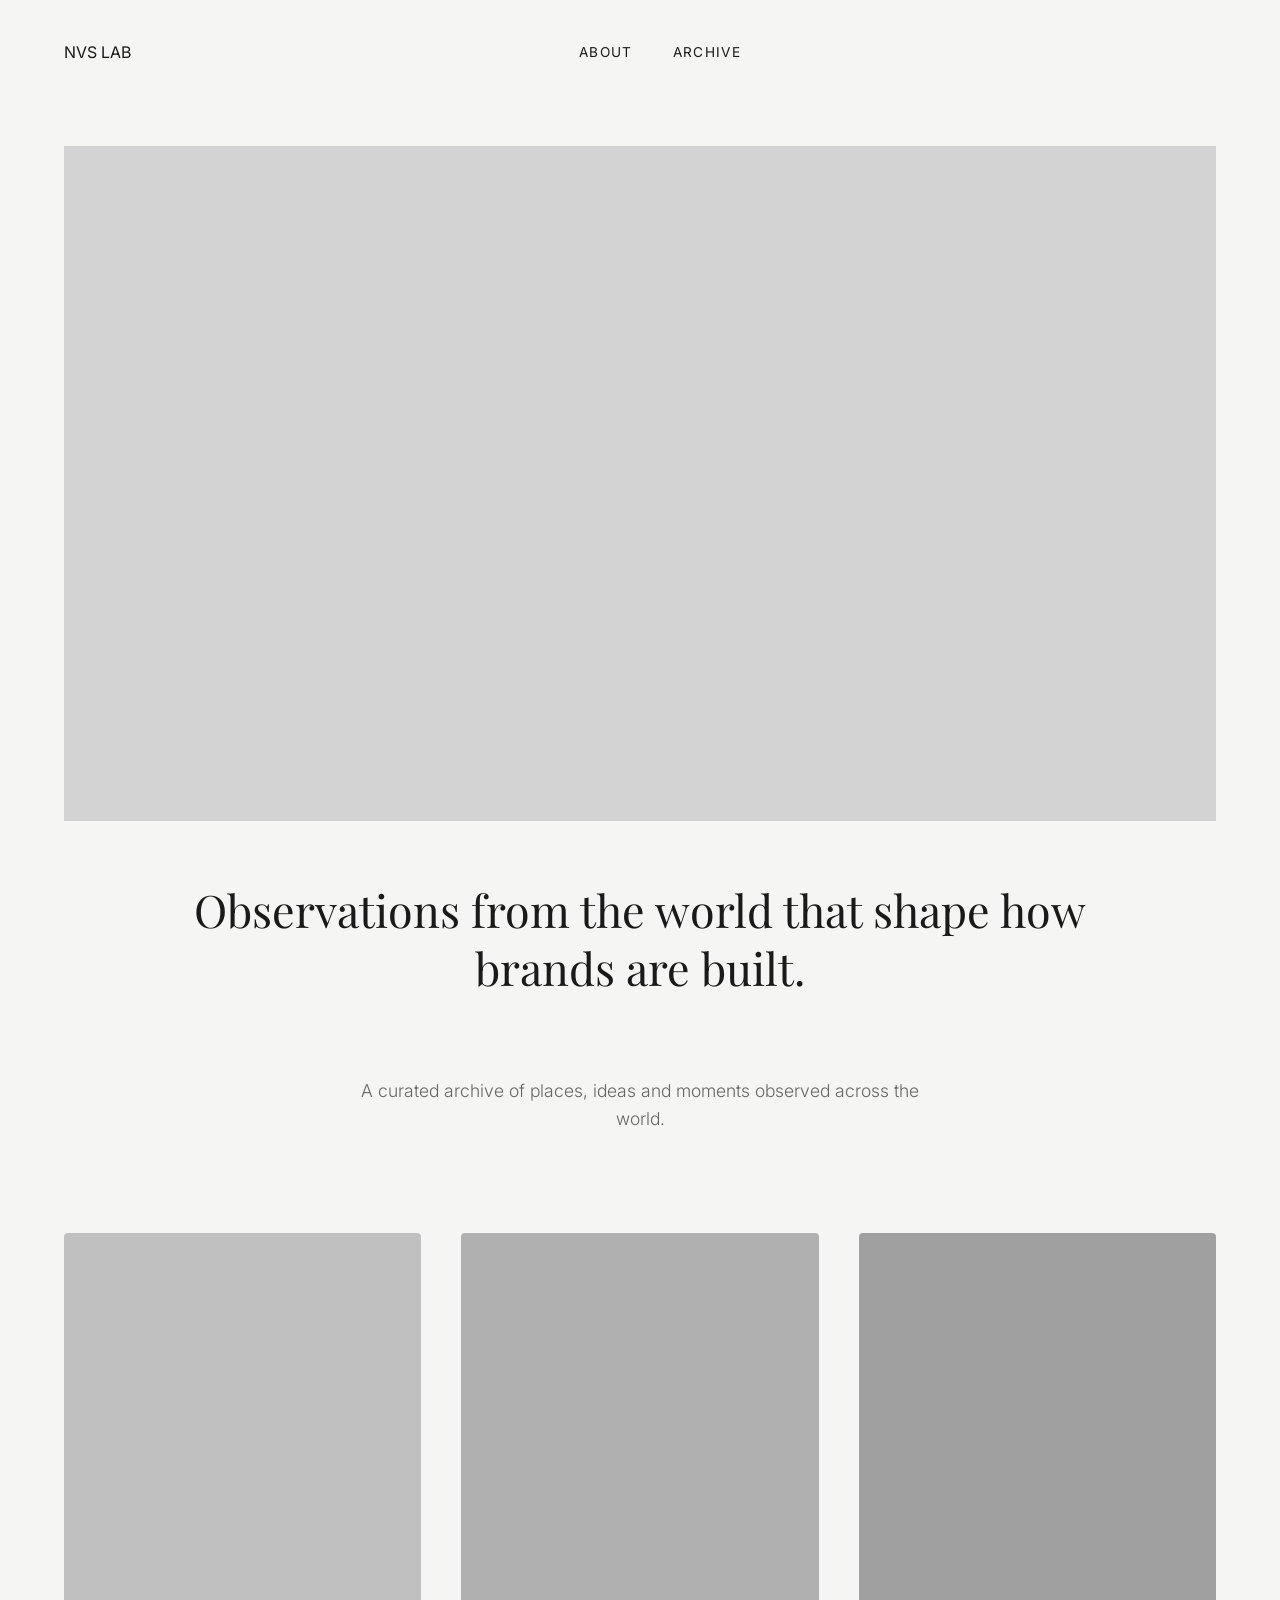
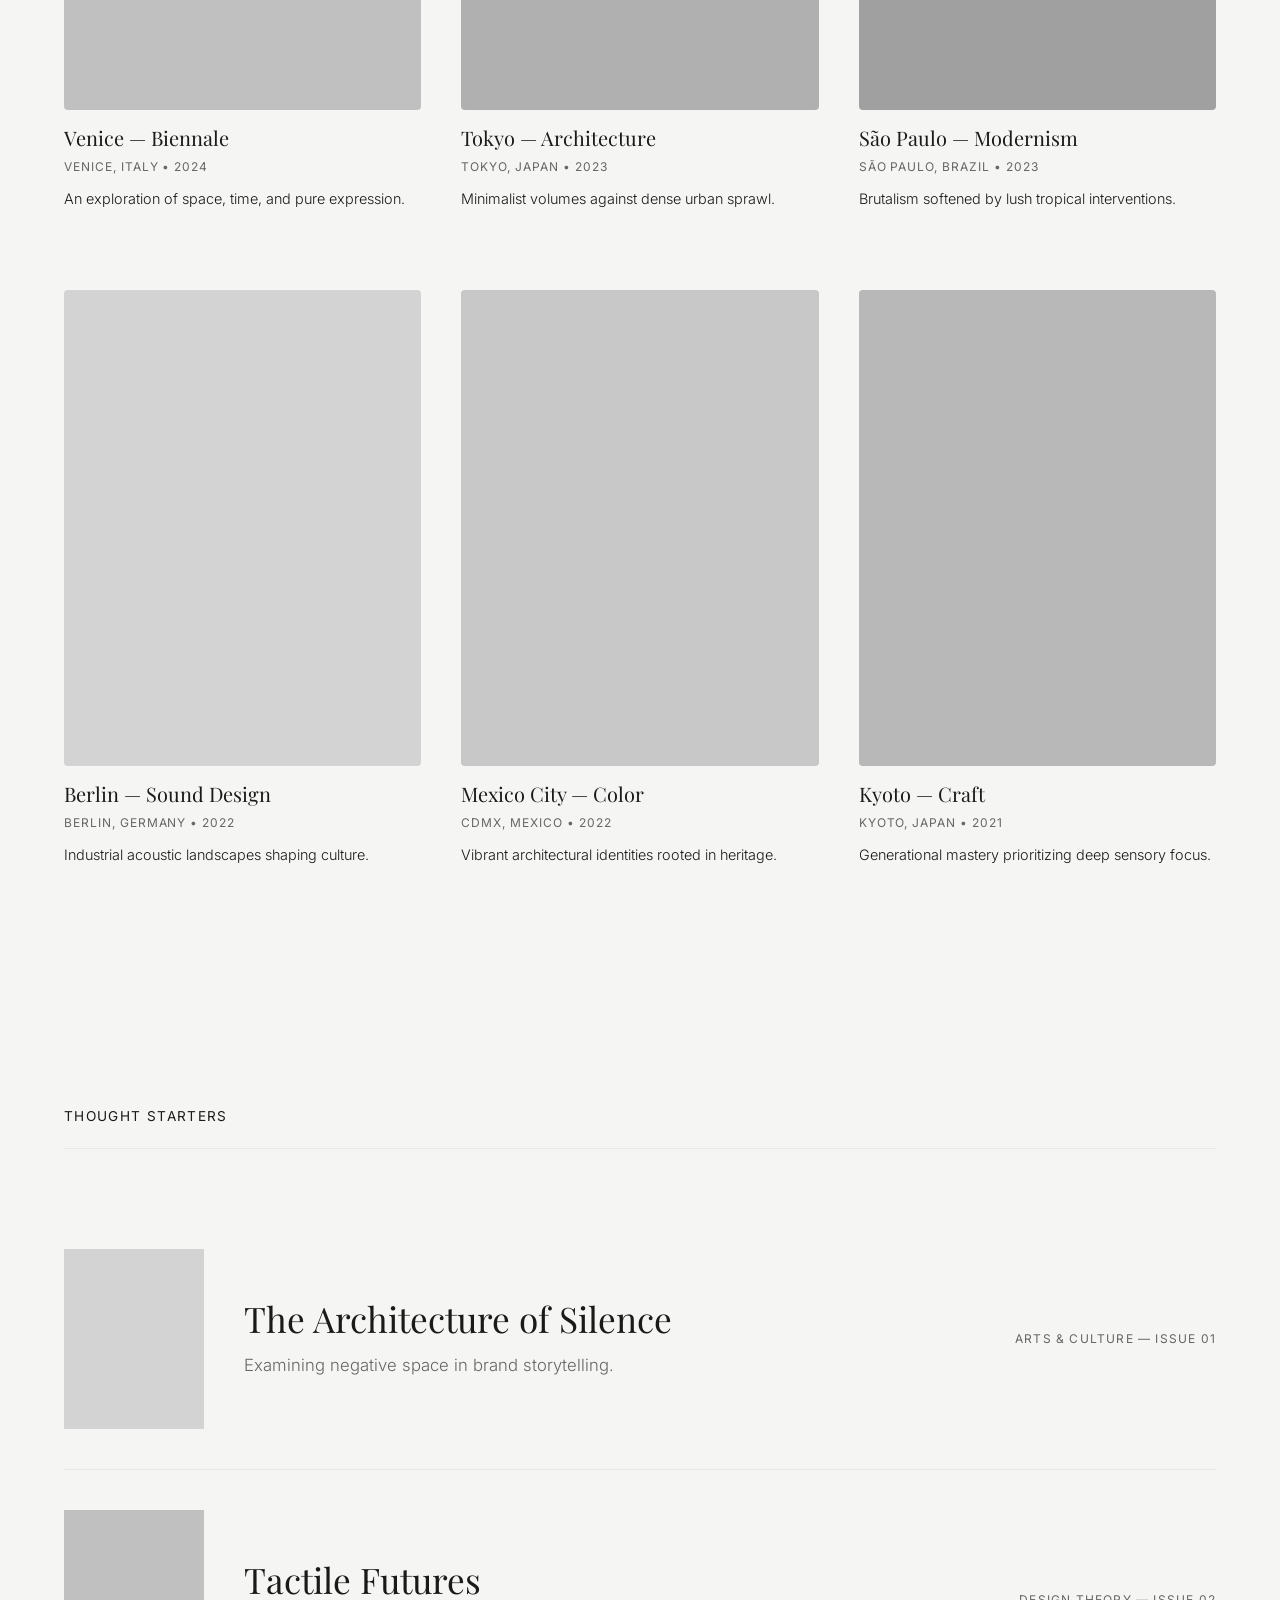
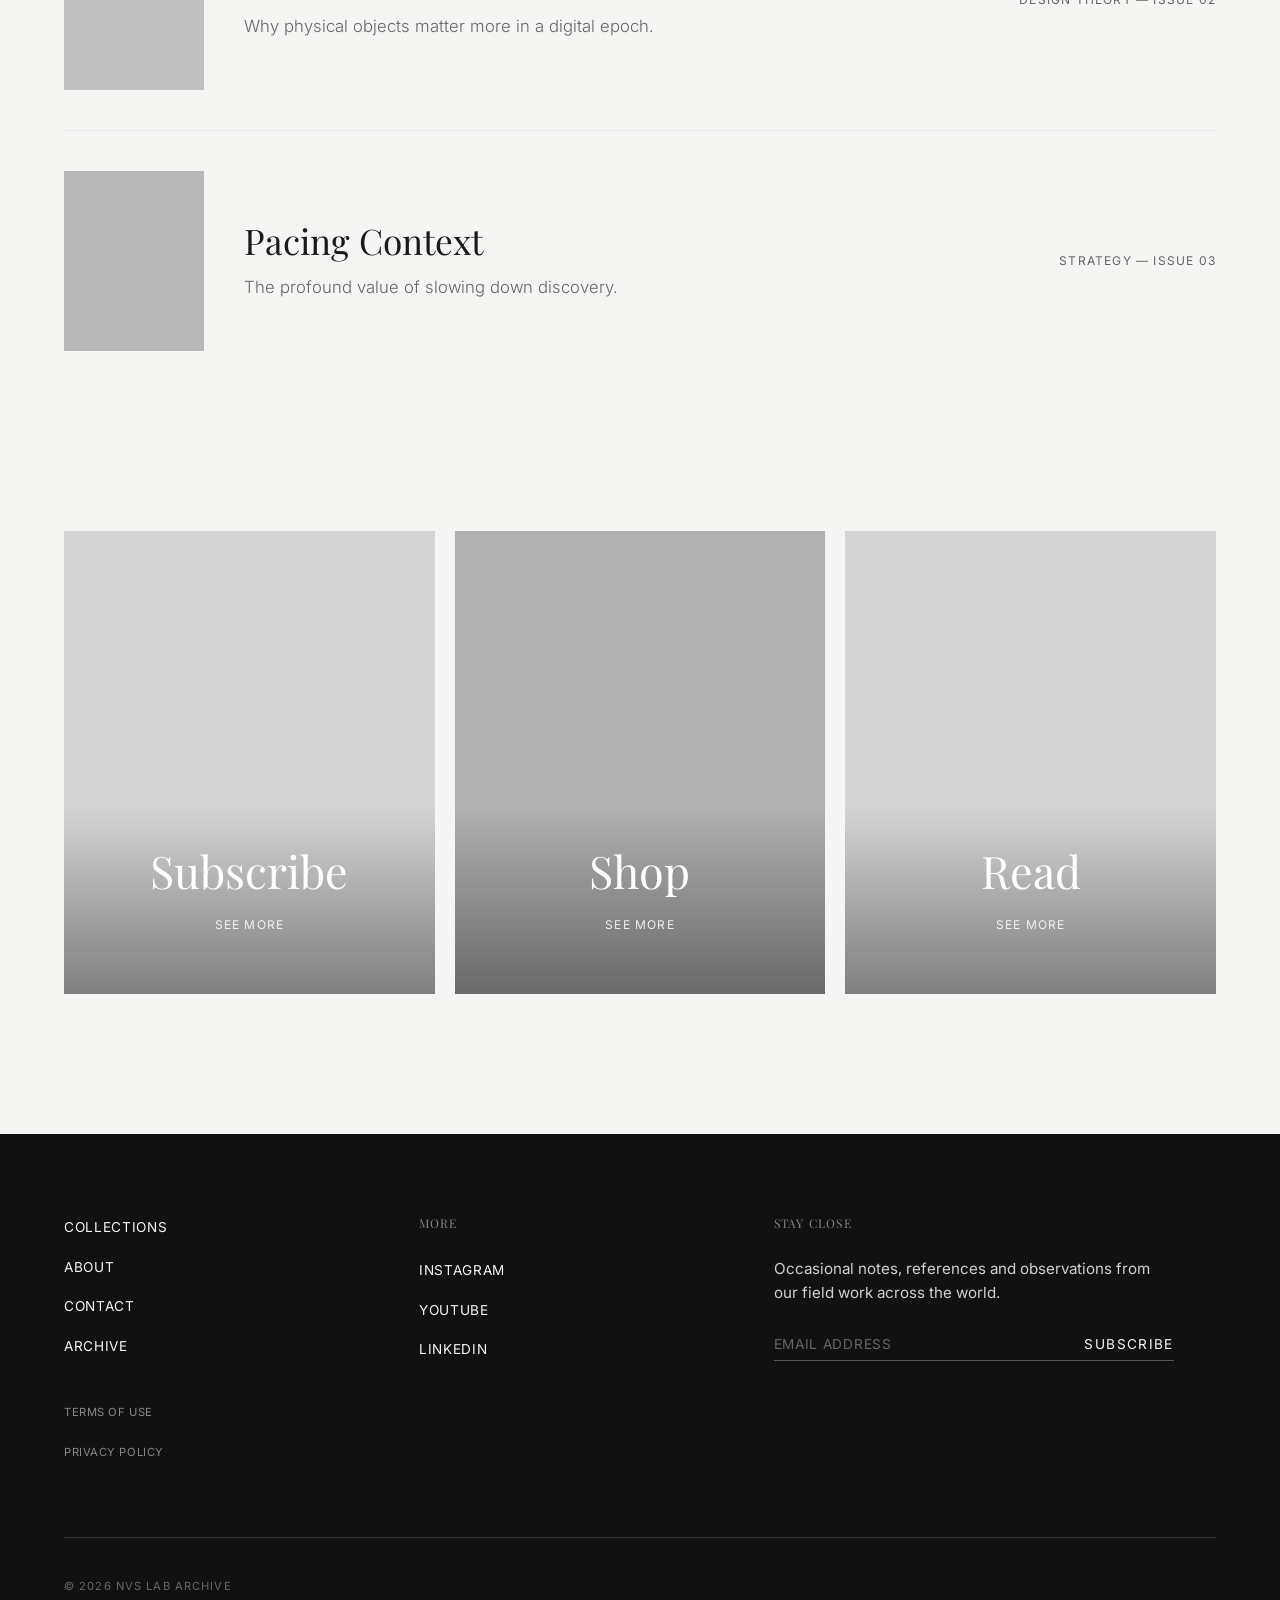
<file: index.html>
<!DOCTYPE html>
<html lang="en">

<head>
    <meta charset="UTF-8" />
    <meta name="viewport" content="width=device-width, initial-scale=1.0" />
    <title class="editable">Curated Global Content | NVS LAB</title>
    <meta name="description" content="Observations from the world that shape how brands are built. A curated archive of global creative intelligence." />
    <link rel="stylesheet" href="style.css" />
</head>

<body>
    <div class="container">
        <header>
            <div
                <a href="index.html" class="editable">NVS LAB</a>
            </div>
            <nav class="nav-links">
                <a href="#" class="editable">About</a>
                <a href="index.html" class="editable">Archive</a>
            </nav>

        </header>

        <main>
            <section class="hero">
                <div class="hero-image-placeholder"></div>
                <h1 class="hero-text editable">
                    Observations from the world that shape how brands are built.
                </h1>
            </section>

            <div class="transition-sentence">
                <p class="editable">A curated archive of places, ideas and moments observed across the world.</p>
            </div>

            <section class="collections-grid">
                <a href="collection.html" class="collection-item editable">
                    <div class="collection-image-placeholder" style="background-color: #C0C0C0;"></div>
                    <div class="collection-text">
                        <h2 class="collection-title editable">Venice — Biennale</h2>
                        <p class="collection-subtitle editable">Venice, Italy • 2024</p>
                        <p class="collection-desc editable">An exploration of space, time, and pure expression.</p>
                    </div>
                </a>
                <a href="tokyo.html" class="collection-item editable">
                    <div class="collection-image-placeholder" style="background-color: #B0B0B0;"></div>
                    <div class="collection-text">
                        <h2 class="collection-title editable">Tokyo — Architecture</h2>
                        <p class="collection-subtitle editable">Tokyo, Japan • 2023</p>
                        <p class="collection-desc editable">Minimalist volumes against dense urban sprawl.</p>
                    </div>
                </a>
                <a href="sao-paulo.html" class="collection-item editable">
                    <div class="collection-image-placeholder" style="background-color: #A0A0A0;"></div>
                    <div class="collection-text">
                        <h2 class="collection-title editable">São Paulo — Modernism</h2>
                        <p class="collection-subtitle editable">São Paulo, Brazil • 2023</p>
                        <p class="collection-desc editable">Brutalism softened by lush tropical interventions.</p>
                    </div>
                </a>
                <a href="berlin.html" class="collection-item editable">
                    <div class="collection-image-placeholder" style="background-color: #D3D3D3;"></div>
                    <div class="collection-text">
                        <h2 class="collection-title editable">Berlin — Sound Design</h2>
                        <p class="collection-subtitle editable">Berlin, Germany • 2022</p>
                        <p class="collection-desc editable">Industrial acoustic landscapes shaping culture.</p>
                    </div>
                </a>
                <a href="mexico-city.html" class="collection-item editable">
                    <div class="collection-image-placeholder" style="background-color: #C8C8C8;"></div>
                    <div class="collection-text">
                        <h2 class="collection-title editable">Mexico City — Color</h2>
                        <p class="collection-subtitle editable">CDMX, Mexico • 2022</p>
                        <p class="collection-desc editable">Vibrant architectural identities rooted in heritage.</p>
                    </div>
                </a>
                <a href="kyoto.html" class="collection-item editable">
                    <div class="collection-image-placeholder" style="background-color: #B8B8B8;"></div>
                    <div class="collection-text">
                        <h2 class="collection-title editable">Kyoto — Craft</h2>
                        <p class="collection-subtitle editable">Kyoto, Japan • 2021</p>
                        <p class="collection-desc editable">Generational mastery prioritizing deep sensory focus.</p>
                    </div>
                </a>
            </section>

            <section class="thought-starters">
                <h2 class="section-header editable">Thought Starters</h2>
                <div class="editorial-article">
                    <div class="editorial-article-left">
                        <div class="editorial-image"></div>
                        <div class="editorial-content">
                            <h3 class="editorial-title editable">The Architecture of Silence</h3>
                            <p class="editorial-subtitle editable">Examining negative space in brand storytelling.</p>
                        </div>
                    </div>
                    <div class="editorial-category editable">Arts & Culture — Issue 01</div>
                </div>
                <div class="editorial-article">
                    <div class="editorial-article-left">
                        <div class="editorial-image" style="background-color: #C0C0C0;"></div>
                        <div class="editorial-content">
                            <h3 class="editorial-title editable">Tactile Futures</h3>
                            <p class="editorial-subtitle editable">Why physical objects matter more in a digital epoch.</p>
                        </div>
                    </div>
                    <div class="editorial-category editable">Design Theory — Issue 02</div>
                </div>
                <div class="editorial-article" style="border-bottom: none;">
                    <div class="editorial-article-left">
                        <div class="editorial-image" style="background-color: #B8B8B8;"></div>
                        <div class="editorial-content">
                            <h3 class="editorial-title editable">Pacing Context</h3>
                            <p class="editorial-subtitle editable">The profound value of slowing down discovery.</p>
                        </div>
                    </div>
                    <div class="editorial-category editable">Strategy — Issue 03</div>
                </div>
            </section>

            <section class="large-visual-grid">
                <div class="visual-grid-block">
                    <div class="visual-grid-block-overlay">
                        <h3 class="visual-grid-title editable">Subscribe</h3>
                        <p class="visual-grid-subtext editable">See More</p>
                    </div>
                </div>
                <div class="visual-grid-block" style="background-color: #B0B0B0;">
                    <div class="visual-grid-block-overlay">
                        <h3 class="visual-grid-title editable">Shop</h3>
                        <p class="visual-grid-subtext editable">See More</p>
                    </div>
                </div>
                <div class="visual-grid-block" style="background-color: #D3D3D3;">
                    <div class="visual-grid-block-overlay">
                        <h3 class="visual-grid-title editable">Read</h3>
                        <p class="visual-grid-subtext editable">See More</p>
                    </div>
                </div>
            </section>
        </main>
    </div>

    <footer class="a24-footer">
        <div class="footer-container">
            <div class="footer-grid">
                <div class="footer-col">
                    <ul class="footer-links main-links">
                        <li class="editable"><a href="#" class="editable">COLLECTIONS</a></li>
                        <li class="editable"><a href="#" class="editable">ABOUT</a></li>
                        <li class="editable"><a href="#" class="editable">CONTACT</a></li>
                        <li class="editable"><a href="index.html" class="editable">ARCHIVE</a></li>
                    </ul>
                    <ul class="footer-links sub-links">
                        <li class="editable"><a href="#" class="editable">TERMS OF USE</a></li>
                        <li class="editable"><a href="#" class="editable">PRIVACY POLICY</a></li>
                    </ul>
                </div>
                <div class="footer-col">
                    <h4 class="footer-col-title editable">MORE</h4>
                    <ul class="footer-links">
                        <li class="editable"><a href="#" class="editable">INSTAGRAM</a></li>
                        <li class="editable"><a href="#" class="editable">YOUTUBE</a></li>
                        <li class="editable"><a href="#" class="editable">LINKEDIN</a></li>
                    </ul>
                </div>
                <div class="footer-col footer-col-subscribe">
                    <h4 class="footer-col-title editable">STAY CLOSE</h4>
                    <p class="footer-subscribe-text editable">Occasional notes, references and observations from our field work
                        across the world.</p>
                    <form class="footer-subscribe-form">
                        <input type="email" placeholder="Email Address" required />
                        <button type="submit" class="editable">SUBSCRIBE</button>
                    </form>
                </div>
            </div>
            <div class="footer-bottom">
                <div class="footer-bottom-text editable">&copy; 2026 NVS LAB Archive</div>
            </div>
        </div>
    </footer>
</body>

</html>
</file>
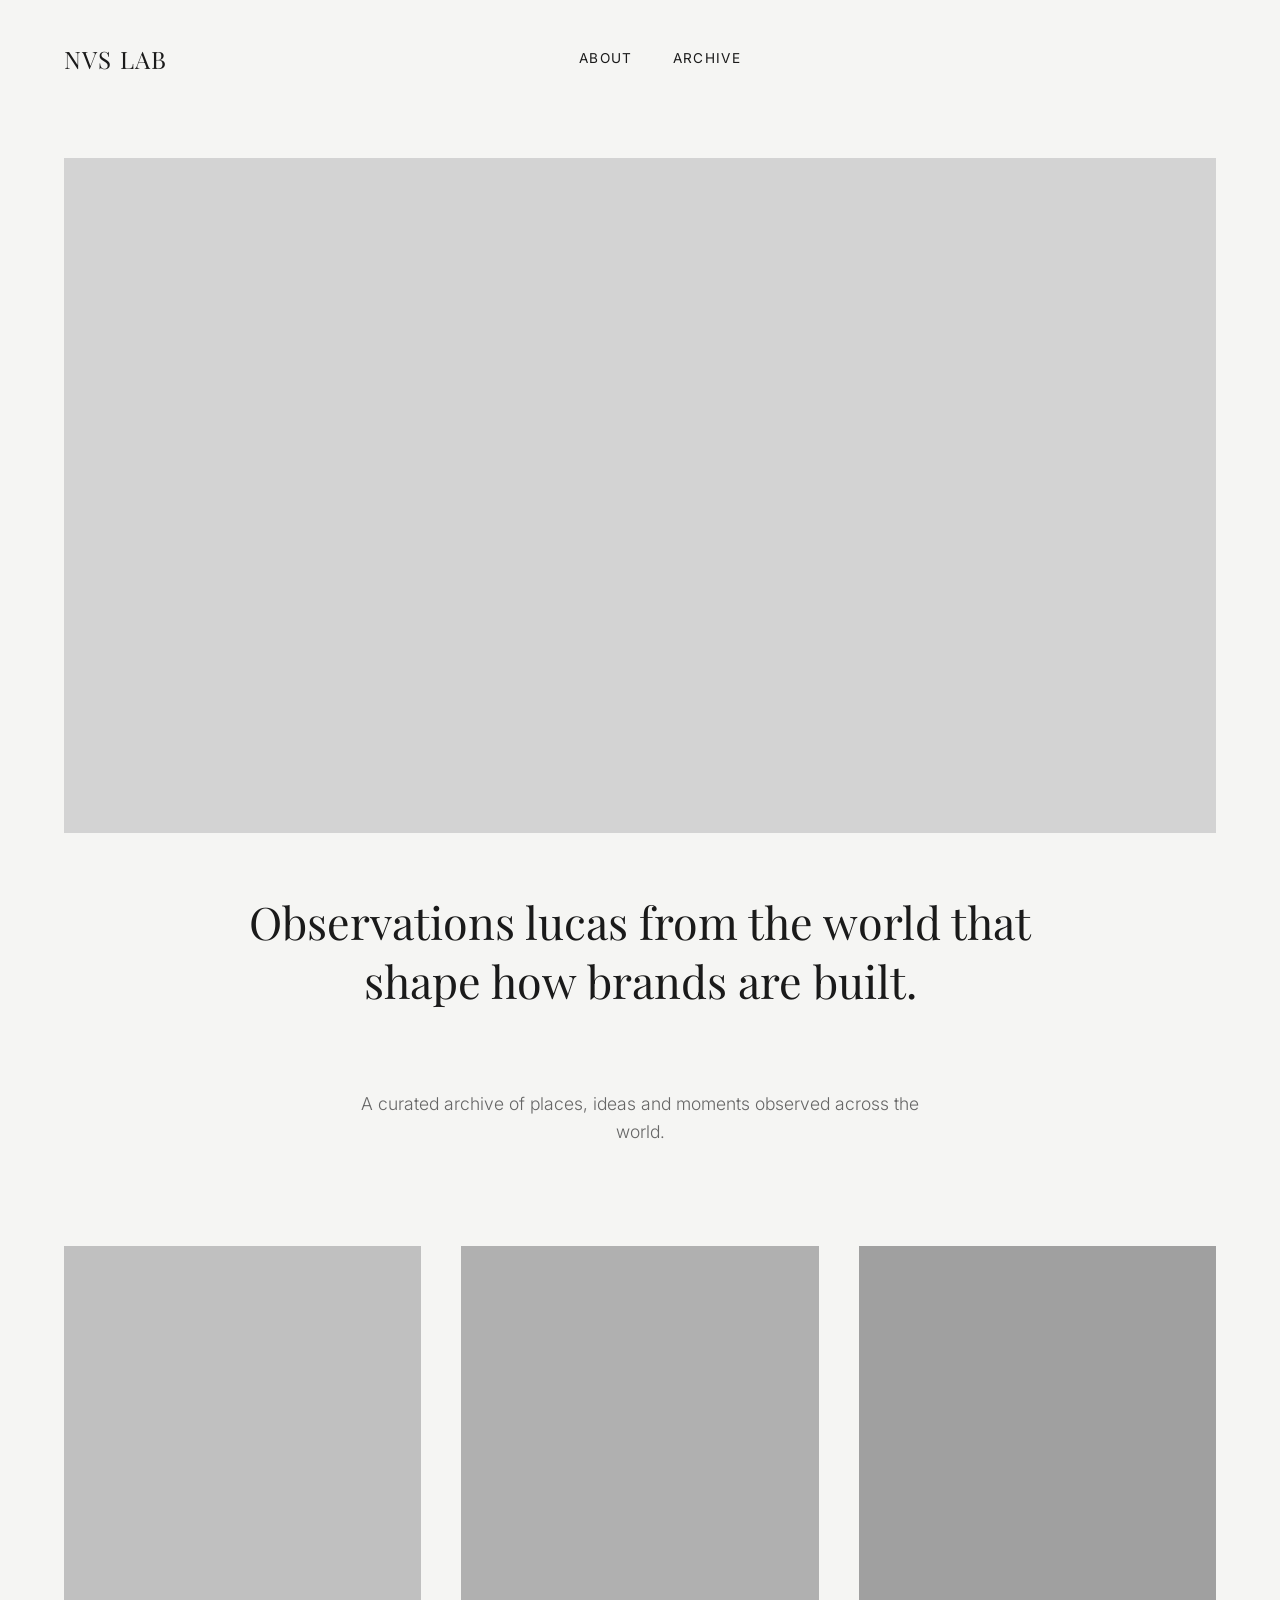
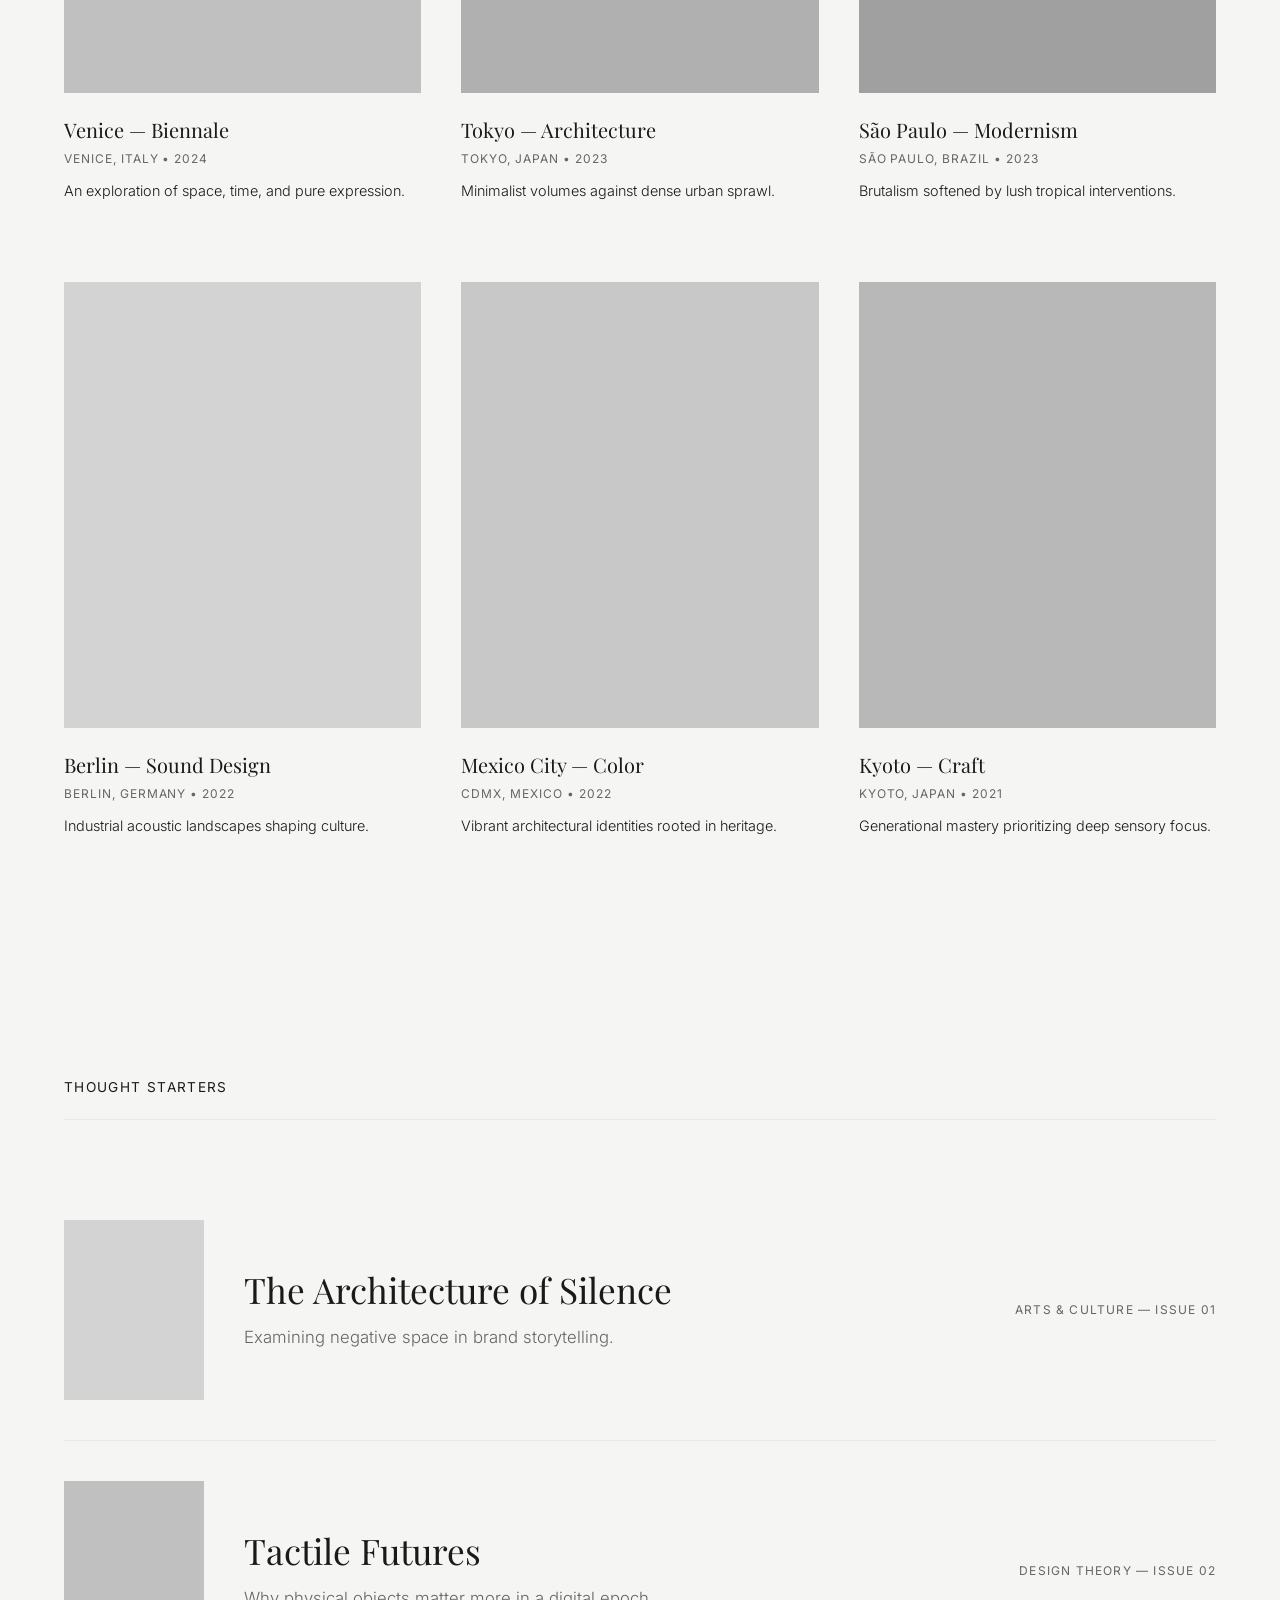
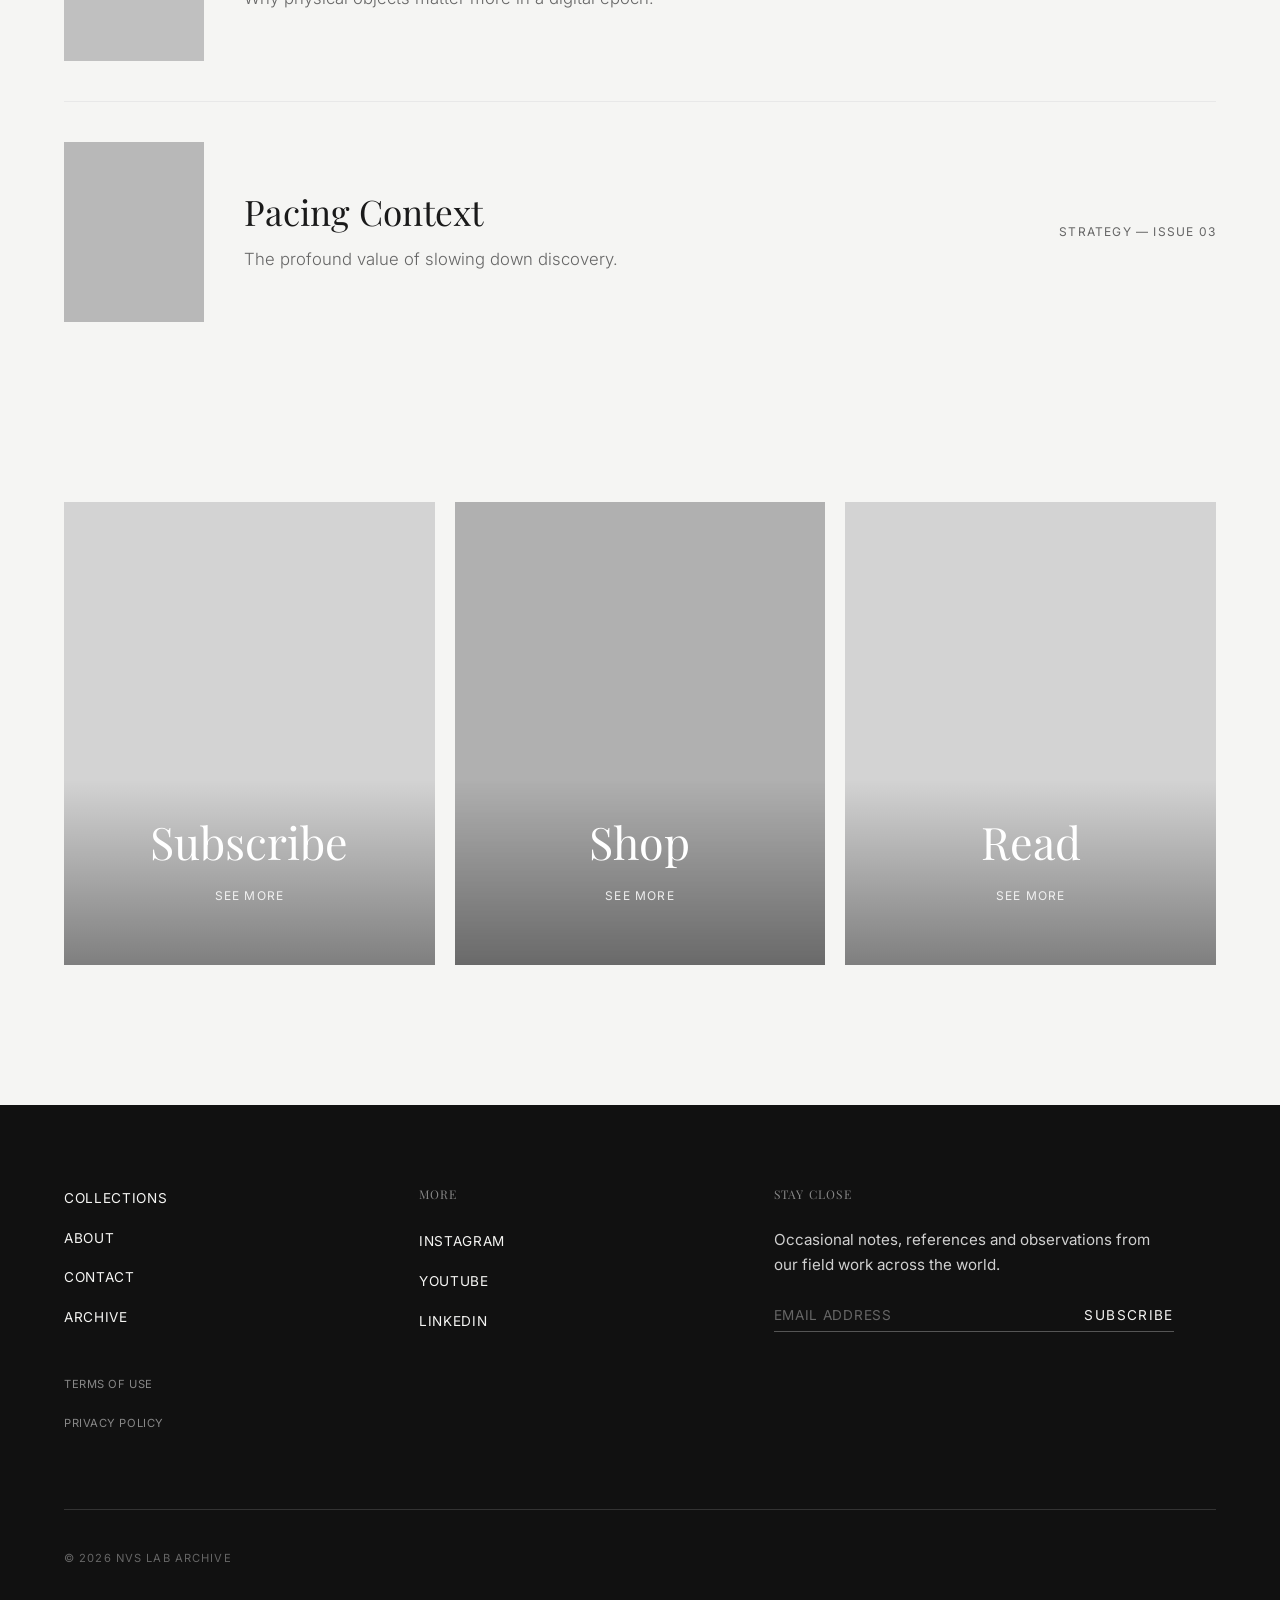
<file: teste/index.html>
<!DOCTYPE html>
<html lang="en">

<head>
    <meta charset="UTF-8" />
    <meta name="viewport" content="width=device-width, initial-scale=1.0" />
    <title>Curated Global Content | NVS LAB</title>
    <meta name="description"
        content="Observations from the world that shape how brands are built. A curated archive of global creative intelligence." />
    <link rel="stylesheet" href="style.css" />
</head>

<body>
    <div class="container">
        <header>
            <div class="logo">
                <a href="index.html">NVS LAB</a>
            </div>
            <nav class="nav-links">
                <a href="#">About</a>
                <a href="index.html">Archive</a>
            </nav>

        </header>

        <main>
            <section class="hero">
                <div class="hero-image-placeholder"></div>
                <h1 class="hero-text">Observations lucas from the world that shape how brands are built.</h1>
            </section>

            <div class="transition-sentence">
                <p>A curated archive of places, ideas and moments observed across the world.</p>
            </div>

            <section class="collections-grid">
                <a href="collection.html" class="collection-item">
                    <div class="collection-image-placeholder" style="background-color: #C0C0C0;"></div>
                    <div class="collection-text">
                        <h2 class="collection-title">Venice — Biennale</h2>
                        <p class="collection-subtitle">Venice, Italy • 2024</p>
                        <p class="collection-desc">An exploration of space, time, and pure expression.</p>
                    </div>
                </a>
                <a href="collection.html" class="collection-item">
                    <div class="collection-image-placeholder" style="background-color: #B0B0B0;"></div>
                    <div class="collection-text">
                        <h2 class="collection-title">Tokyo — Architecture</h2>
                        <p class="collection-subtitle">Tokyo, Japan • 2023</p>
                        <p class="collection-desc">Minimalist volumes against dense urban sprawl.</p>
                    </div>
                </a>
                <a href="collection.html" class="collection-item">
                    <div class="collection-image-placeholder" style="background-color: #A0A0A0;"></div>
                    <div class="collection-text">
                        <h2 class="collection-title">São Paulo — Modernism</h2>
                        <p class="collection-subtitle">São Paulo, Brazil • 2023</p>
                        <p class="collection-desc">Brutalism softened by lush tropical interventions.</p>
                    </div>
                </a>
                <a href="collection.html" class="collection-item">
                    <div class="collection-image-placeholder" style="background-color: #D3D3D3;"></div>
                    <div class="collection-text">
                        <h2 class="collection-title">Berlin — Sound Design</h2>
                        <p class="collection-subtitle">Berlin, Germany • 2022</p>
                        <p class="collection-desc">Industrial acoustic landscapes shaping culture.</p>
                    </div>
                </a>
                <a href="collection.html" class="collection-item">
                    <div class="collection-image-placeholder" style="background-color: #C8C8C8;"></div>
                    <div class="collection-text">
                        <h2 class="collection-title">Mexico City — Color</h2>
                        <p class="collection-subtitle">CDMX, Mexico • 2022</p>
                        <p class="collection-desc">Vibrant architectural identities rooted in heritage.</p>
                    </div>
                </a>
                <a href="collection.html" class="collection-item">
                    <div class="collection-image-placeholder" style="background-color: #B8B8B8;"></div>
                    <div class="collection-text">
                        <h2 class="collection-title">Kyoto — Craft</h2>
                        <p class="collection-subtitle">Kyoto, Japan • 2021</p>
                        <p class="collection-desc">Generational mastery prioritizing deep sensory focus.</p>
                    </div>
                </a>
            </section>

            <section class="thought-starters">
                <h2 class="section-header">Thought Starters</h2>
                <div class="editorial-article">
                    <div class="editorial-article-left">
                        <div class="editorial-image"></div>
                        <div class="editorial-content">
                            <h3 class="editorial-title">The Architecture of Silence</h3>
                            <p class="editorial-subtitle">Examining negative space in brand storytelling.</p>
                        </div>
                    </div>
                    <div class="editorial-category">Arts & Culture — Issue 01</div>
                </div>
                <div class="editorial-article">
                    <div class="editorial-article-left">
                        <div class="editorial-image" style="background-color: #C0C0C0;"></div>
                        <div class="editorial-content">
                            <h3 class="editorial-title">Tactile Futures</h3>
                            <p class="editorial-subtitle">Why physical objects matter more in a digital epoch.</p>
                        </div>
                    </div>
                    <div class="editorial-category">Design Theory — Issue 02</div>
                </div>
                <div class="editorial-article" style="border-bottom: none;">
                    <div class="editorial-article-left">
                        <div class="editorial-image" style="background-color: #B8B8B8;"></div>
                        <div class="editorial-content">
                            <h3 class="editorial-title">Pacing Context</h3>
                            <p class="editorial-subtitle">The profound value of slowing down discovery.</p>
                        </div>
                    </div>
                    <div class="editorial-category">Strategy — Issue 03</div>
                </div>
            </section>

            <section class="large-visual-grid">
                <div class="visual-grid-block">
                    <div class="visual-grid-block-overlay">
                        <h3 class="visual-grid-title">Subscribe</h3>
                        <p class="visual-grid-subtext">See More</p>
                    </div>
                </div>
                <div class="visual-grid-block" style="background-color: #B0B0B0;">
                    <div class="visual-grid-block-overlay">
                        <h3 class="visual-grid-title">Shop</h3>
                        <p class="visual-grid-subtext">See More</p>
                    </div>
                </div>
                <div class="visual-grid-block" style="background-color: #D3D3D3;">
                    <div class="visual-grid-block-overlay">
                        <h3 class="visual-grid-title">Read</h3>
                        <p class="visual-grid-subtext">See More</p>
                    </div>
                </div>
            </section>
        </main>
    </div>

    <footer class="a24-footer">
        <div class="footer-container">
            <div class="footer-grid">
                <div class="footer-col">
                    <ul class="footer-links main-links">
                        <li><a href="#">COLLECTIONS</a></li>
                        <li><a href="#">ABOUT</a></li>
                        <li><a href="#">CONTACT</a></li>
                        <li><a href="index.html">ARCHIVE</a></li>
                    </ul>
                    <ul class="footer-links sub-links">
                        <li><a href="#">TERMS OF USE</a></li>
                        <li><a href="#">PRIVACY POLICY</a></li>
                    </ul>
                </div>
                <div class="footer-col">
                    <h4 class="footer-col-title">MORE</h4>
                    <ul class="footer-links">
                        <li><a href="#">INSTAGRAM</a></li>
                        <li><a href="#">YOUTUBE</a></li>
                        <li><a href="#">LINKEDIN</a></li>
                    </ul>
                </div>
                <div class="footer-col footer-col-subscribe">
                    <h4 class="footer-col-title">STAY CLOSE</h4>
                    <p class="footer-subscribe-text">Occasional notes, references and observations from our field work
                        across the world.</p>
                    <form class="footer-subscribe-form">
                        <input type="email" placeholder="Email Address" required />
                        <button type="submit">SUBSCRIBE</button>
                    </form>
                </div>
            </div>
            <div class="footer-bottom">
                <div class="footer-bottom-text">&copy; 2026 NVS LAB Archive</div>
            </div>
        </div>
    </footer>
</body>

</html>
</file>
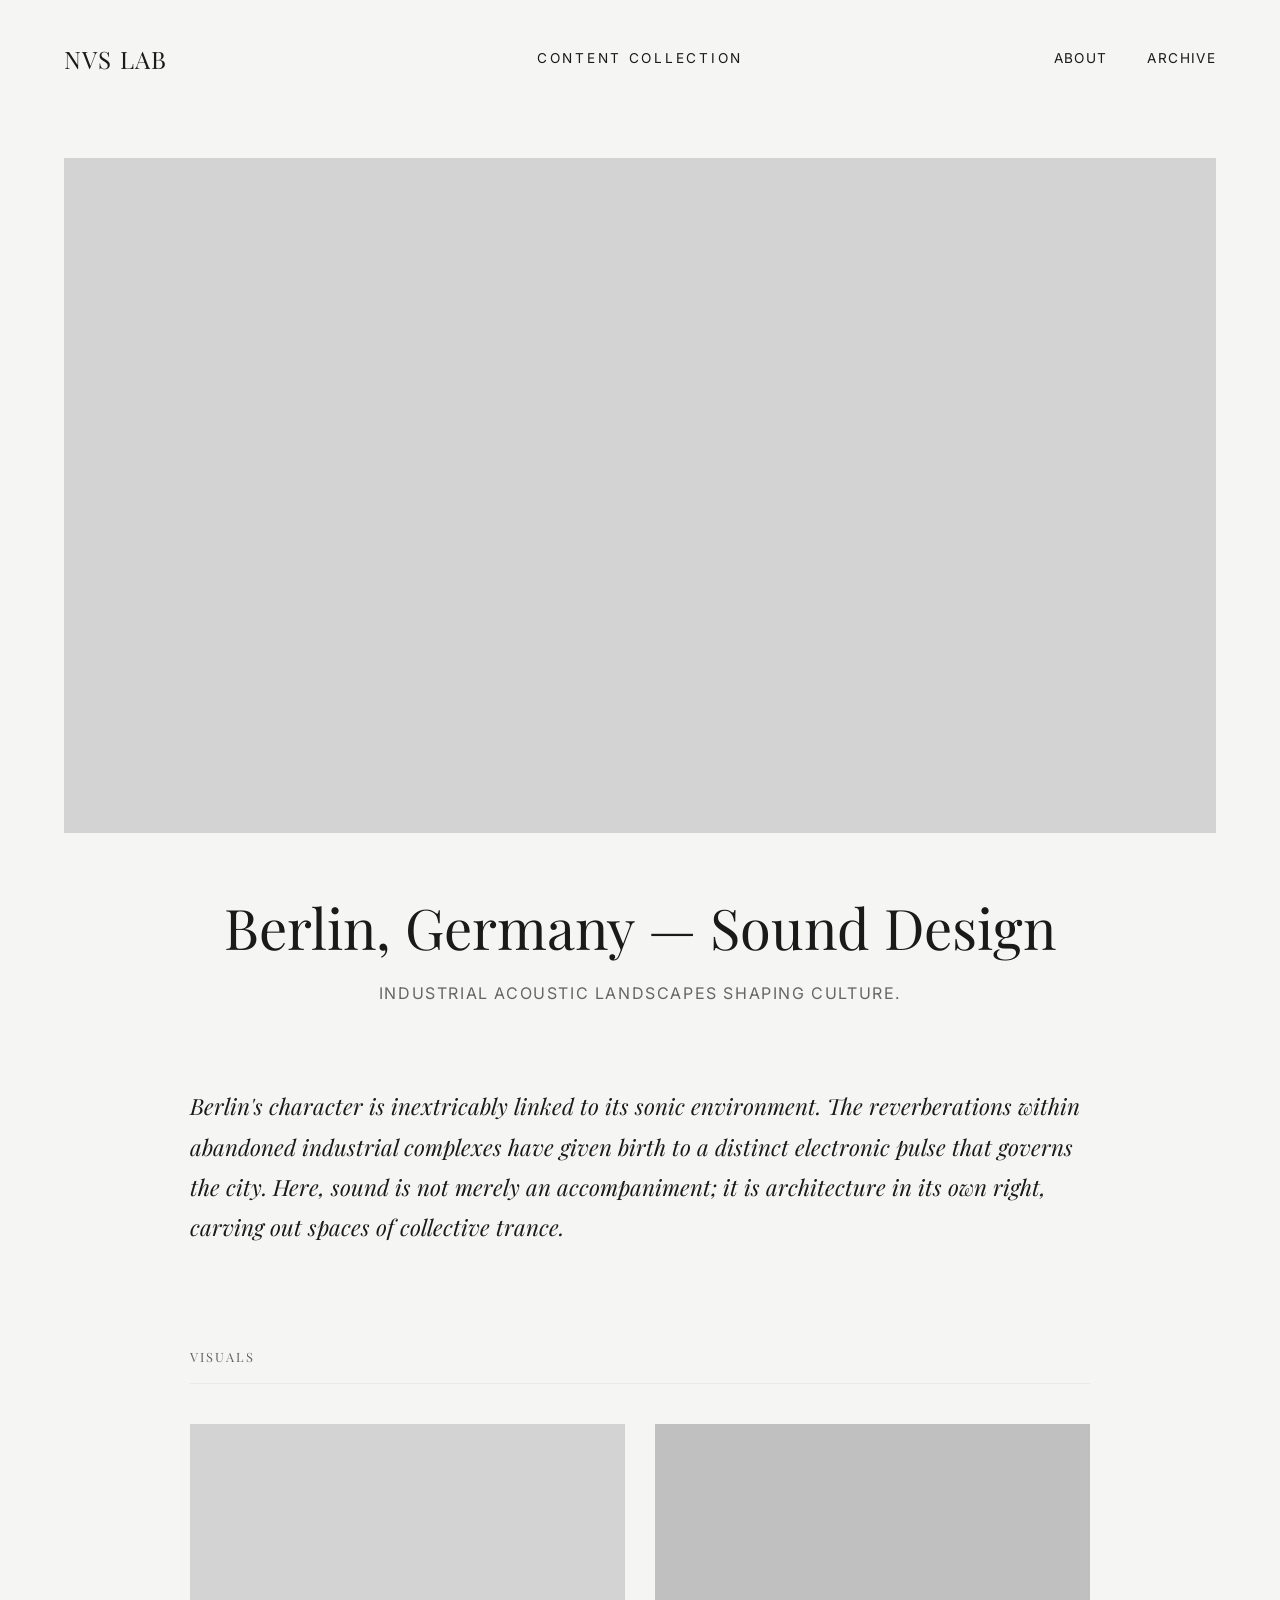
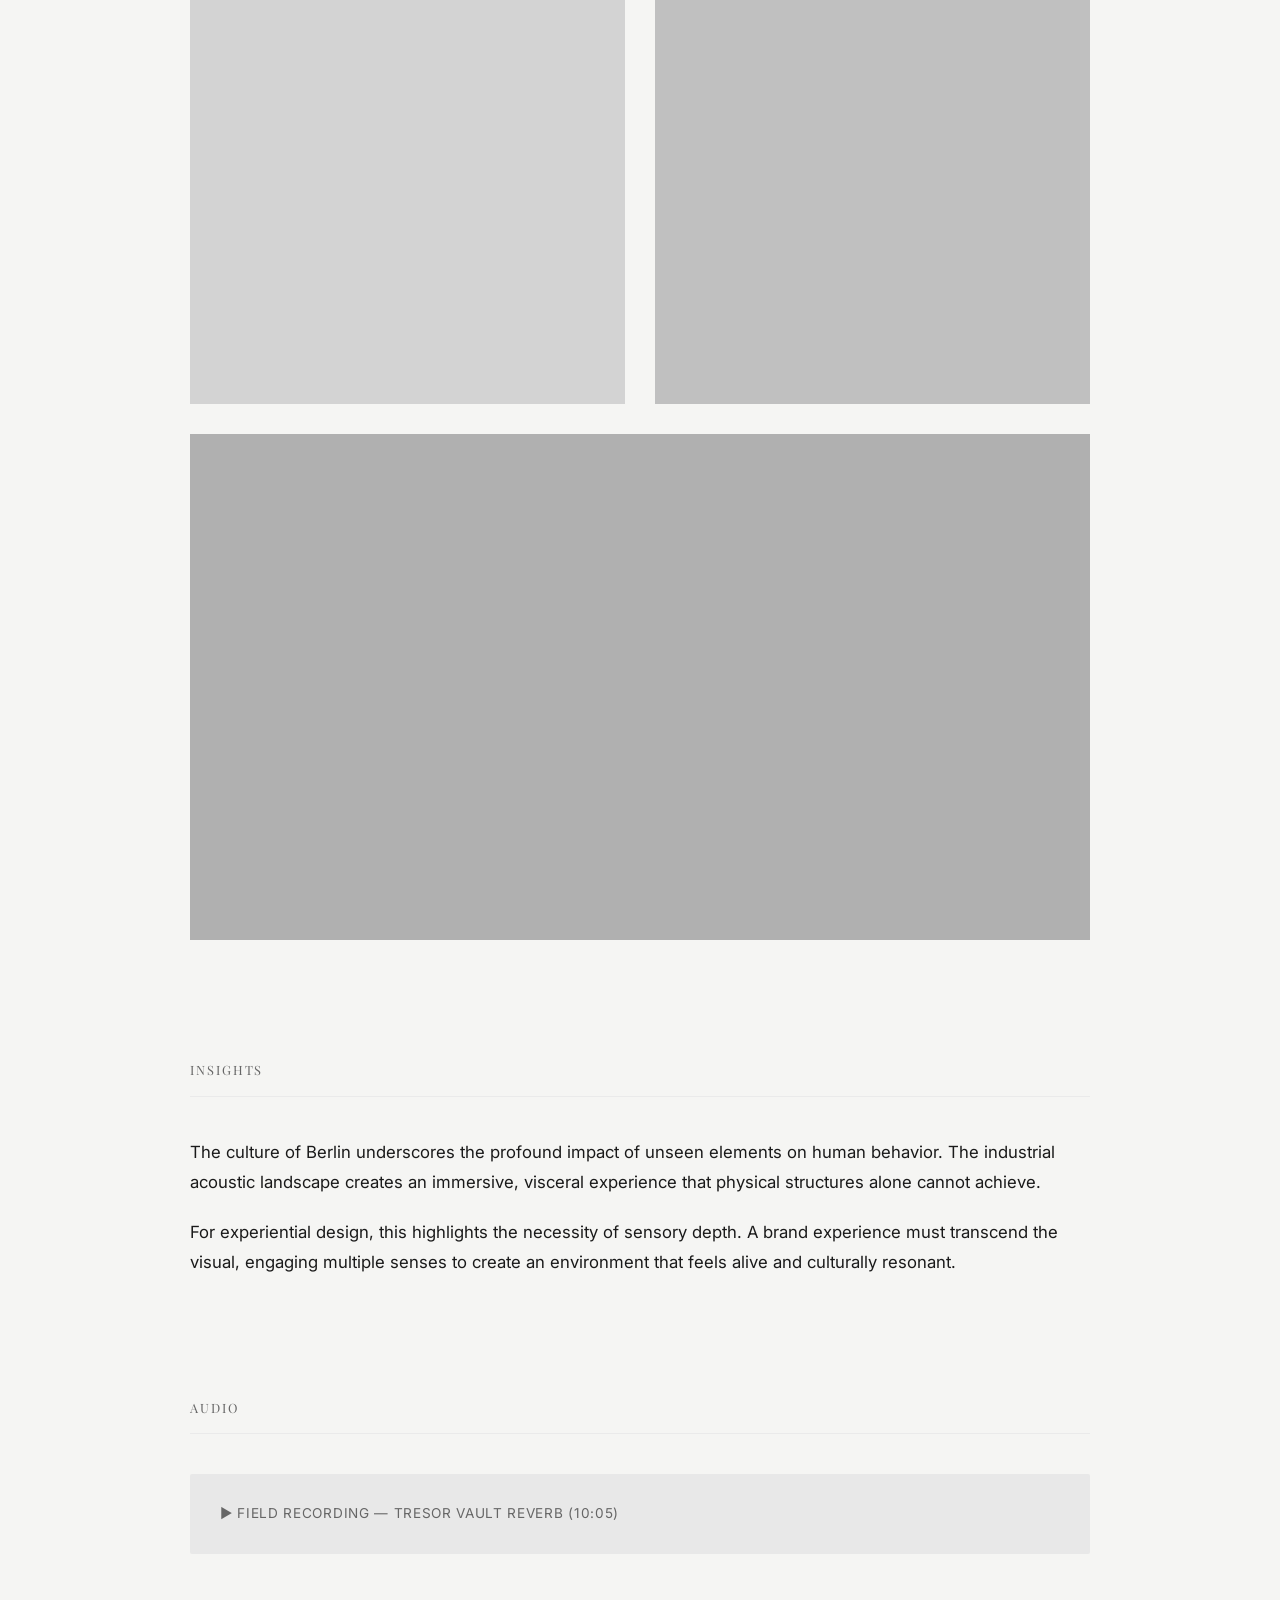
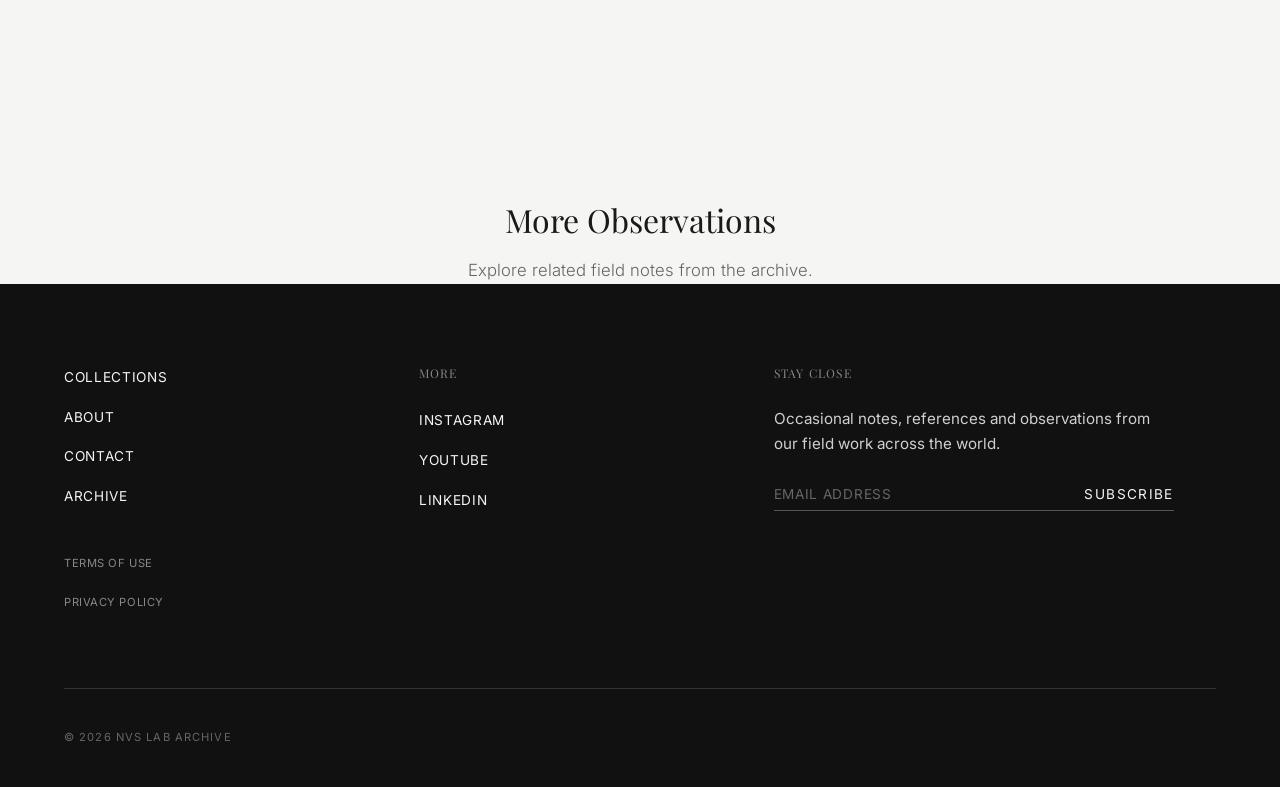
<file: berlin.html>
<!DOCTYPE html>
<html lang="en">
<head>
    <meta charset="UTF-8" />
    <meta name="viewport" content="width=device-width, initial-scale=1.0" />
    <title class="editable">Berlin, Germany — Sound Design | NVS LAB</title>
    <meta name="description" content="Industrial acoustic landscapes shaping culture in Berlin." />
    <link rel="stylesheet" href="style.css" />
</head>
<body>
    <div class="container">
        <header>
            <div class="logo editable">
                <a href="index.html" class="editable">NVS LAB</a>
            </div>
            <div class="header-center-title editable">CONTENT COLLECTION</div>
            <nav class="nav-links">
                <a href="#" class="editable">About</a>
                <a href="index.html" class="editable">Archive</a>
            </nav>
        </header>

        <main>
            <article>
                <section class="collection-hero">
                    <div class="collection-hero-image" style="background-color: #D3D3D3;"></div>
                    <div class="collection-header">
                        <h1 class="collection-header-title editable">Berlin, Germany — Sound Design</h1>
                        <p class="collection-header-subtitle editable">Industrial acoustic landscapes shaping culture.</p>
                    </div>
                </section>

                <div class="collection-content">
                    <p class="content-intro editable">
                        Berlin's character is inextricably linked to its sonic environment. The reverberations within abandoned industrial complexes have given birth to a distinct electronic pulse that governs the city. Here, sound is not merely an accompaniment; it is architecture in its own right, carving out spaces of collective trance.
                    </p>

                    <section class="content-section">
                        <h2 class="content-section-title editable">Visuals</h2>
                        <div class="visuals-grid">
                            <div class="visual-placeholder" style="background-color: #D3D3D3;"></div>
                            <div class="visual-placeholder" style="background-color: #C0C0C0;"></div>
                            <div class="visual-placeholder full" style="background-color: #B0B0B0;"></div>
                        </div>
                    </section>

                    <section class="content-section">
                        <h2 class="content-section-title editable">Insights</h2>
                        <p class="insights-text editable">
                            The culture of Berlin underscores the profound impact of unseen elements on human behavior. The industrial acoustic landscape creates an immersive, visceral experience that physical structures alone cannot achieve.
                        </p>
                        <p class="insights-text editable">
                            For experiential design, this highlights the necessity of sensory depth. A brand experience must transcend the visual, engaging multiple senses to create an environment that feels alive and culturally resonant.
                        </p>
                    </section>

                    <section class="content-section">
                        <h2 class="content-section-title editable">Audio</h2>
                        <div class="audio-placeholder">
                            <span class="audio-text editable">▶ Field Recording — Tresor Vault Reverb (10:05)</span>
                        </div>
                    </section>
                </div>
            </article>

            <section class="panoramic-interstitial">
                <div class="panoramic-image-placeholder" style="background-color: #D3D3D3;"></div>
                <div class="archive-transition">
                    <h3 class="archive-title editable">More Observations</h3>
                    <p class="editable">Explore related field notes from the archive.</p>
                </div>
            </section>
        </main>
    </div>

    <footer class="a24-footer">
        <div class="footer-container">
            <div class="footer-grid">
                <div class="footer-col">
                    <ul class="footer-links main-links">
                        <li class="editable"><a href="#" class="editable">COLLECTIONS</a></li>
                        <li class="editable"><a href="#" class="editable">ABOUT</a></li>
                        <li class="editable"><a href="#" class="editable">CONTACT</a></li>
                        <li class="editable"><a href="index.html" class="editable">ARCHIVE</a></li>
                    </ul>
                    <ul class="footer-links sub-links">
                        <li class="editable"><a href="#" class="editable">TERMS OF USE</a></li>
                        <li class="editable"><a href="#" class="editable">PRIVACY POLICY</a></li>
                    </ul>
                </div>
                <div class="footer-col">
                    <h4 class="footer-col-title editable">MORE</h4>
                    <ul class="footer-links">
                        <li class="editable"><a href="#" class="editable">INSTAGRAM</a></li>
                        <li class="editable"><a href="#" class="editable">YOUTUBE</a></li>
                        <li class="editable"><a href="#" class="editable">LINKEDIN</a></li>
                    </ul>
                </div>
                <div class="footer-col footer-col-subscribe">
                    <h4 class="footer-col-title editable">STAY CLOSE</h4>
                    <p class="footer-subscribe-text editable">Occasional notes, references and observations from our field work across the world.</p>
                    <form class="footer-subscribe-form">
                        <input type="email" placeholder="Email Address" required />
                        <button type="submit" class="editable">SUBSCRIBE</button>
                    </form>
                </div>
            </div>
            <div class="footer-bottom">
                <div class="footer-bottom-text editable">&copy; 2026 NVS LAB Archive</div>
            </div>
        </div>
    </footer>
</body>
</html>
</file>
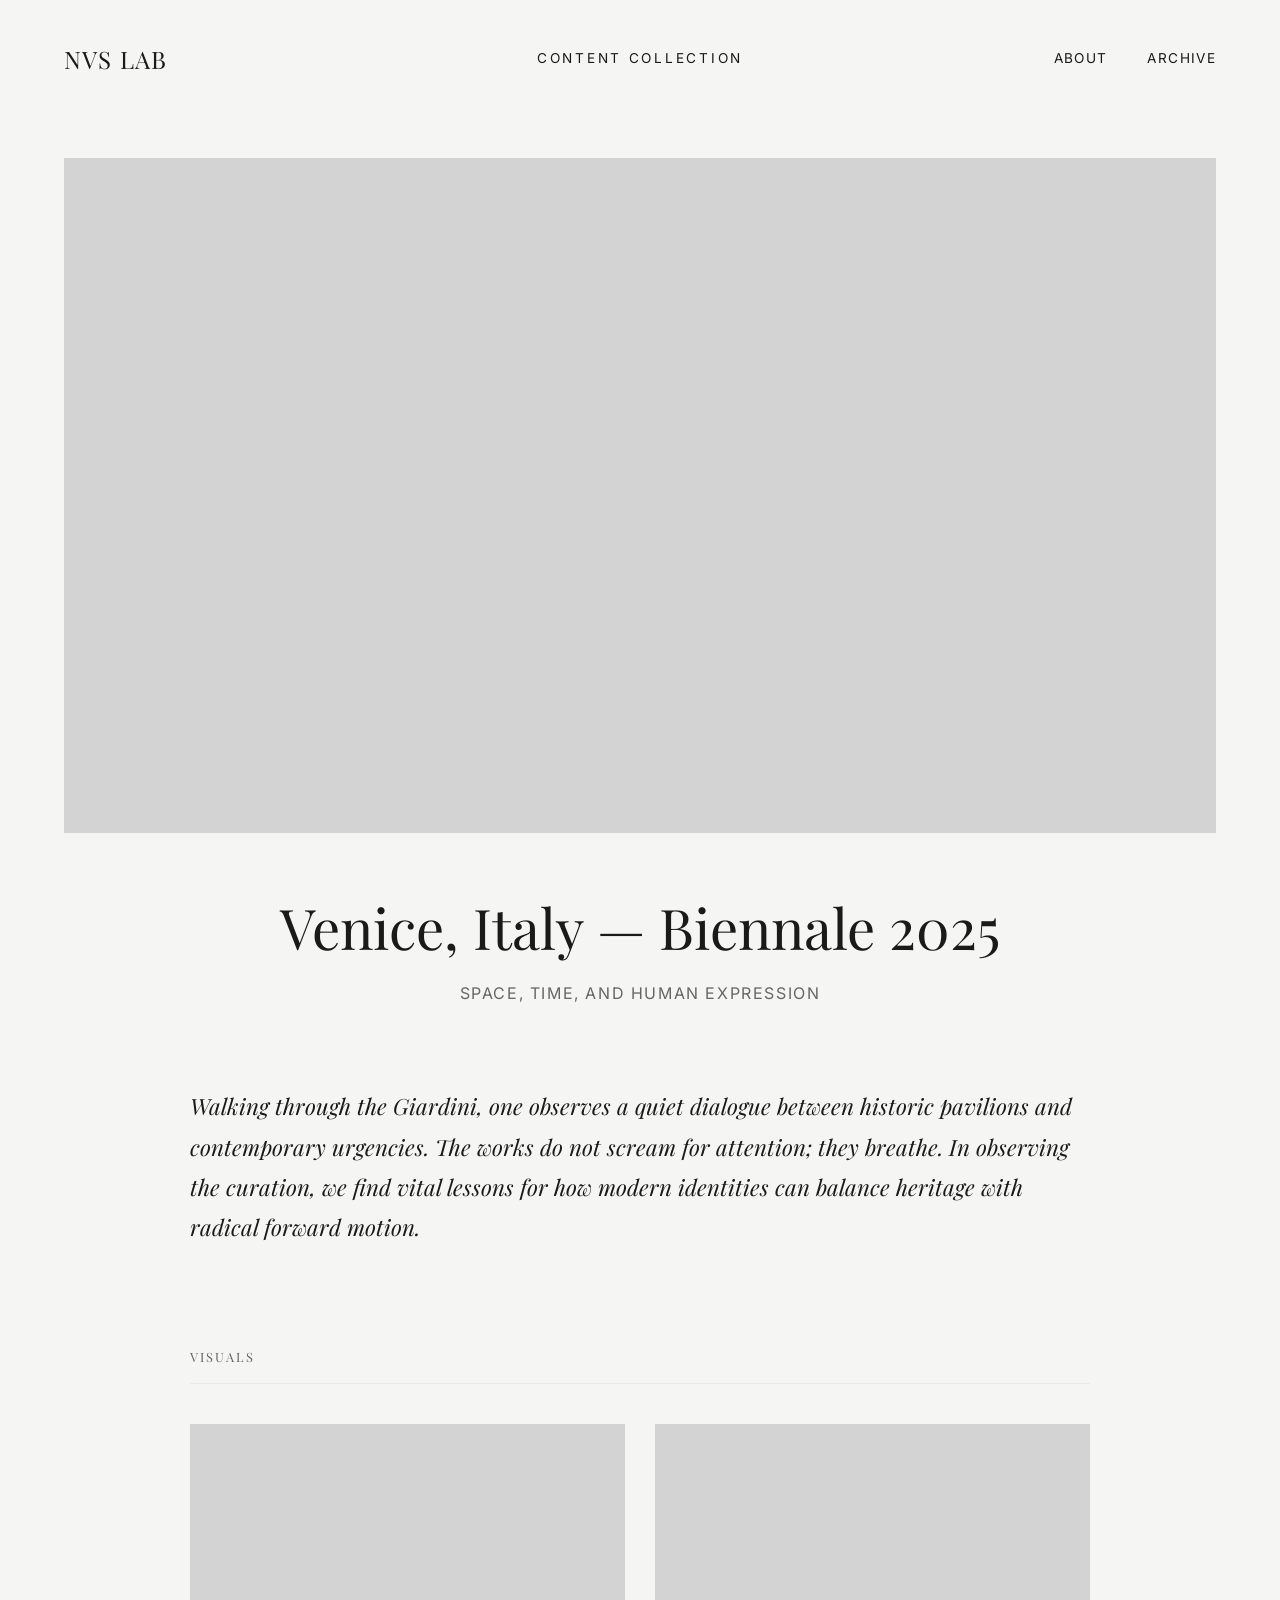
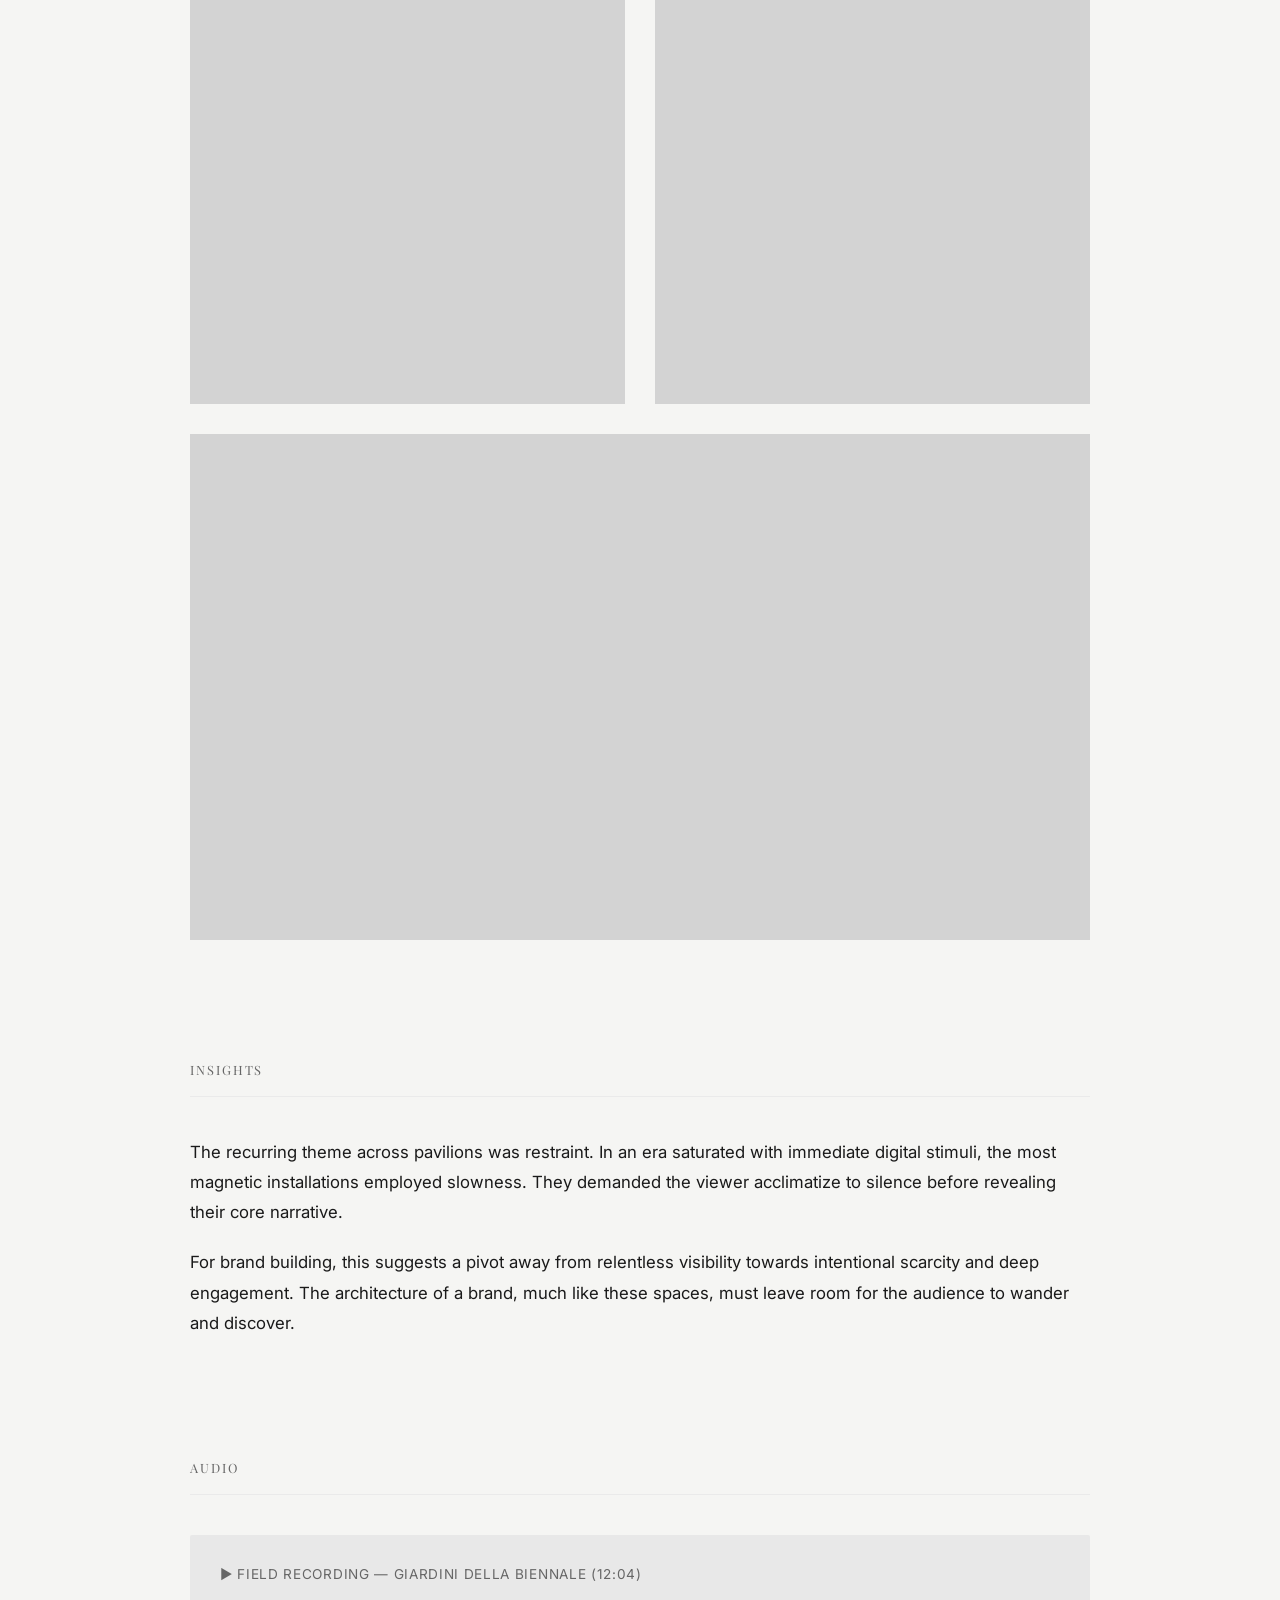
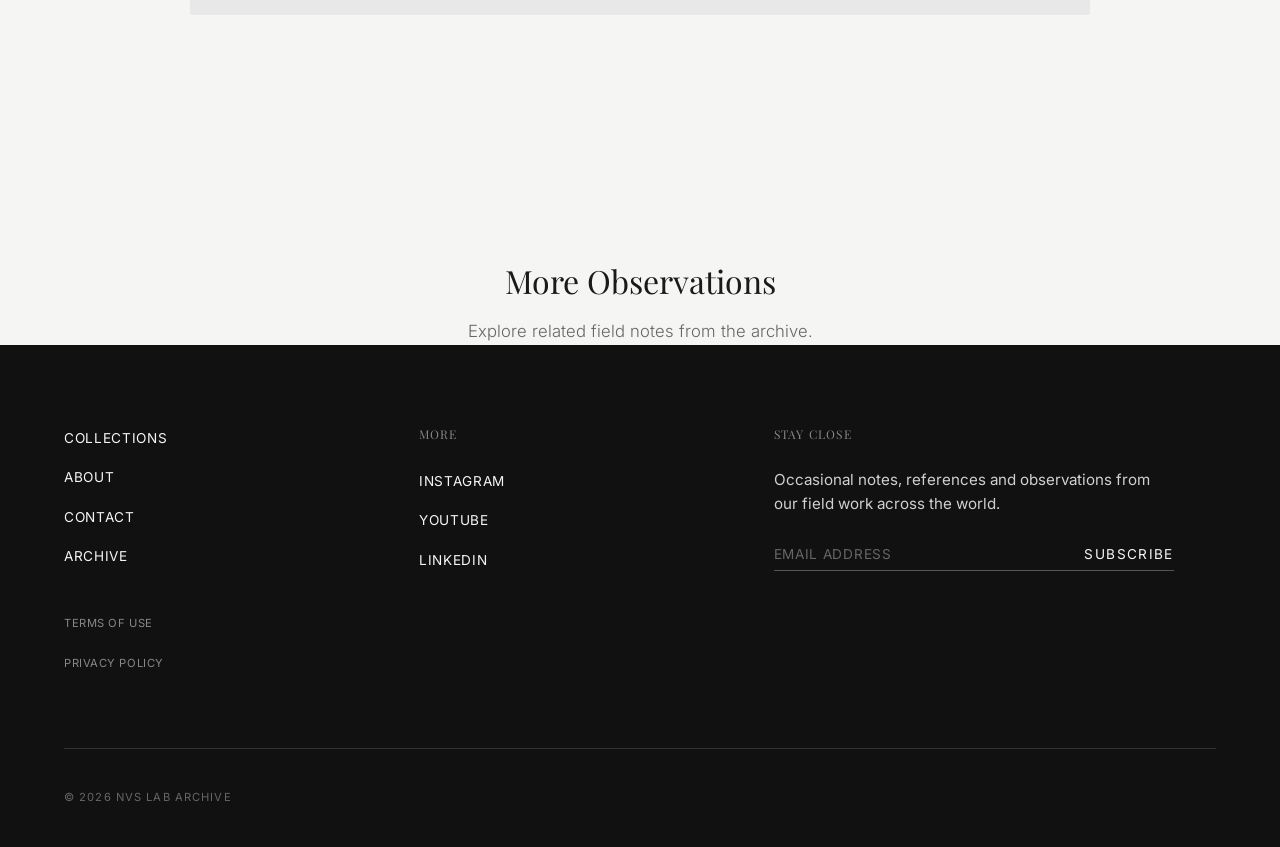
<file: collection.html>
<!DOCTYPE html>
<html lang="en">
<head>
    <meta charset="UTF-8" />
    <meta name="viewport" content="width=device-width, initial-scale=1.0" />
    <title>Venice, Italy — Biennale 2025 | NVS LAB</title>
    <meta name="description" content="An exploration of space, time, and human expression at the Venice Biennale 2025." />
    <link rel="stylesheet" href="style.css" />
</head>
<body>
    <div class="container">
        <header>
            <div class="logo">
                <a href="index.html editable">NVS LAB</a>
            </div>
            <div class="header-center-title editable">CONTENT COLLECTION</div>
            <nav class="nav-links">
                <a href="#" class="editable">About</a>
                <a href="index.html" class="editable">Archive</a>
            </nav>
        </header>

        <main>
            <article>
                <section class="collection-hero">
                    <div class="collection-hero-image"></div>
                    <div class="collection-header">
                        <h1 class="collection-header-title editable">Venice, Italy — Biennale 2025</h1>
                        <p class="collection-header-subtitle editable">Space, Time, and Human Expression</p>
                    </div>
                </section>

                <div class="collection-content">
                    <p class="content-intro editable">
                        Walking through the Giardini, one observes a quiet dialogue between historic pavilions and contemporary urgencies. The works do not scream for attention; they breathe. In observing the curation, we find vital lessons for how modern identities can balance heritage with radical forward motion.
                    </p>

                    <section class="content-section">
                        <h2 class="content-section-title editable">Visuals</h2>
                        <div class="visuals-grid">
                            <div class="visual-placeholder"></div>
                            <div class="visual-placeholder"></div>
                            <div class="visual-placeholder full"></div>
                        </div>
                    </section>

                    <section class="content-section">
                        <h2 class="content-section-title editable">Insights</h2>
                        <p class="insights-text editable">
                            The recurring theme across pavilions was restraint. In an era saturated with immediate digital stimuli, the most magnetic installations employed slowness. They demanded the viewer acclimatize to silence before revealing their core narrative.
                        </p>
                        <p class="insights-text editable">
                            For brand building, this suggests a pivot away from relentless visibility towards intentional scarcity and deep engagement. The architecture of a brand, much like these spaces, must leave room for the audience to wander and discover.
                        </p>
                    </section>

                    <section class="content-section">
                        <h2 class="content-section-title editable">Audio</h2>
                        <div class="audio-placeholder">
                            <span class="audio-text editable">▶ Field Recording — Giardini della Biennale (12:04)</span>
                        </div>
                    </section>
                </div>
            </article>

            <section class="panoramic-interstitial">
                <div class="panoramic-image-placeholder"></div>
                <div class="archive-transition">
                    <h3 class="archive-title editable">More Observations</h3>
                    <p class="editable">Explore related field notes from the archive.</p>
                </div>
            </section>
        </main>
    </div>

    <footer class="a24-footer">
        <div class="footer-container">
            <div class="footer-grid">
                <div class="footer-col">
                    <ul class="footer-links main-links">
                        <li><a href="#" class="editable">COLLECTIONS</a></li>
                        <li><a href="#" class="editable">ABOUT</a></li>
                        <li><a href="#" class="editable">CONTACT</a></li>
                        <li><a href="index.html" class="editable">ARCHIVE</a></li>
                    </ul>
                    <ul class="footer-links sub-links">
                        <li><a href="#" class="editable">TERMS OF USE</a></li>
                        <li><a href="#" class="editable">PRIVACY POLICY</a></li>
                    </ul>
                </div>
                <div class="footer-col">
                    <h4 class="footer-col-title">MORE</h4>
                    <ul class="footer-links">
                        <li><a href="#" class="editable">INSTAGRAM</a></li>
                        <li><a href="#" class="editable">YOUTUBE</a></li>
                        <li><a href="#" class="editable">LINKEDIN</a></li>
                    </ul>
                </div>
                <div class="footer-col footer-col-subscribe">
                    <h4 class="footer-col-title editable">STAY CLOSE</h4>
                    <p class="footer-subscribe-text editable">Occasional notes, references and observations from our field work across the world.</p>
                    <form class="footer-subscribe-form">
                        <input type="email" placeholder="Email Address" required />
                        <button type="submit" class="editable">SUBSCRIBE</button>
                    </form>
                </div>
            </div>
            <div class="footer-bottom">
                <div class="footer-bottom-text editable">&copy; 2026 NVS LAB Archive</div>
            </div>
        </div>
    </footer>
</body>
</html>
</file>
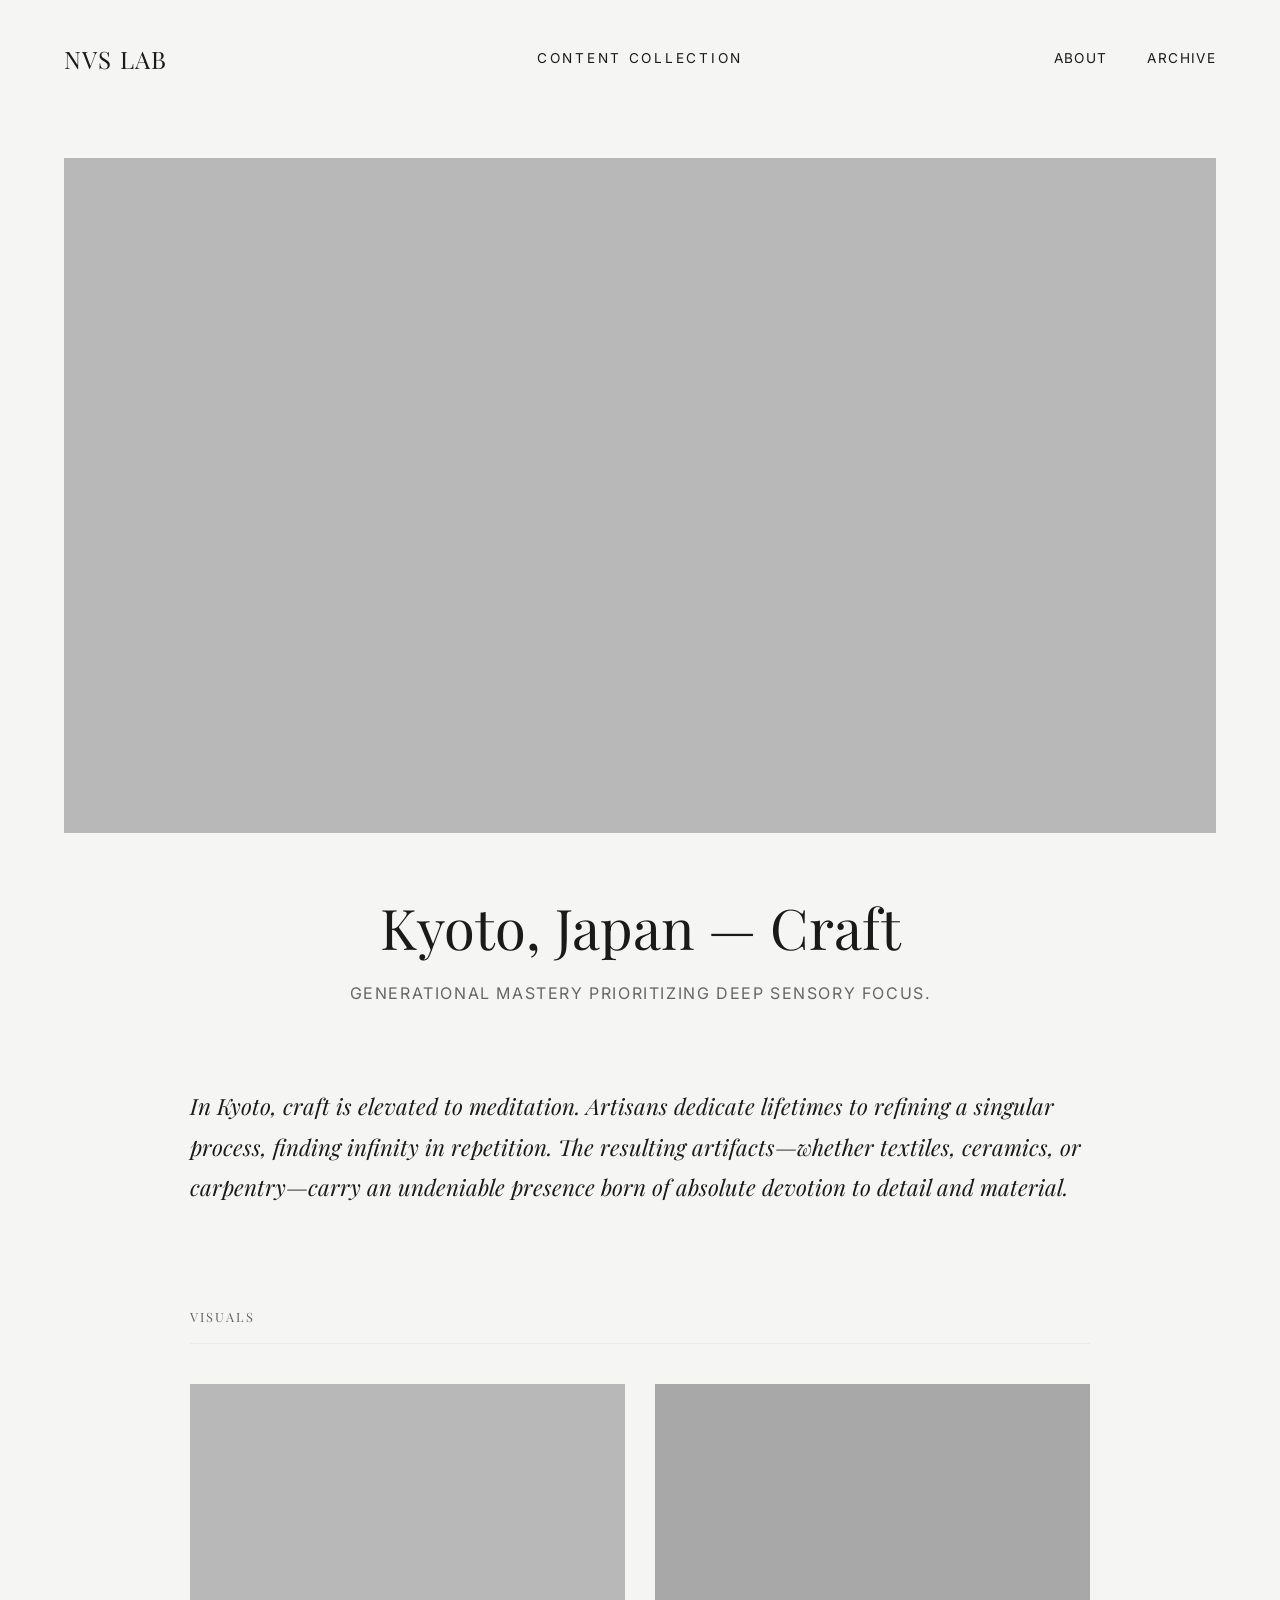
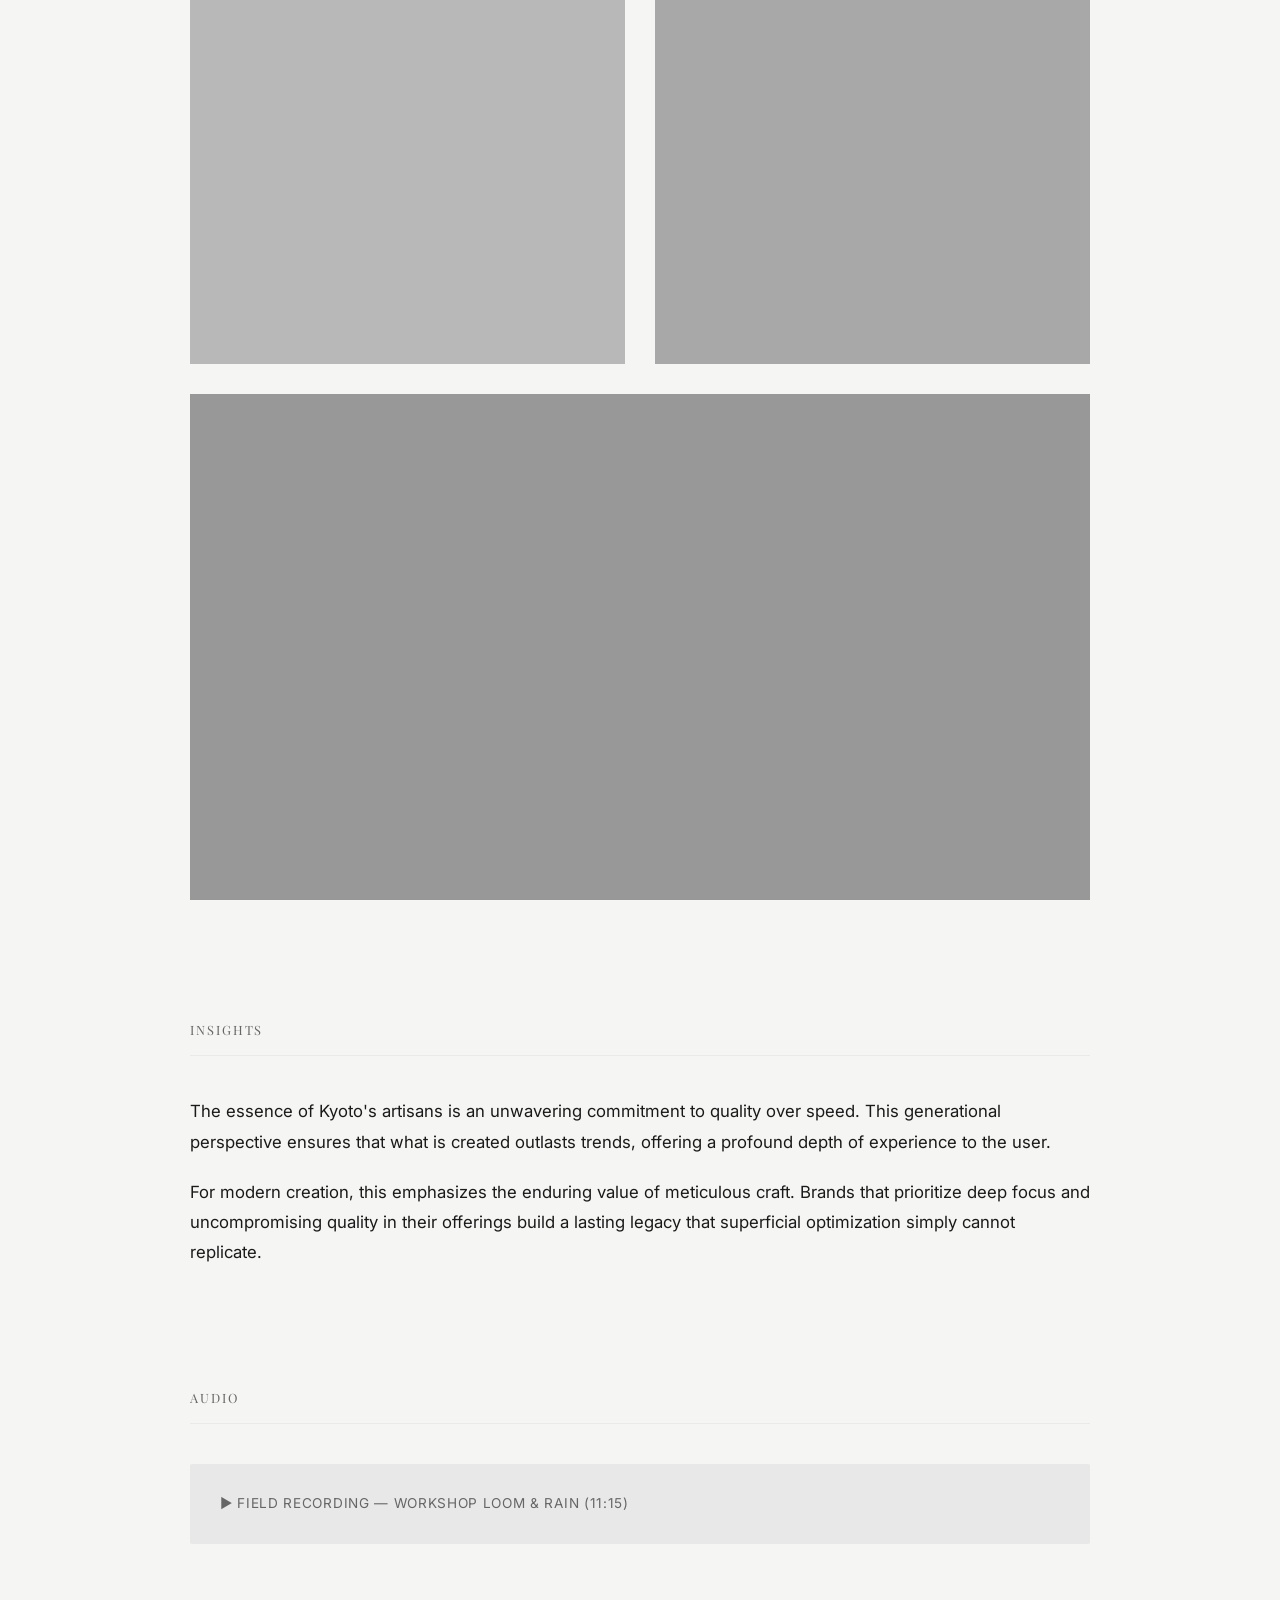
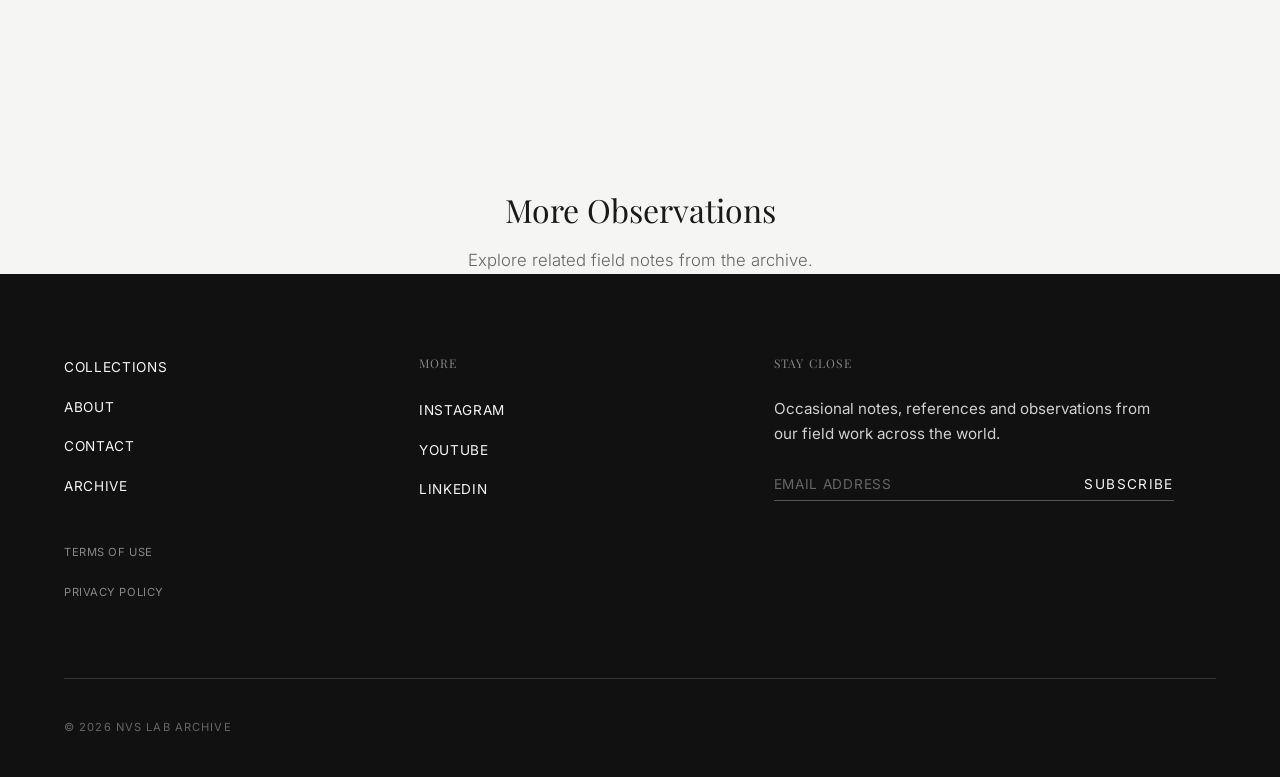
<file: kyoto.html>
<!DOCTYPE html>
<html lang="en">
<head>
    <meta charset="UTF-8" />
    <meta name="viewport" content="width=device-width, initial-scale=1.0" />
    <title class="editable">Kyoto, Japan — Craft | NVS LAB</title>
    <meta name="description" content="Generational mastery prioritizing deep sensory focus in Kyoto." />
    <link rel="stylesheet" href="style.css" />
</head>
<body>
    <div class="container">
        <header>
            <div class="logo editable">
                <a href="index.html">NVS LAB</a>
            </div>
            <div class="header-center-title editable">CONTENT COLLECTION</div>
            <nav class="nav-links">
                <a href="#" class="editable">About</a>
                <a href="index.html" class="editable">Archive</a>
            </nav>
        </header>

        <main>
            <article>
                <section class="collection-hero">
                    <div class="collection-hero-image" style="background-color: #B8B8B8;"></div>
                    <div class="collection-header">
                        <h1 class="collection-header-title editable">Kyoto, Japan — Craft</h1>
                        <p class="collection-header-subtitle editable">Generational mastery prioritizing deep sensory focus.</p>
                    </div>
                </section>

                <div class="collection-content">
                    <p class="content-intro editable">
                        In Kyoto, craft is elevated to meditation. Artisans dedicate lifetimes to refining a singular process, finding infinity in repetition. The resulting artifacts—whether textiles, ceramics, or carpentry—carry an undeniable presence born of absolute devotion to detail and material.
                    </p>

                    <section class="content-section">
                        <h2 class="content-section-title editable">Visuals</h2>
                        <div class="visuals-grid">
                            <div class="visual-placeholder" style="background-color: #B8B8B8;"></div>
                            <div class="visual-placeholder" style="background-color: #A8A8A8;"></div>
                            <div class="visual-placeholder full" style="background-color: #989898;"></div>
                        </div>
                    </section>

                    <section class="content-section">
                        <h2 class="content-section-title editable">Insights</h2>
                        <p class="insights-text editable">
                            The essence of Kyoto's artisans is an unwavering commitment to quality over speed. This generational perspective ensures that what is created outlasts trends, offering a profound depth of experience to the user.
                        </p>
                        <p class="insights-text editable">
                            For modern creation, this emphasizes the enduring value of meticulous craft. Brands that prioritize deep focus and uncompromising quality in their offerings build a lasting legacy that superficial optimization simply cannot replicate.
                        </p>
                    </section>

                    <section class="content-section">
                        <h2 class="content-section-title editable">Audio</h2>
                        <div class="audio-placeholder">
                            <span class="audio-text editable">▶ Field Recording — Workshop Loom & Rain (11:15)</span>
                        </div>
                    </section>
                </div>
            </article>

            <section class="panoramic-interstitial">
                <div class="panoramic-image-placeholder" style="background-color: #B8B8B8;"></div>
                <div class="archive-transition">
                    <h3 class="archive-title editable">More Observations</h3>
                    <p class="editable">Explore related field notes from the archive.</p>
                </div>
            </section>
        </main>
    </div>

    <footer class="a24-footer">
        <div class="footer-container">
            <div class="footer-grid">
                <div class="footer-col">
                    <ul class="footer-links main-links">
                        <li class="editable"><a href="#" class="editable">COLLECTIONS</a></li>
                        <li class="editable"><a href="#" class="editable">ABOUT</a></li>
                        <li class="editable"><a href="#" class="editable">CONTACT</a></li>
                        <li class="editable"><a href="index.html" class="editable">ARCHIVE</a></li>
                    </ul>
                    <ul class="footer-links sub-links">
                        <li class="editable"><a href="#" class="editable">TERMS OF USE</a></li>
                        <li class="editable"><a href="#" class="editable">PRIVACY POLICY</a></li>
                    </ul>
                </div>
                <div class="footer-col">
                    <h4 class="footer-col-title editable">MORE</h4>
                    <ul class="footer-links">
                        <li class="editable"><a href="#" class="editable">INSTAGRAM</a></li>
                        <li class="editable"><a href="#" class="editable">YOUTUBE</a></li>
                        <li class="editable"><a href="#" class="editable">LINKEDIN</a></li>
                    </ul>
                </div>
                <div class="footer-col footer-col-subscribe">
                    <h4 class="footer-col-title editable">STAY CLOSE</h4>
                    <p class="footer-subscribe-text editable">Occasional notes, references and observations from our field work across the world.</p>
                    <form class="footer-subscribe-form">
                        <input type="email" placeholder="Email Address" required />
                        <button type="submit" class="editable">SUBSCRIBE</button>
                    </form>
                </div>
            </div>
            <div class="footer-bottom">
                <div class="footer-bottom-text editable">&copy; 2026 NVS LAB Archive</div>
            </div>
        </div>
    </footer>
</body>
</html>
</file>
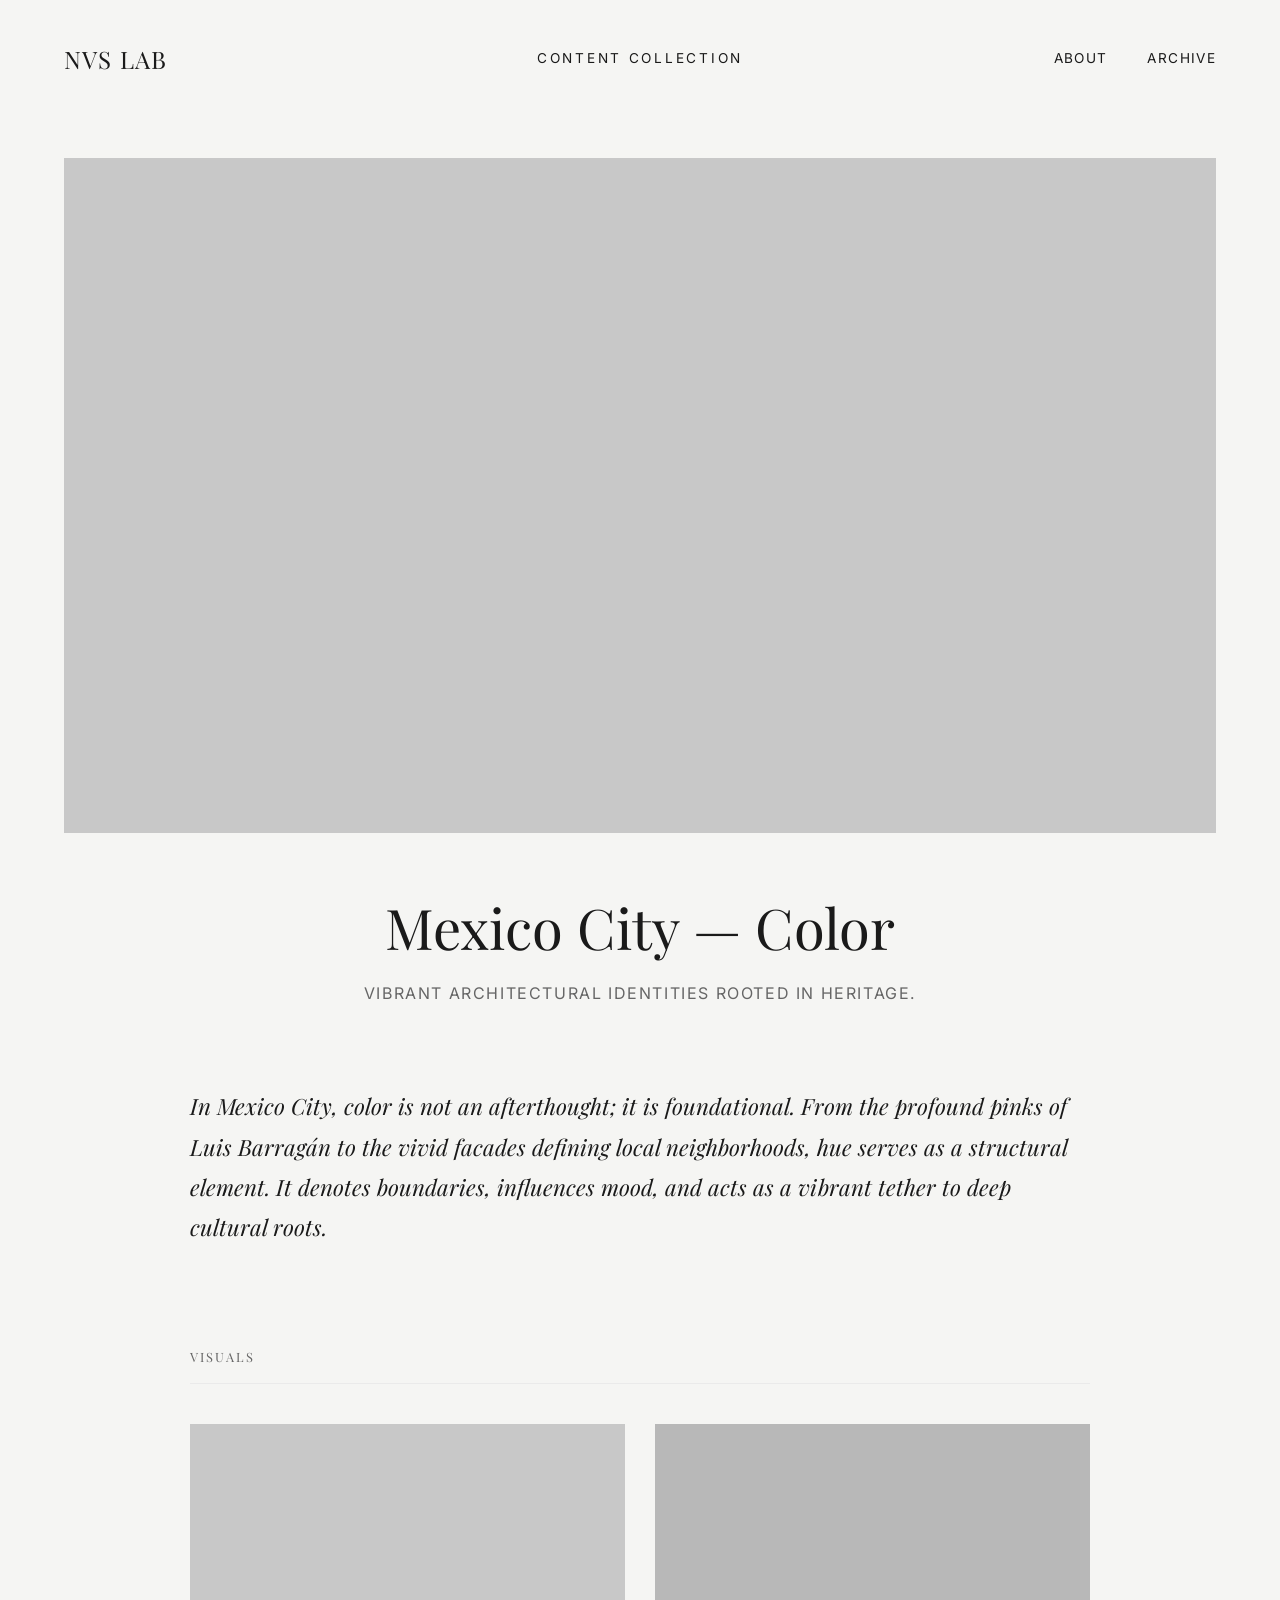
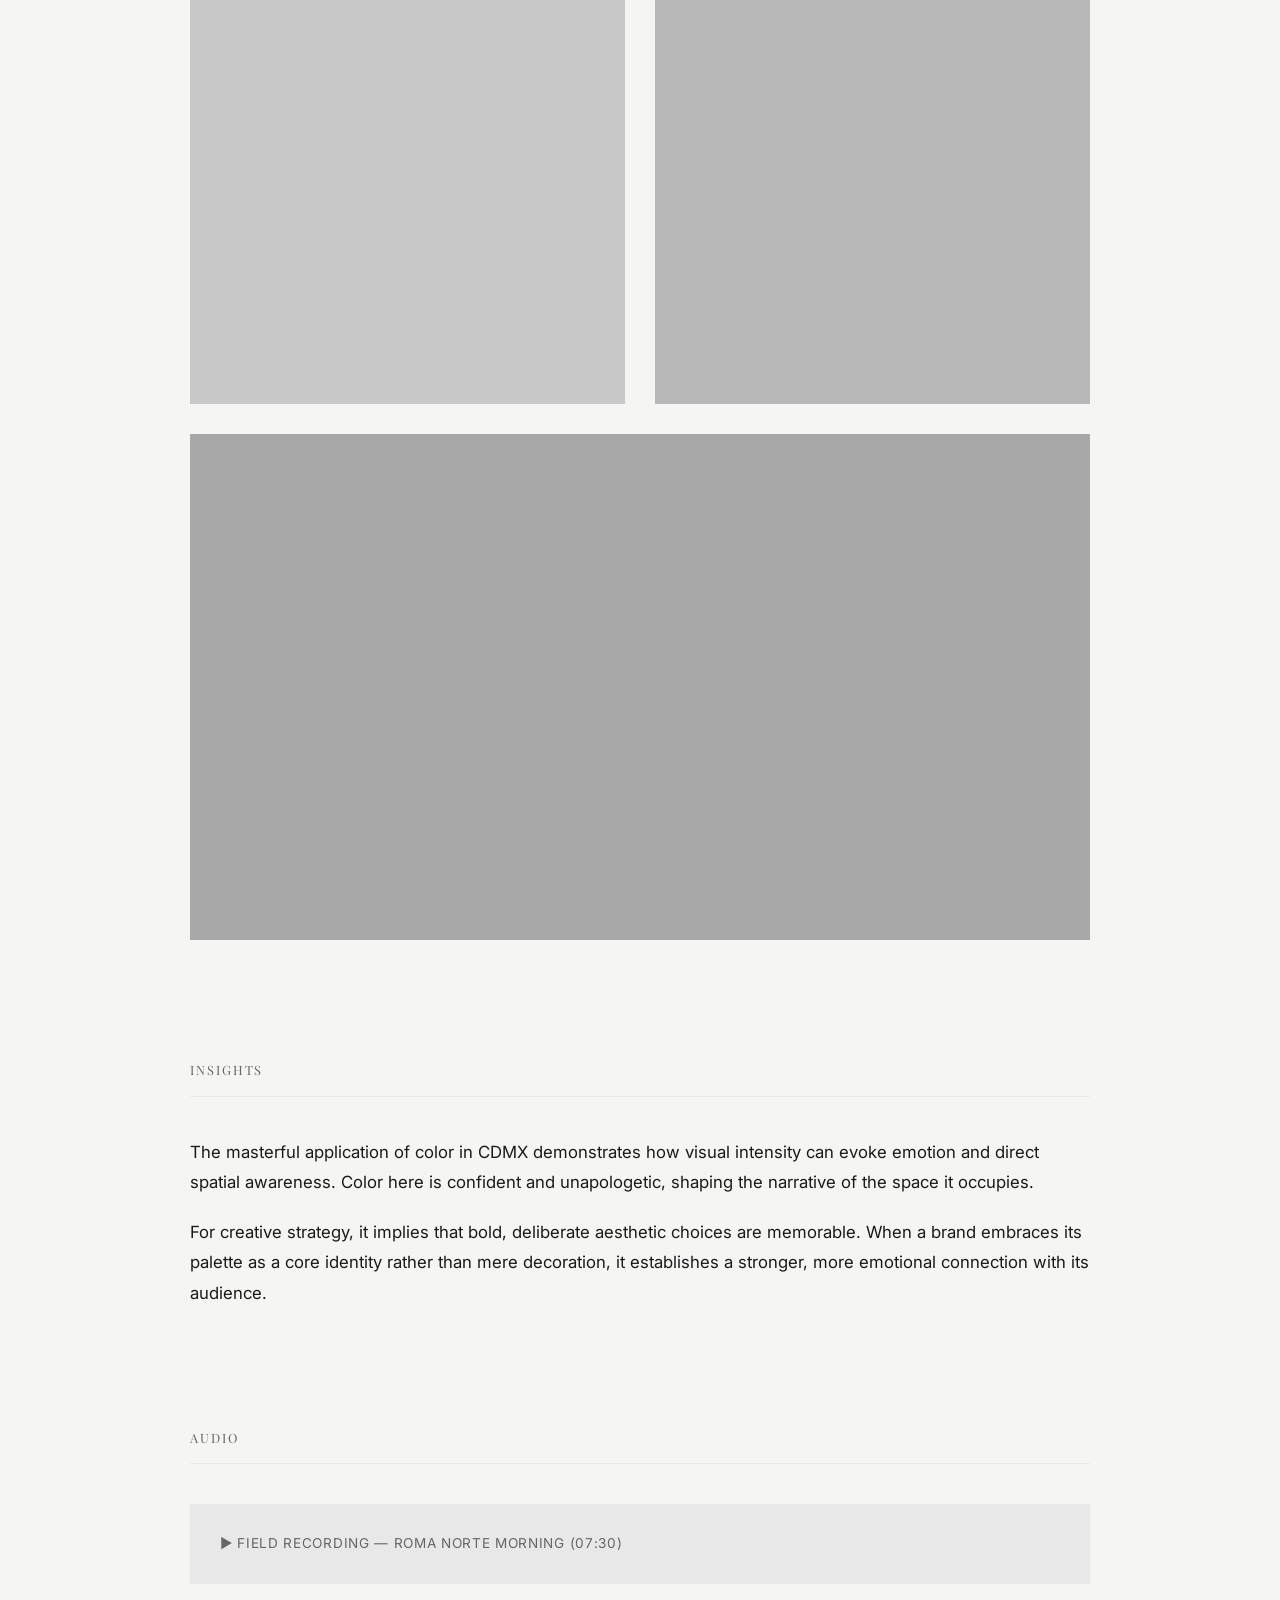
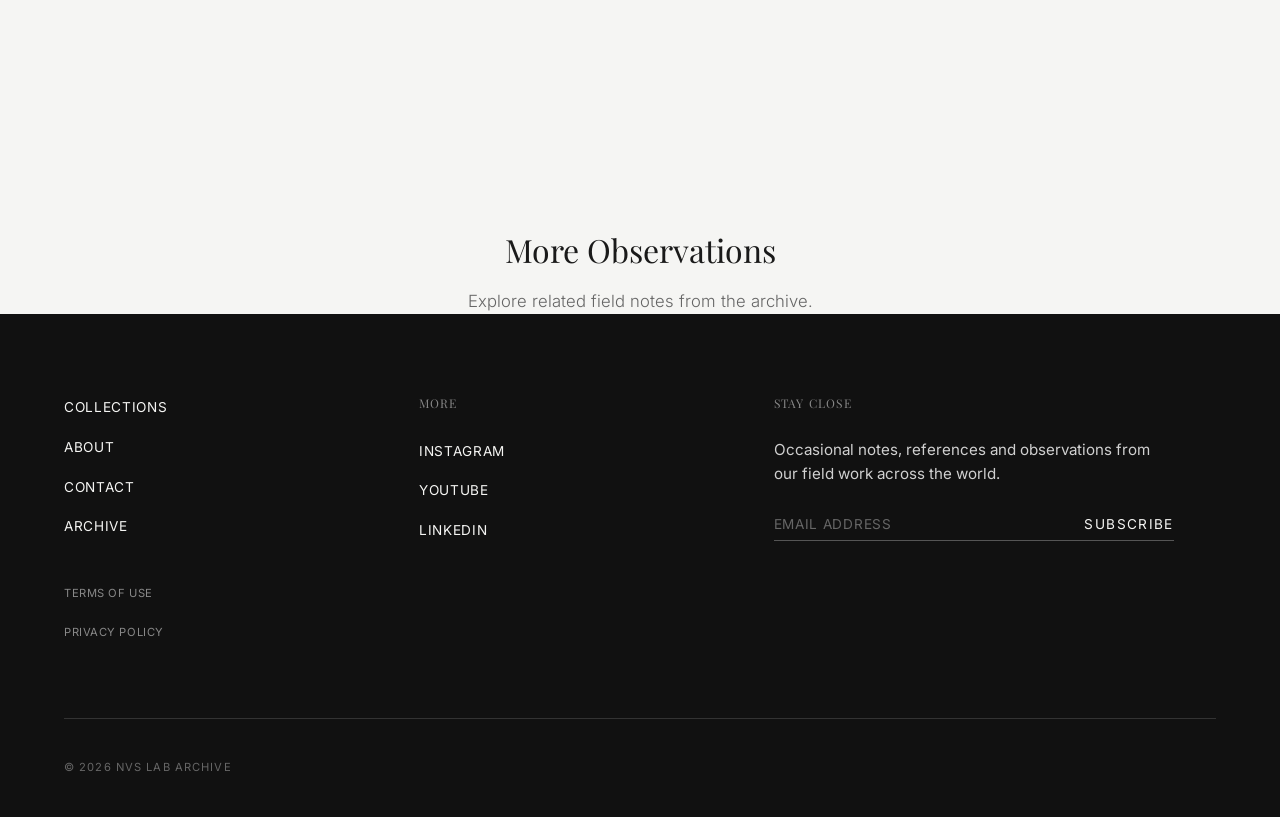
<file: mexico-city.html>
<!DOCTYPE html>
<html lang="en">
<head>
    <meta charset="UTF-8" />
    <meta name="viewport" content="width=device-width, initial-scale=1.0" />
    <title class="editable">CDMX, Mexico — Color | NVS LAB</title>
    <meta name="description" content="Vibrant architectural identities rooted in heritage in Mexico City." />
    <link rel="stylesheet" href="style.css" />
</head>
<body>
    <div class="container">
        <header>
            <div class="logo editable">
                <a href="index.html" class="editable">NVS LAB</a>
            </div>
            <div class="header-center-title editable">CONTENT COLLECTION</div>
            <nav class="nav-links">
                <a href="#" class="editable">About</a>
                <a href="index.html" class="editable">Archive</a>
            </nav>
        </header>

        <main>
            <article>
                <section class="collection-hero">
                    <div class="collection-hero-image" style="background-color: #C8C8C8;"></div>
                    <div class="collection-header">
                        <h1 class="collection-header-title editable">Mexico City — Color</h1>
                        <p class="collection-header-subtitle editable">Vibrant architectural identities rooted in heritage.</p>
                    </div>
                </section>

                <div class="collection-content">
                    <p class="content-intro editable">
                        In Mexico City, color is not an afterthought; it is foundational. From the profound pinks of Luis Barragán to the vivid facades defining local neighborhoods, hue serves as a structural element. It denotes boundaries, influences mood, and acts as a vibrant tether to deep cultural roots.
                    </p>

                    <section class="content-section">
                        <h2 class="content-section-title editable">Visuals</h2>
                        <div class="visuals-grid">
                            <div class="visual-placeholder" style="background-color: #C8C8C8;"></div>
                            <div class="visual-placeholder" style="background-color: #B8B8B8;"></div>
                            <div class="visual-placeholder full" style="background-color: #A8A8A8;"></div>
                        </div>
                    </section>

                    <section class="content-section">
                        <h2 class="content-section-title editable">Insights</h2>
                        <p class="insights-text editable">
                            The masterful application of color in CDMX demonstrates how visual intensity can evoke emotion and direct spatial awareness. Color here is confident and unapologetic, shaping the narrative of the space it occupies.
                        </p>
                        <p class="insights-text editable">
                            For creative strategy, it implies that bold, deliberate aesthetic choices are memorable. When a brand embraces its palette as a core identity rather than mere decoration, it establishes a stronger, more emotional connection with its audience.
                        </p>
                    </section>

                    <section class="content-section">
                        <h2 class="content-section-title editable">Audio</h2>
                        <div class="audio-placeholder">
                            <span class="audio-text editable">▶ Field Recording — Roma Norte Morning (07:30)</span>
                        </div>
                    </section>
                </div>
            </article>

            <section class="panoramic-interstitial">
                <div class="panoramic-image-placeholder" style="background-color: #C8C8C8;"></div>
                <div class="archive-transition">
                    <h3 class="archive-title editable">More Observations</h3>
                    <p class="editable">Explore related field notes from the archive.</p>
                </div>
            </section>
        </main>
    </div>

    <footer class="a24-footer">
        <div class="footer-container">
            <div class="footer-grid">
                <div class="footer-col">
                    <ul class="footer-links main-links">
                        <li class="editable"><a href="#" class="editable">COLLECTIONS</a></li>
                        <li class="editable"><a href="#" class="editable">ABOUT</a></li>
                        <li class="editable"><a href="#" class="editable">CONTACT</a></li>
                        <li class="editable"><a href="index.html" class="editable">ARCHIVE</a></li>
                    </ul>
                    <ul class="footer-links sub-links">
                        <li class="editable"><a href="#" class="editable">TERMS OF USE</a></li>
                        <li class="editable"><a href="#" class="editable">PRIVACY POLICY</a></li>
                    </ul>
                </div>
                <div class="footer-col">
                    <h4 class="footer-col-title editable">MORE</h4>
                    <ul class="footer-links">
                        <li class="editable"><a href="#" class="editable">INSTAGRAM</a></li>
                        <li class="editable"><a href="#" class="editable">YOUTUBE</a></li>
                        <li class="editable"><a href="#" class="editable">LINKEDIN</a></li>
                    </ul>
                </div>
                <div class="footer-col footer-col-subscribe">
                    <h4 class="footer-col-title editable">STAY CLOSE</h4>
                    <p class="footer-subscribe-text editable">Occasional notes, references and observations from our field work across the world.</p>
                    <form class="footer-subscribe-form">
                        <input type="email" placeholder="Email Address" required />
                        <button type="submit" class="editable">SUBSCRIBE</button>
                    </form>
                </div>
            </div>
            <div class="footer-bottom">
                <div class="footer-bottom-text editable">&copy; 2026 NVS LAB Archive</div>
            </div>
        </div>
    </footer>
</body>
</html>
</file>
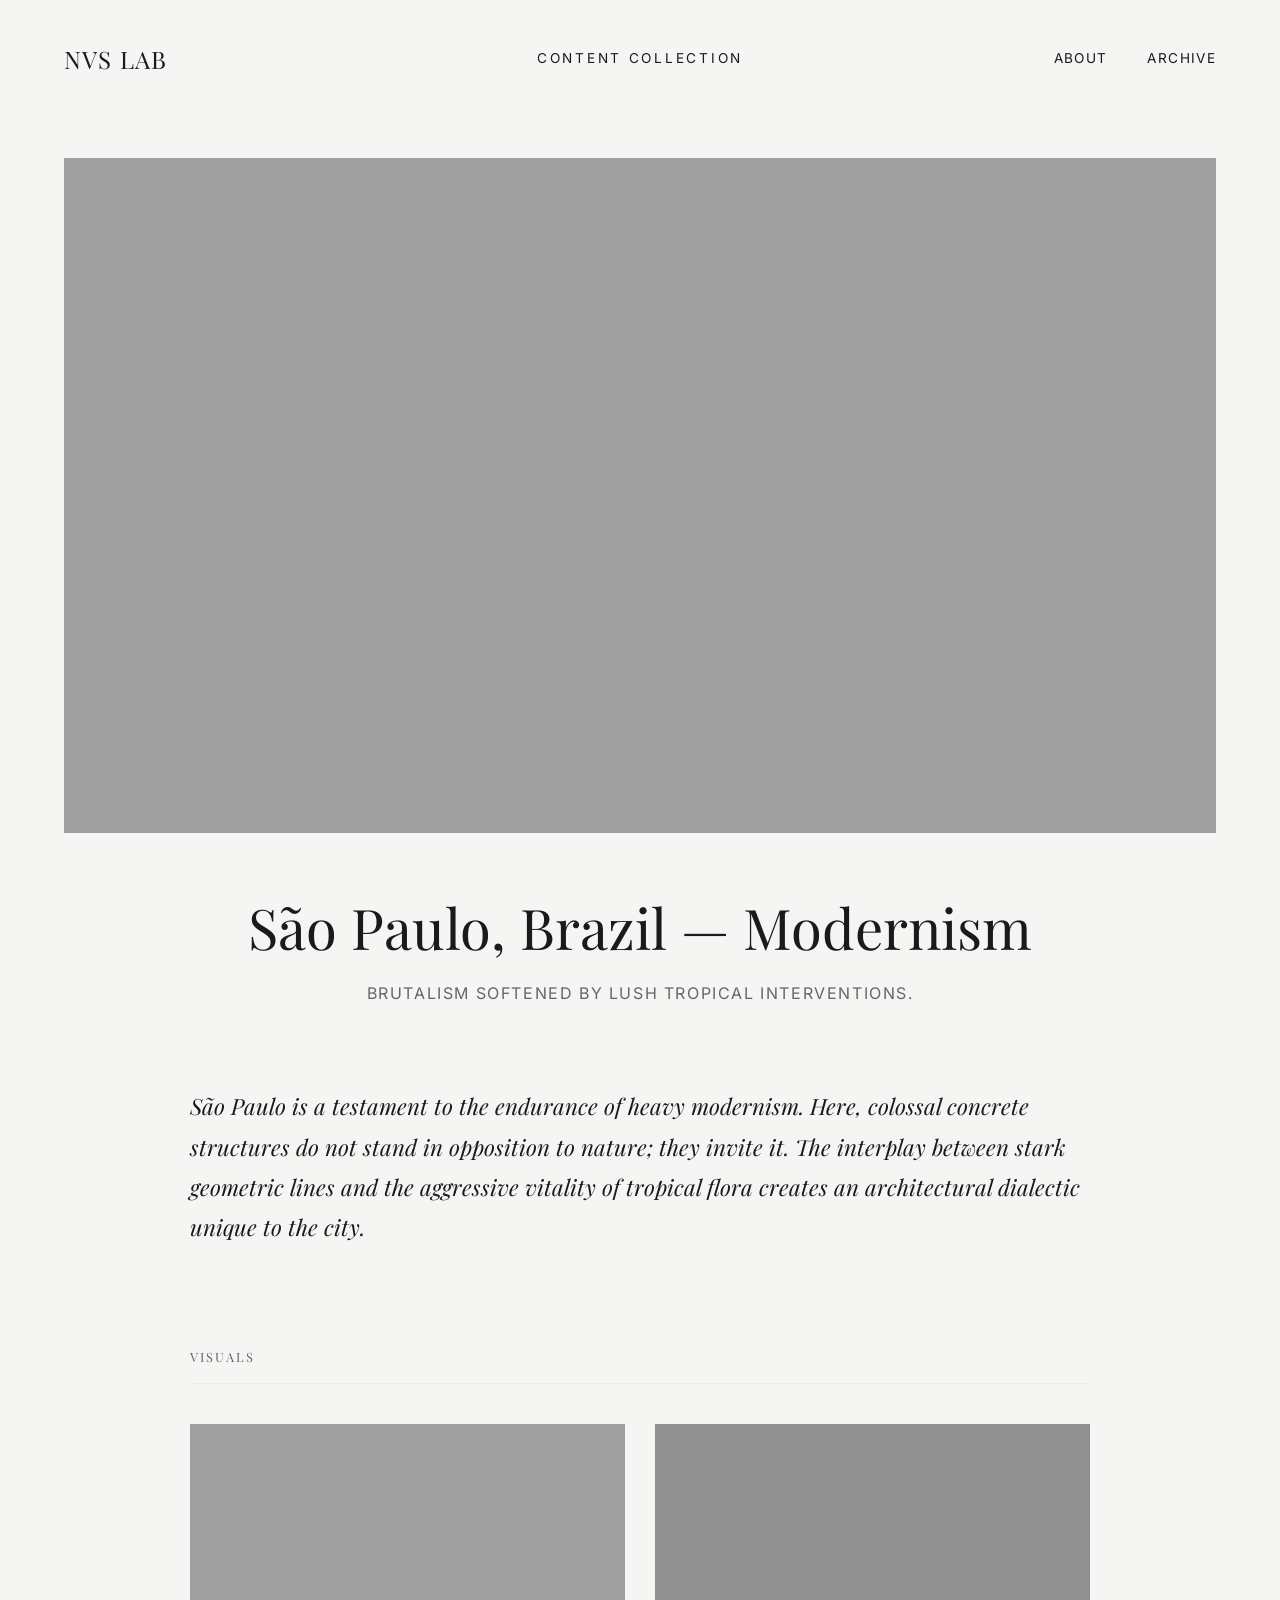
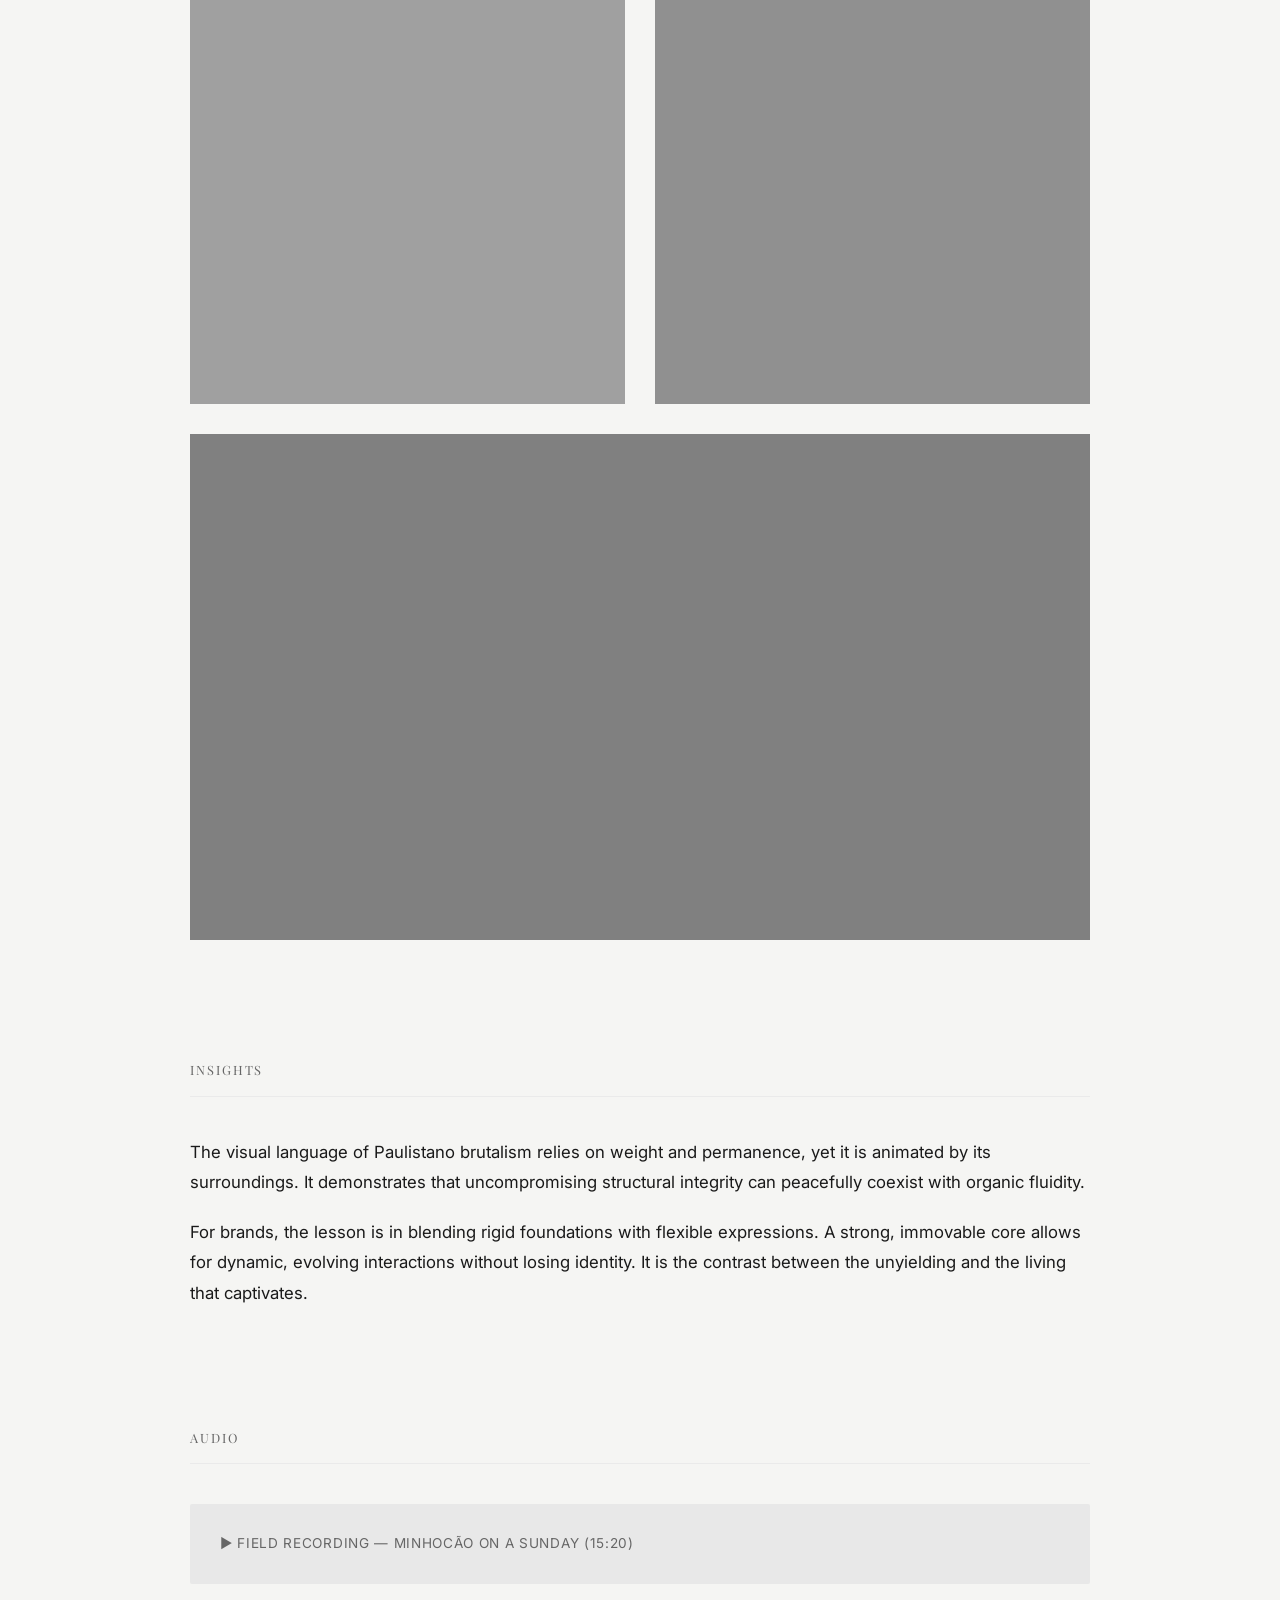
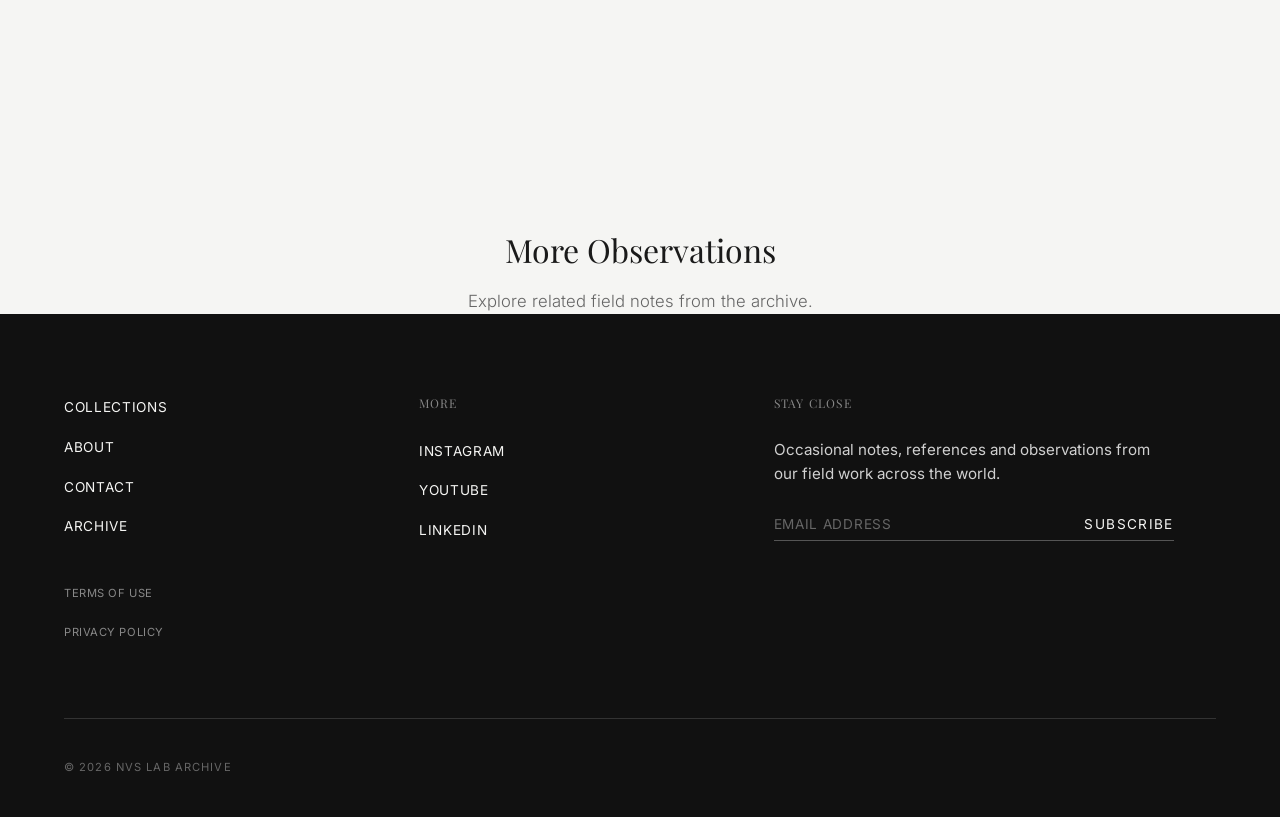
<file: sao-paulo.html>
<!DOCTYPE html>
<html lang="en">
<head>
    <meta charset="UTF-8" />
    <meta name="viewport" content="width=device-width, initial-scale=1.0" />
    <title class="editable">São Paulo, Brazil — Modernism | NVS LAB</title>
    <meta name="description" content="Brutalism softened by lush tropical interventions in São Paulo." />
    <link rel="stylesheet" href="style.css" />
</head>
<body>
    <div class="container">
        <header>
            <div class="logo editable">
                <a href="index.html" class="editable">NVS LAB</a>
            </div>
            <div class="header-center-title editable">CONTENT COLLECTION</div>
            <nav class="nav-links">
                <a href="#" class="editable">About</a>
                <a href="index.html" class="editable">Archive</a>
            </nav>
        </header>

        <main>
            <article>
                <section class="collection-hero">
                    <div class="collection-hero-image" style="background-color: #A0A0A0;"></div>
                    <div class="collection-header">
                        <h1 class="collection-header-title editable">São Paulo, Brazil — Modernism</h1>
                        <p class="collection-header-subtitle editable">Brutalism softened by lush tropical interventions.</p>
                    </div>
                </section>

                <div class="collection-content">
                    <p class="content-intro editable">
                        São Paulo is a testament to the endurance of heavy modernism. Here, colossal concrete structures do not stand in opposition to nature; they invite it. The interplay between stark geometric lines and the aggressive vitality of tropical flora creates an architectural dialectic unique to the city.
                    </p>

                    <section class="content-section">
                        <h2 class="content-section-title editable">Visuals</h2>
                        <div class="visuals-grid">
                            <div class="visual-placeholder" style="background-color: #A0A0A0;"></div>
                            <div class="visual-placeholder" style="background-color: #909090;"></div>
                            <div class="visual-placeholder full" style="background-color: #808080;"></div>
                        </div>
                    </section>

                    <section class="content-section">
                        <h2 class="content-section-title editable">Insights</h2>
                        <p class="insights-text editable">
                            The visual language of Paulistano brutalism relies on weight and permanence, yet it is animated by its surroundings. It demonstrates that uncompromising structural integrity can peacefully coexist with organic fluidity.
                        </p>
                        <p class="insights-text editable">
                            For brands, the lesson is in blending rigid foundations with flexible expressions. A strong, immovable core allows for dynamic, evolving interactions without losing identity. It is the contrast between the unyielding and the living that captivates.
                        </p>
                    </section>

                    <section class="content-section">
                        <h2 class="content-section-title editable">Audio</h2>
                        <div class="audio-placeholder">
                            <span class="audio-text editable">▶ Field Recording — Minhocão on a Sunday (15:20)</span>
                        </div>
                    </section>
                </div>
            </article>

            <section class="panoramic-interstitial">
                <div class="panoramic-image-placeholder" style="background-color: #A0A0A0;"></div>
                <div class="archive-transition">
                    <h3 class="archive-title editable">More Observations</h3>
                    <p class="editable">Explore related field notes from the archive.</p>
                </div>
            </section>
        </main>
    </div>

    <footer class="a24-footer">
        <!-- Footer content remains the same -->
        <div class="footer-container">
            <div class="footer-grid">
                <div class="footer-col">
                    <ul class="footer-links main-links">
                        <li class="editable"><a href="#" class="editable">COLLECTIONS</a></li>
                        <li class="editable"><a href="#" class="editable">ABOUT</a></li>
                        <li class="editable"><a href="#" class="editable">CONTACT</a></li>
                        <li class="editable"><a href="index.html" class="editable">ARCHIVE</a></li>
                    </ul>
                    <ul class="footer-links sub-links">
                        <li class="editable"><a href="#" class="editable">TERMS OF USE</a></li>
                        <li class="editable"><a href="#" class="editable">PRIVACY POLICY</a></li>
                    </ul>
                </div>
                <div class="footer-col">
                    <h4 class="footer-col-title editable">MORE</h4>
                    <ul class="footer-links">
                        <li class="editable"><a href="#" class="editable">INSTAGRAM</a></li>
                        <li class="editable"><a href="#" class="editable">YOUTUBE</a></li>
                        <li class="editable"><a href="#" class="editable">LINKEDIN</a></li>
                    </ul>
                </div>
                <div class="footer-col footer-col-subscribe">
                    <h4 class="footer-col-title editable">STAY CLOSE</h4>
                    <p class="footer-subscribe-text editable">Occasional notes, references and observations from our field work across the world.</p>
                    <form class="footer-subscribe-form">
                        <input type="email" placeholder="Email Address" required />
                        <button type="submit" class="editable">SUBSCRIBE</button>
                    </form>
                </div>
            </div>
            <div class="footer-bottom">
                <div class="footer-bottom-text editable">&copy; 2026 NVS LAB Archive</div>
            </div>
        </div>
    </footer>
</body>
</html>
</file>
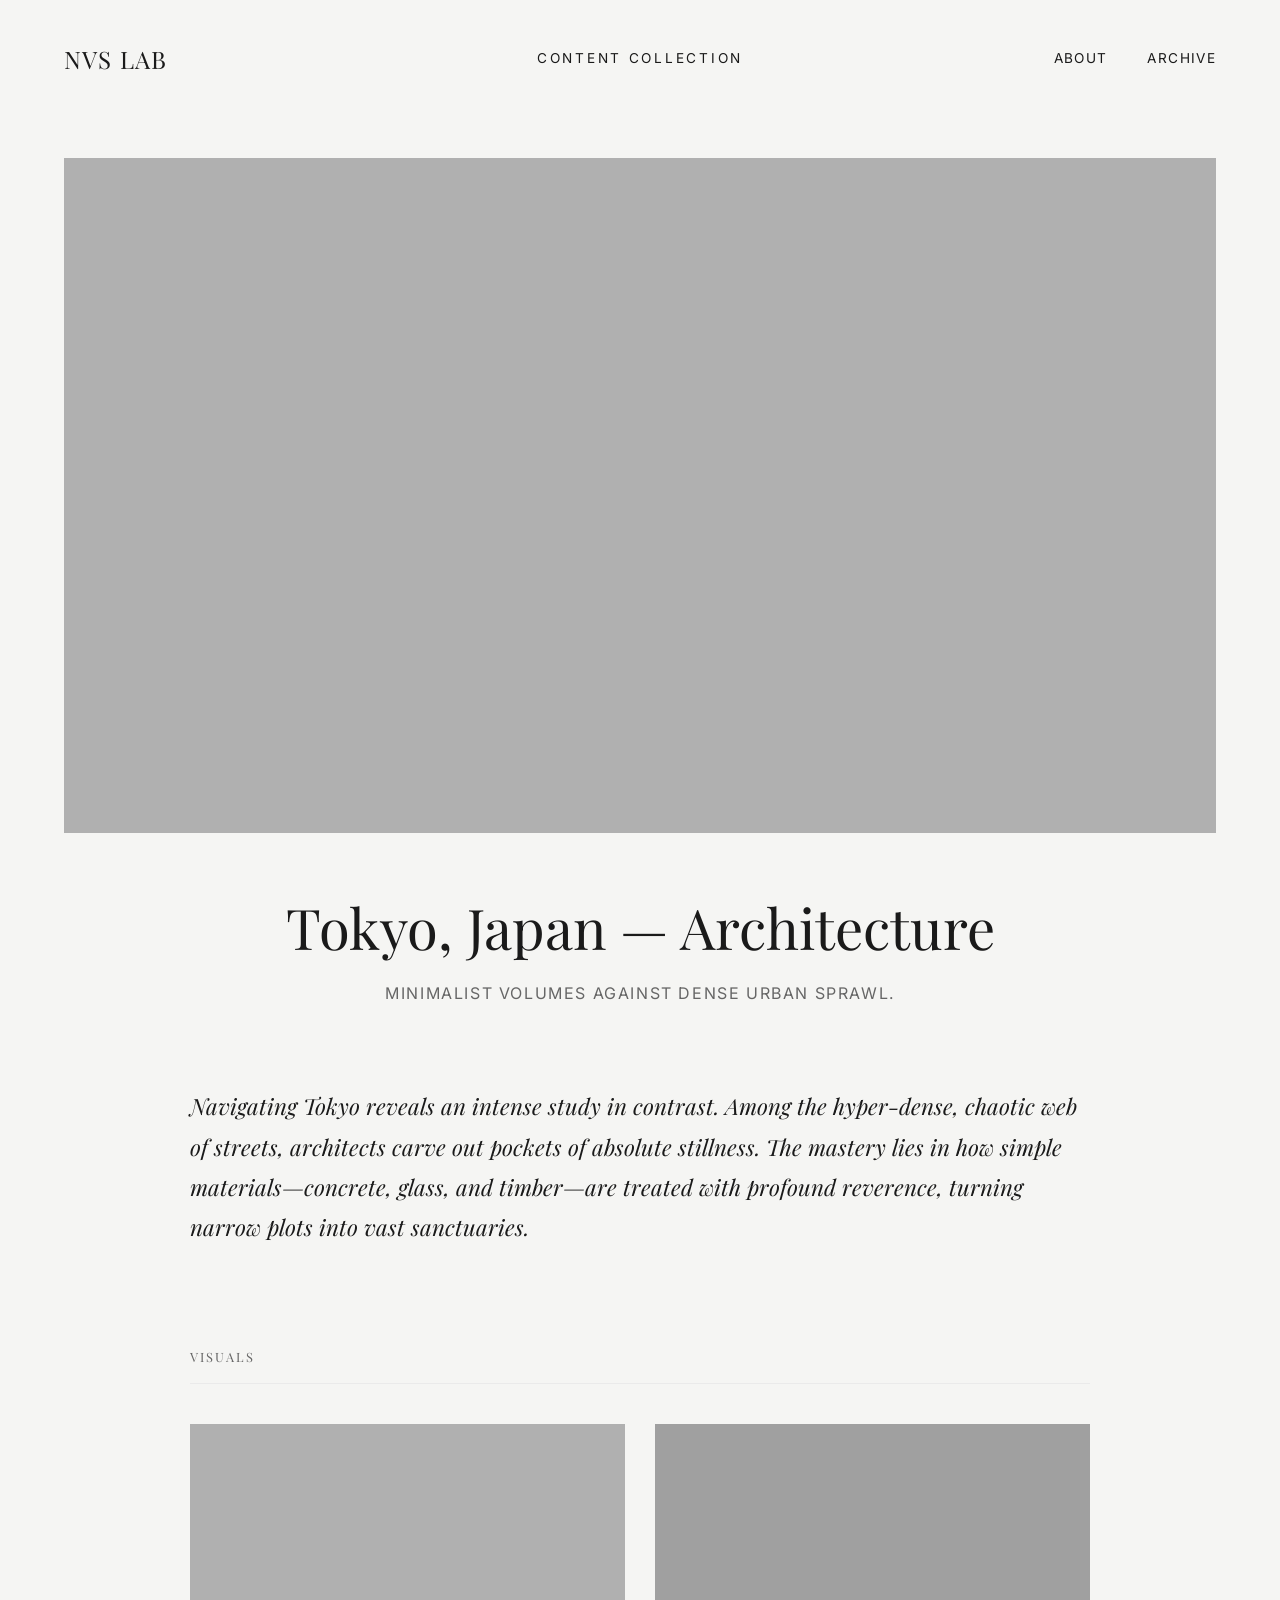
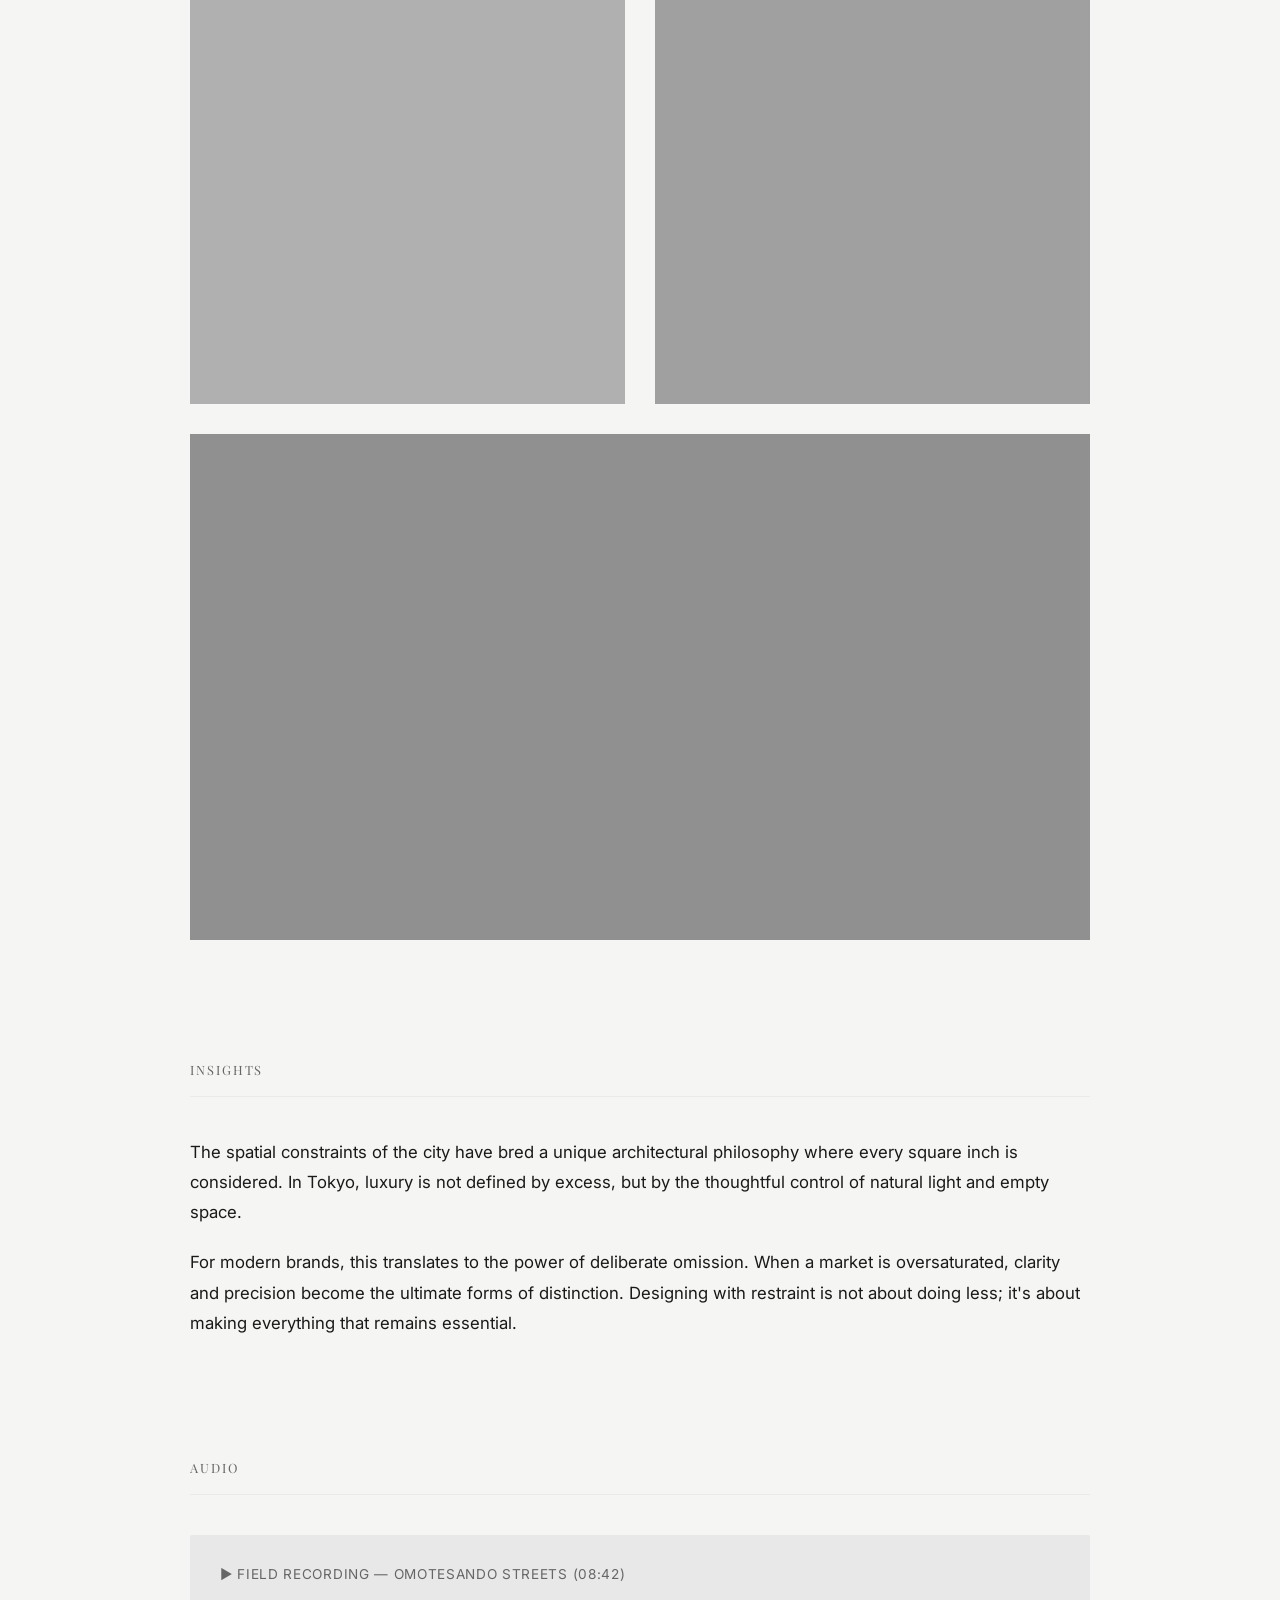
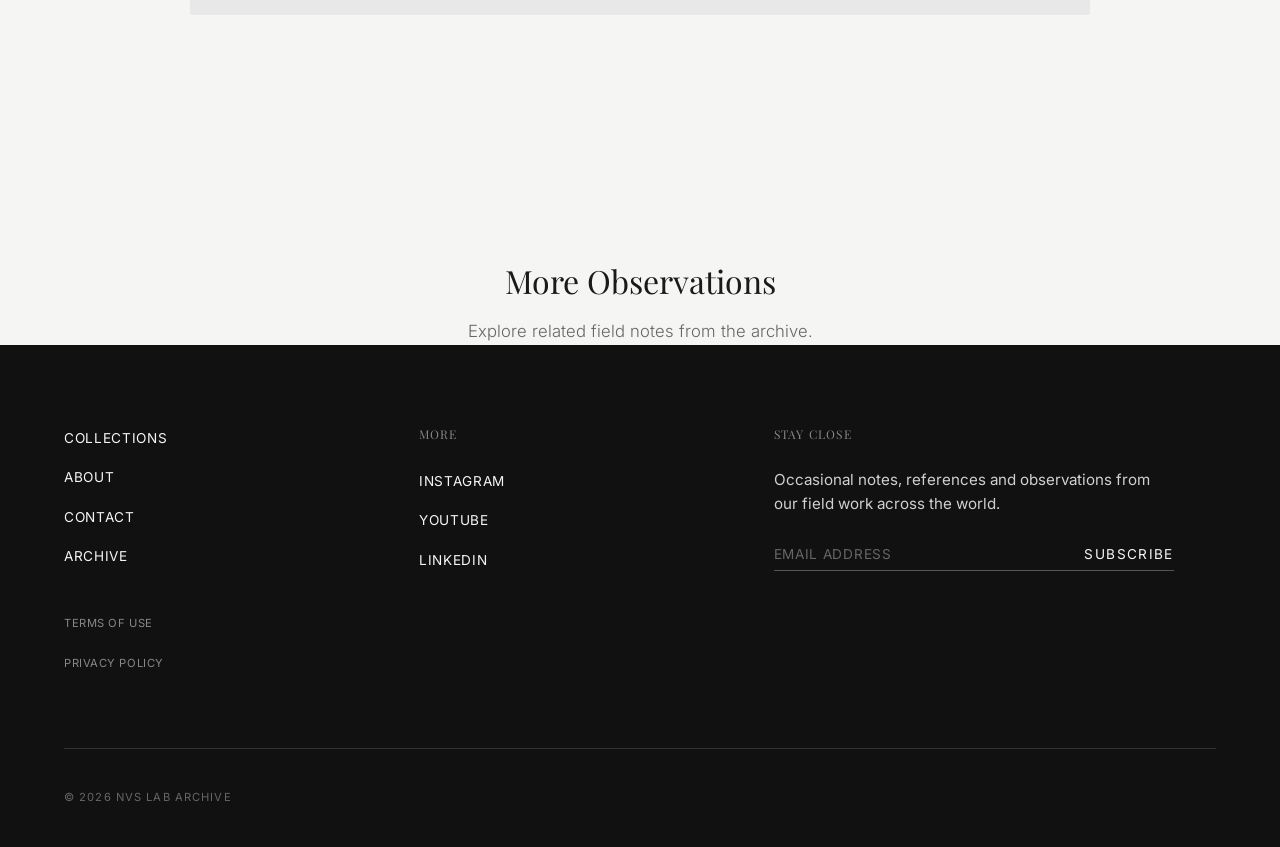
<file: tokyo.html>
<!DOCTYPE html>
<html lang="en">
<head>
    <meta charset="UTF-8" />
    <meta name="viewport" content="width=device-width, initial-scale=1.0" />
    <title class="editable">Tokyo, Japan — Architecture | NVS LAB</title>
    <meta name="description" content="Minimalist volumes against dense urban sprawl in Tokyo, Japan." />
    <link rel="stylesheet" href="style.css" />
</head>
<body>
    <div class="container">
        <header>
            <div class="logo editable">
                <a href="index.html" class="editable">NVS LAB</a>
            </div>
            <div class="header-center-title editable">CONTENT COLLECTION</div>
            <nav class="nav-links">
                <a href="#" class="editable">About</a>
                <a href="index.html" class="editable">Archive</a>
            </nav>
        </header>

        <main>
            <article>
                <section class="collection-hero">
                    <div class="collection-hero-image" style="background-color: #B0B0B0;"></div>
                    <div class="collection-header">
                        <h1 class="collection-header-title editable">Tokyo, Japan — Architecture</h1>
                        <p class="collection-header-subtitle editable">Minimalist volumes against dense urban sprawl.</p>
                    </div>
                </section>

                <div class="collection-content">
                    <p class="content-intro editable">
                        Navigating Tokyo reveals an intense study in contrast. Among the hyper-dense, chaotic web of streets, architects carve out pockets of absolute stillness. The mastery lies in how simple materials—concrete, glass, and timber—are treated with profound reverence, turning narrow plots into vast sanctuaries.
                    </p>

                    <section class="content-section">
                        <h2 class="content-section-title editable">Visuals</h2>
                        <div class="visuals-grid">
                            <div class="visual-placeholder" style="background-color: #B0B0B0;"></div>
                            <div class="visual-placeholder" style="background-color: #A0A0A0;"></div>
                            <div class="visual-placeholder full" style="background-color: #909090;"></div>
                        </div>
                    </section>

                    <section class="content-section">
                        <h2 class="content-section-title editable">Insights</h2>
                        <p class="insights-text editable">
                            The spatial constraints of the city have bred a unique architectural philosophy where every square inch is considered. In Tokyo, luxury is not defined by excess, but by the thoughtful control of natural light and empty space.
                        </p>
                        <p class="insights-text editable">
                            For modern brands, this translates to the power of deliberate omission. When a market is oversaturated, clarity and precision become the ultimate forms of distinction. Designing with restraint is not about doing less; it's about making everything that remains essential.
                        </p>
                    </section>

                    <section class="content-section">
                        <h2 class="content-section-title editable">Audio</h2>
                        <div class="audio-placeholder">
                            <span class="audio-text editable">▶ Field Recording — Omotesando Streets (08:42)</span>
                        </div>
                    </section>
                </div>
            </article>

            <section class="panoramic-interstitial">
                <div class="panoramic-image-placeholder" style="background-color: #B0B0B0;"></div>
                <div class="archive-transition">
                    <h3 class="archive-title editable">More Observations</h3>
                    <p class="editable">Explore related field notes from the archive.</p>
                </div>
            </section>
        </main>
    </div>

    <footer class="a24-footer">
        <div class="footer-container">
            <div class="footer-grid">
                <div class="footer-col">
                    <ul class="footer-links main-links">
                        <li class="editable"><a href="#" class="editable">COLLECTIONS</a></li>
                        <li class="editable"><a href="#" class="editable">ABOUT</a></li>
                        <li class="editable"><a href="#" class="editable">CONTACT</a></li>
                        <li class="editable"><a href="index.html" class="editable">ARCHIVE</a></li>
                    </ul>
                    <ul class="footer-links sub-links">
                        <li class="editable"><a href="#" class="editable">TERMS OF USE</a></li>
                        <li class="editable"><a href="#" class="editable">PRIVACY POLICY</a></li>
                    </ul>
                </div>
                <div class="footer-col">
                    <h4 class="footer-col-title editable">MORE</h4>
                    <ul class="footer-links">
                        <li class="editable"><a href="#" class="editable">INSTAGRAM</a></li>
                        <li class="editable"><a href="#" class="editable">YOUTUBE</a></li>
                        <li class="editable"><a href="#" class="editable">LINKEDIN</a></li>
                    </ul>
                </div>
                <div class="footer-col footer-col-subscribe">
                    <h4 class="footer-col-title editable">STAY CLOSE</h4>
                    <p class="footer-subscribe-text editable">Occasional notes, references and observations from our field work across the world.</p>
                    <form class="footer-subscribe-form">
                        <input type="email" placeholder="Email Address" required />
                        <button type="submit" class="editable">SUBSCRIBE</button>
                    </form>
                </div>
            </div>
            <div class="footer-bottom">
                <div class="footer-bottom-text editable">&copy; 2026 NVS LAB Archive</div>
            </div>
        </div>
    </footer>
</body>
</html>
</file>
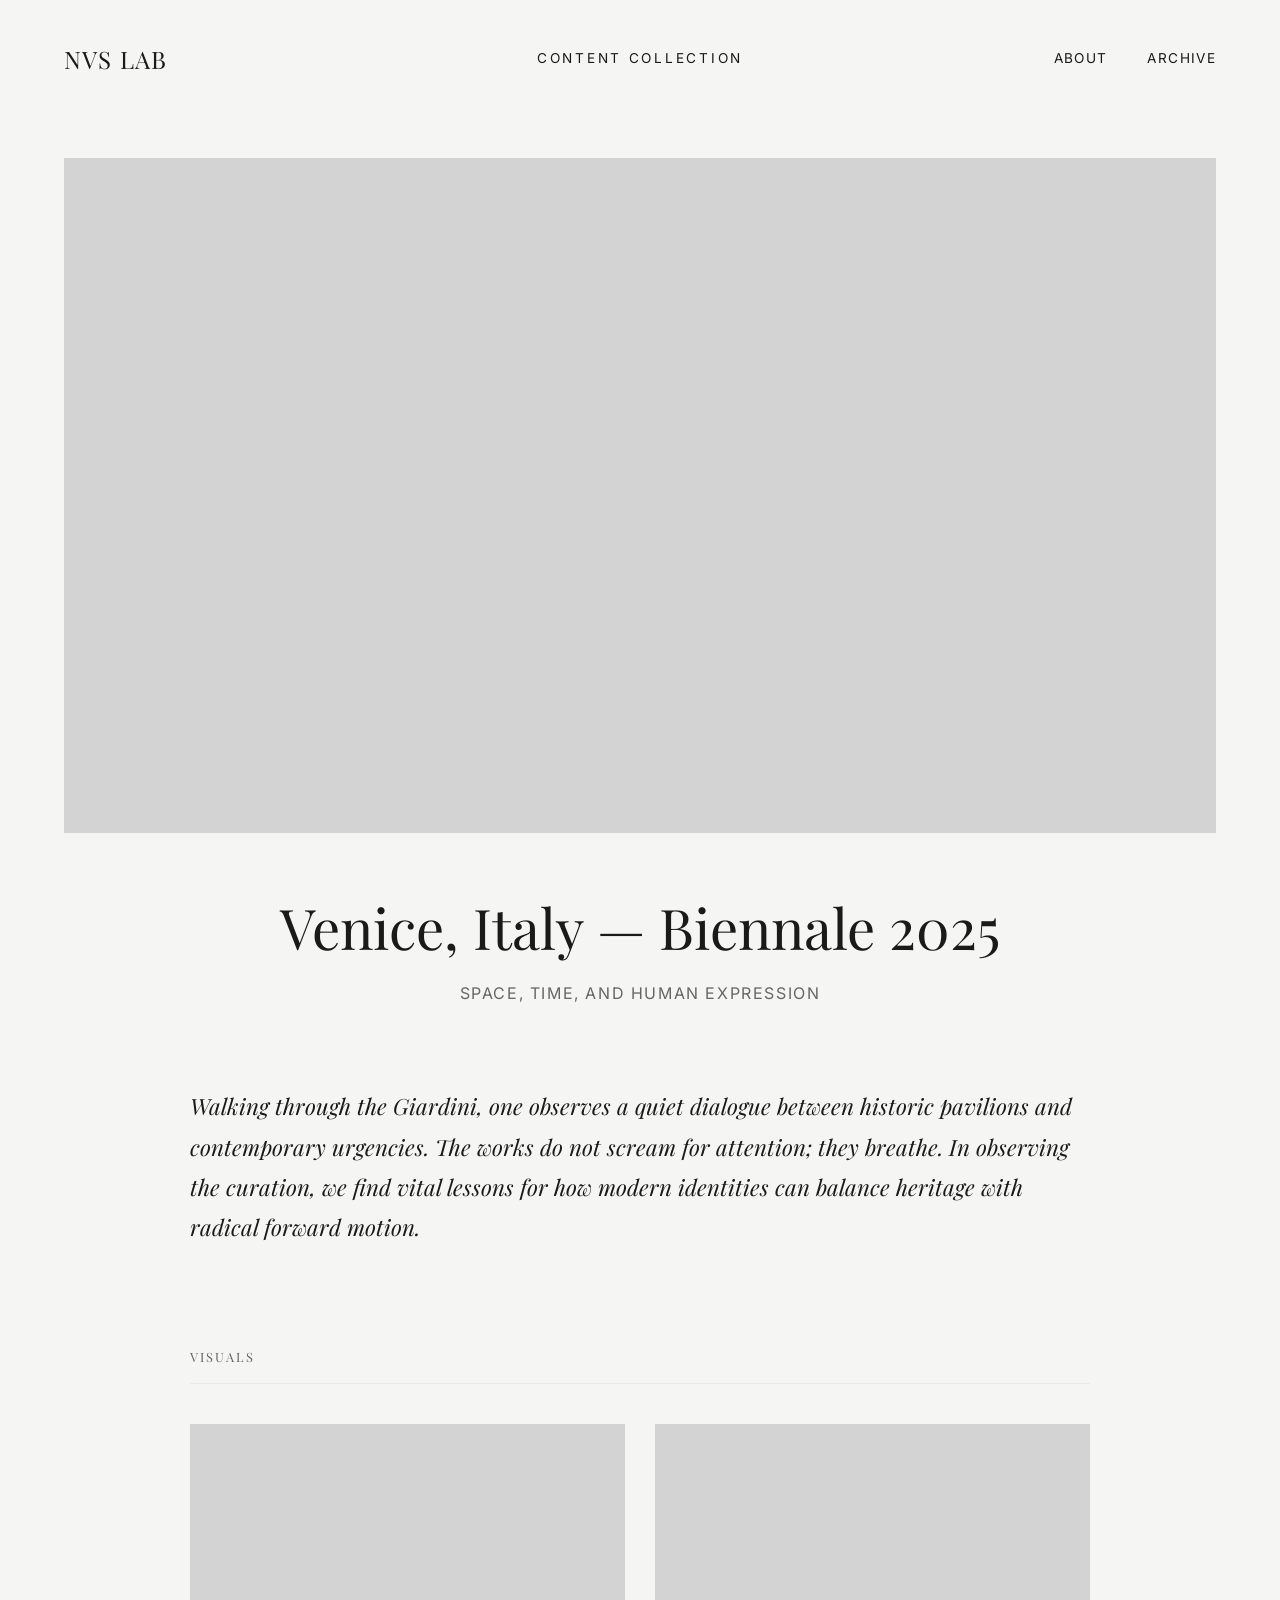
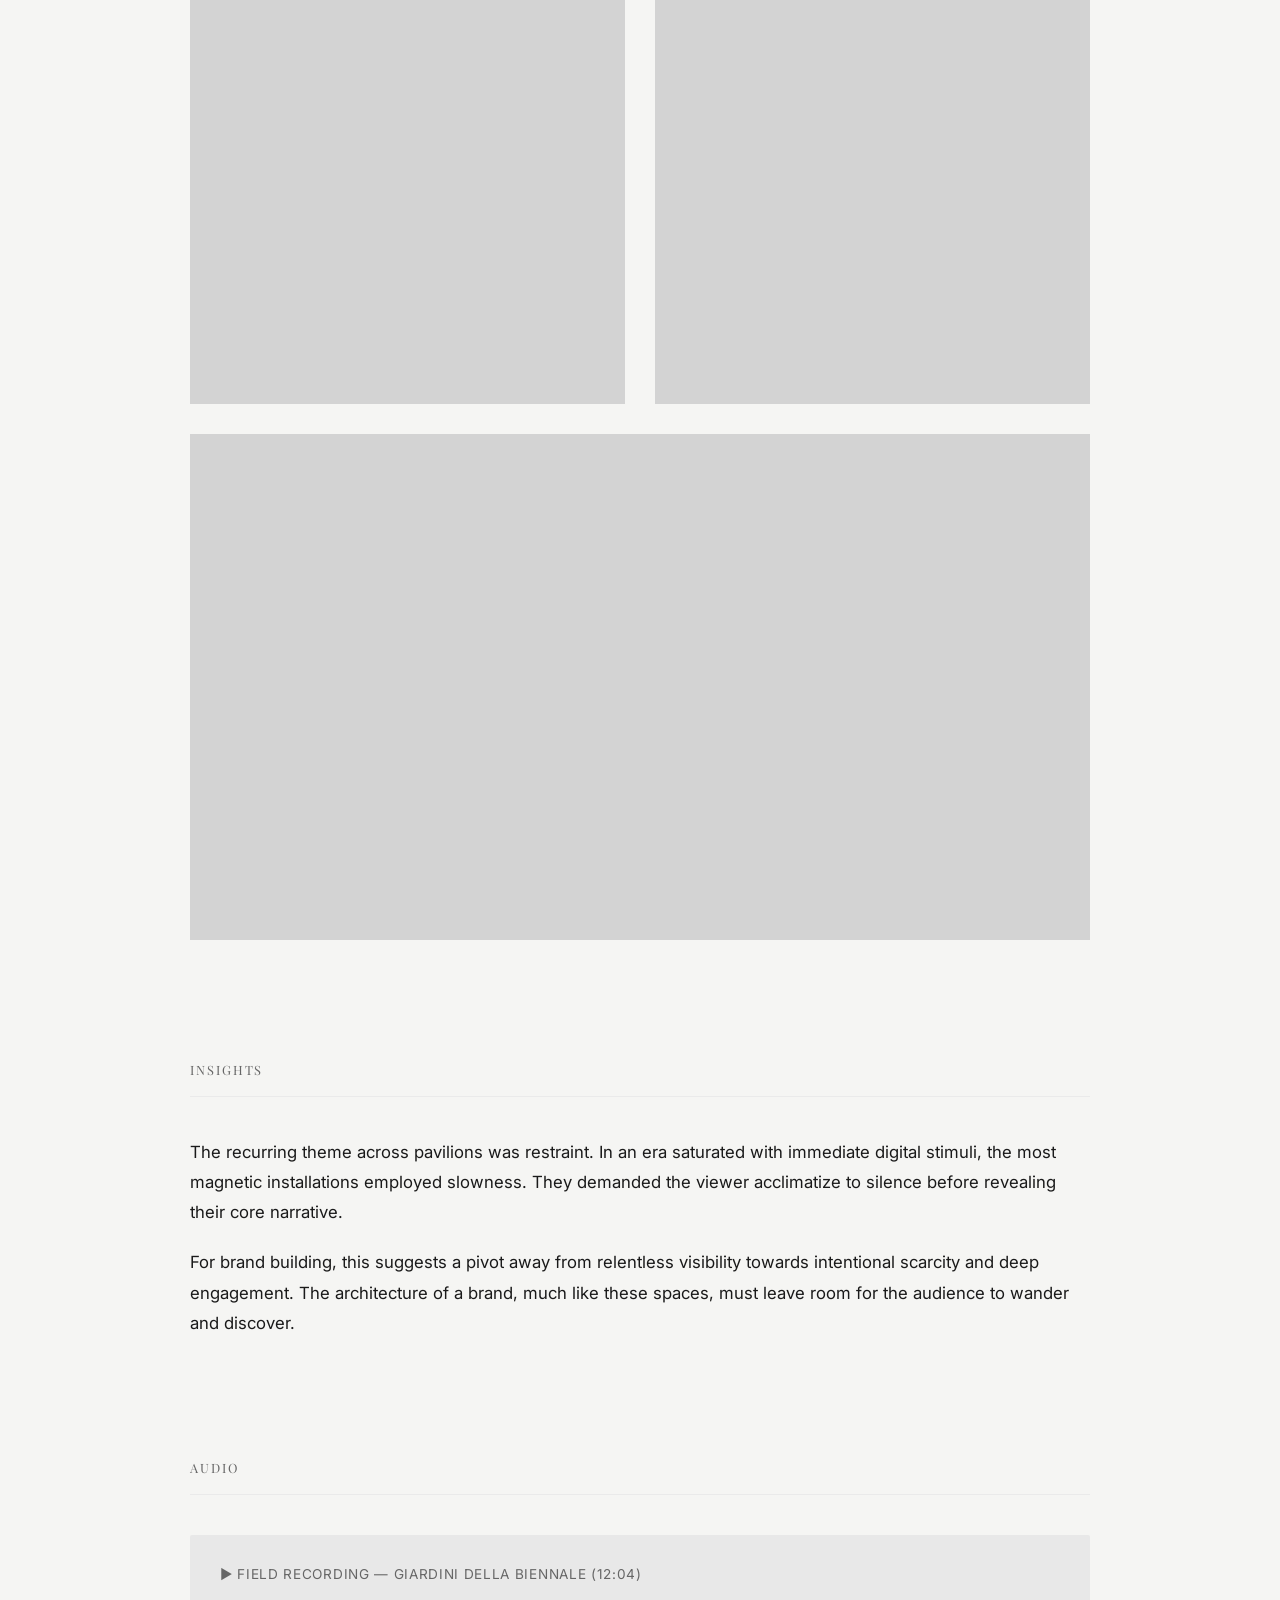
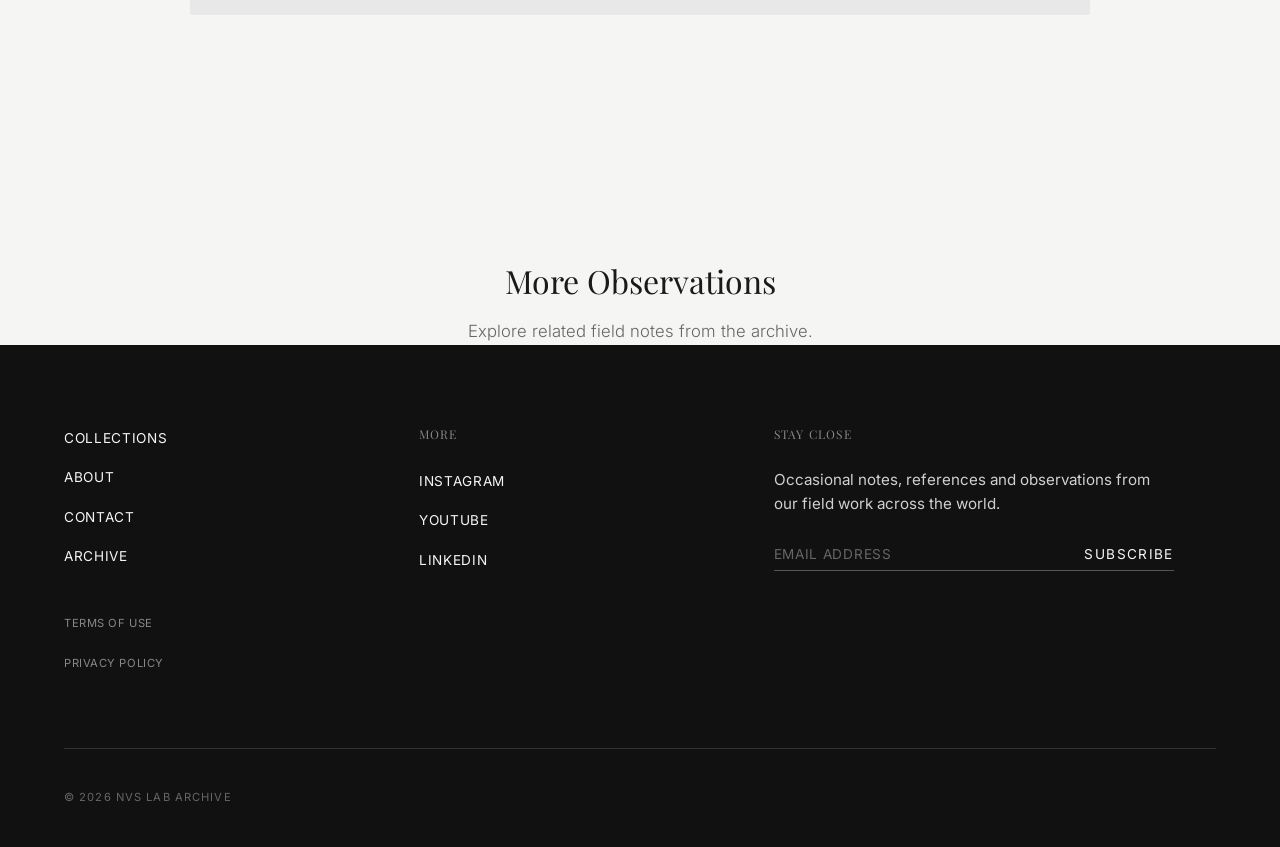
<file: teste/collection.html>
<!DOCTYPE html>
<html lang="en">
<head>
    <meta charset="UTF-8" />
    <meta name="viewport" content="width=device-width, initial-scale=1.0" />
    <title>Venice, Italy — Biennale 2025 | NVS LAB</title>
    <meta name="description" content="An exploration of space, time, and human expression at the Venice Biennale 2025." />
    <link rel="stylesheet" href="style.css" />
</head>
<body>
    <div class="container">
        <header>
            <div class="logo">
                <a href="index.html">NVS LAB</a>
            </div>
            <div class="header-center-title">CONTENT COLLECTION</div>
            <nav class="nav-links">
                <a href="#">About</a>
                <a href="index.html">Archive</a>
            </nav>
        </header>

        <main>
            <article>
                <section class="collection-hero">
                    <div class="collection-hero-image"></div>
                    <div class="collection-header">
                        <h1 class="collection-header-title">Venice, Italy — Biennale 2025</h1>
                        <p class="collection-header-subtitle">Space, Time, and Human Expression</p>
                    </div>
                </section>

                <div class="collection-content">
                    <p class="content-intro">
                        Walking through the Giardini, one observes a quiet dialogue between historic pavilions and contemporary urgencies. The works do not scream for attention; they breathe. In observing the curation, we find vital lessons for how modern identities can balance heritage with radical forward motion.
                    </p>

                    <section class="content-section">
                        <h2 class="content-section-title">Visuals</h2>
                        <div class="visuals-grid">
                            <div class="visual-placeholder"></div>
                            <div class="visual-placeholder"></div>
                            <div class="visual-placeholder full"></div>
                        </div>
                    </section>

                    <section class="content-section">
                        <h2 class="content-section-title">Insights</h2>
                        <p class="insights-text">
                            The recurring theme across pavilions was restraint. In an era saturated with immediate digital stimuli, the most magnetic installations employed slowness. They demanded the viewer acclimatize to silence before revealing their core narrative.
                        </p>
                        <p class="insights-text">
                            For brand building, this suggests a pivot away from relentless visibility towards intentional scarcity and deep engagement. The architecture of a brand, much like these spaces, must leave room for the audience to wander and discover.
                        </p>
                    </section>

                    <section class="content-section">
                        <h2 class="content-section-title">Audio</h2>
                        <div class="audio-placeholder">
                            <span class="audio-text">▶ Field Recording — Giardini della Biennale (12:04)</span>
                        </div>
                    </section>
                </div>
            </article>

            <section class="panoramic-interstitial">
                <div class="panoramic-image-placeholder"></div>
                <div class="archive-transition">
                    <h3 class="archive-title">More Observations</h3>
                    <p>Explore related field notes from the archive.</p>
                </div>
            </section>
        </main>
    </div>

    <footer class="a24-footer">
        <div class="footer-container">
            <div class="footer-grid">
                <div class="footer-col">
                    <ul class="footer-links main-links">
                        <li><a href="#">COLLECTIONS</a></li>
                        <li><a href="#">ABOUT</a></li>
                        <li><a href="#">CONTACT</a></li>
                        <li><a href="index.html">ARCHIVE</a></li>
                    </ul>
                    <ul class="footer-links sub-links">
                        <li><a href="#">TERMS OF USE</a></li>
                        <li><a href="#">PRIVACY POLICY</a></li>
                    </ul>
                </div>
                <div class="footer-col">
                    <h4 class="footer-col-title">MORE</h4>
                    <ul class="footer-links">
                        <li><a href="#">INSTAGRAM</a></li>
                        <li><a href="#">YOUTUBE</a></li>
                        <li><a href="#">LINKEDIN</a></li>
                    </ul>
                </div>
                <div class="footer-col footer-col-subscribe">
                    <h4 class="footer-col-title">STAY CLOSE</h4>
                    <p class="footer-subscribe-text">Occasional notes, references and observations from our field work across the world.</p>
                    <form class="footer-subscribe-form">
                        <input type="email" placeholder="Email Address" required />
                        <button type="submit">SUBSCRIBE</button>
                    </form>
                </div>
            </div>
            <div class="footer-bottom">
                <div class="footer-bottom-text">&copy; 2026 NVS LAB Archive</div>
            </div>
        </div>
    </footer>
</body>
</html>
</file>
<file: style.css>
/* style.css */
@import url('https://fonts.googleapis.com/css2?family=Inter:wght@300;400;500&family=Playfair+Display:ital,wght@0,400;0,500;1,400&display=swap');

:root {
  --bg-color: #F5F5F3;
  --text-color: #1A1A1A;
  --text-muted: #666666;
  --gray-placeholder: #D3D3D3;
  --gray-light: #E8E8E8;
  --font-serif: 'Playfair Display', serif;
  --font-sans: 'Inter', sans-serif;
}

* {
  box-sizing: border-box;
  margin: 0;
  padding: 0;
}

body {
  background-color: var(--bg-color);
  color: var(--text-color);
  font-family: var(--font-sans);
  line-height: 1.6;
  -webkit-font-smoothing: antialiased;
  -moz-osx-font-smoothing: grayscale;
  opacity: 0;
  animation: fadeIn 1s ease forwards;
}

@keyframes fadeIn {
  to { opacity: 1; }
}

h1, h2, h3, h4, h5, h6 {
  font-family: var(--font-serif);
  font-weight: 400;
}

a {
  color: inherit;
  text-decoration: none;
}

.container {
  max-width: 1920px;
  margin: 0 auto;
  padding: 0 5%;
}

/* Header */
header {
  padding: 40px 0;
  display: grid;
  grid-template-columns: 1fr auto 1fr;
  align-items: center;
  margin-bottom: 40px;
}

.logo a {
  font-family: var(--font-serif);
  font-size: 1.5rem;
  letter-spacing: 0.05em;
  text-transform: uppercase;
}

.header-center-title {
  font-family: var(--font-sans);
  font-size: 0.85rem;
  letter-spacing: 0.2em;
  text-transform: uppercase;
  color: var(--text-color);
  text-align: center;
}

.nav-links {
  display: flex;
  justify-content: flex-end;
}

.nav-links a {
  margin-left: 2.5rem;
  font-size: 0.85rem;
  text-transform: uppercase;
  letter-spacing: 0.1em;
  transition: opacity 0.3s ease;
}

.nav-links a:hover {
  opacity: 0.5;
}

/* Home Page */
.hero {
  margin-bottom: 80px;
  animation: slideUp 1.2s cubic-bezier(0.16, 1, 0.3, 1) forwards;
}

@keyframes slideUp {
  from { transform: translateY(20px); opacity: 0; }
  to { transform: translateY(0); opacity: 1; }
}

.hero-image-placeholder {
  width: 100%;
  height: 75vh;
  background-color: var(--gray-placeholder);
  margin-bottom: 60px;
}

.hero-text {
  text-align: center;
  font-family: var(--font-serif);
  font-size: 2.8rem;
  max-width: 900px;
  margin: 0 auto;
  line-height: 1.3;
}

/* Transition Sentence */
.transition-sentence {
  text-align: center;
  max-width: 600px;
  margin: 0 auto 100px;
  font-size: 1.1rem;
  color: var(--text-muted);
  font-family: var(--font-sans);
  font-weight: 300;
  animation: slideUp 1.4s cubic-bezier(0.16, 1, 0.3, 1) forwards;
}

.archive-transition {
  text-align: center;
  max-width: 600px;
  margin: 0 auto;
}

.archive-title {
  font-family: var(--font-serif);
  font-size: 2rem;
  margin-bottom: 12px;
  color: var(--text-color);
}

.archive-transition p {
  color: var(--text-muted);
  font-size: 1.05rem;
  font-family: var(--font-sans);
  font-weight: 300;
}

/* Editorial Framework Additions */
.thought-starters {
  margin: 120px 0;
}

.section-header {
  font-family: var(--font-sans);
  font-size: 0.85rem;
  text-transform: uppercase;
  letter-spacing: 0.1em;
  color: var(--text-color);
  border-bottom: 1px solid var(--gray-light);
  padding-bottom: 20px;
  margin-bottom: 60px;
}

.editorial-article {
  display: flex;
  align-items: center;
  justify-content: space-between;
  border-bottom: 1px solid var(--gray-light);
  padding: 40px 0;
  cursor: pointer;
  transition: opacity 0.4s ease;
}

.editorial-article:hover {
  opacity: 0.6;
}

.editorial-article-left {
  display: flex;
  align-items: center;
  gap: 40px;
  flex: 1;
}

.editorial-image {
  width: 140px;
  height: 180px;
  background-color: var(--gray-placeholder);
}

.editorial-content {
  max-width: 600px;
}

.editorial-title {
  font-family: var(--font-serif);
  font-size: 2.2rem;
  margin-bottom: 12px;
  line-height: 1.2;
}

.editorial-subtitle {
  font-size: 1.05rem;
  color: var(--text-muted);
  font-weight: 300;
}

.editorial-category {
  font-size: 0.75rem;
  text-transform: uppercase;
  letter-spacing: 0.1em;
  color: var(--text-muted);
}

.insights-notes {
  margin: 120px 0;
  max-width: 800px;
}

.insight-item {
  margin-bottom: 50px;
}

.insight-title {
  font-family: var(--font-serif);
  font-size: 1.6rem;
  margin-bottom: 12px;
  color: var(--text-color);
}

.insight-desc {
  font-size: 1.05rem;
  color: var(--text-muted);
  font-weight: 300;
  line-height: 1.5;
}

.large-visual-grid {
  display: grid;
  grid-template-columns: repeat(3, 1fr);
  gap: 20px; 
  margin: 140px 0;
}

.visual-grid-block {
  position: relative;
  aspect-ratio: 4 / 5;
  background-color: var(--gray-placeholder);
  cursor: pointer;
  overflow: hidden;
  transition: filter 0.4s ease;
}

.visual-grid-block:hover {
  filter: brightness(0.9);
}

.visual-grid-block-overlay {
  position: absolute;
  inset: 0;
  background: linear-gradient(to top, rgba(0,0,0,0.4) 0%, rgba(0,0,0,0) 40%);
  display: flex;
  flex-direction: column;
  align-items: center;
  justify-content: flex-end;
  padding-bottom: 60px;
}

.visual-grid-title {
  font-family: var(--font-serif);
  font-size: 2.8rem;
  color: #FFFFFF;
  margin-bottom: 8px;
}

.visual-grid-subtext {
  font-family: var(--font-sans);
  font-size: 0.75rem;
  text-transform: uppercase;
  letter-spacing: 0.1em;
  color: rgba(255, 255, 255, 0.85);
}

/* Collections Grid - Strict Layout */
.collections-grid {
  display: grid;
  grid-template-columns: repeat(3, 1fr);
  gap: 80px 40px; /* Equal spacing, strict grid */
  padding-bottom: 120px;
}

@media (max-width: 1024px) {
  .collections-grid {
    grid-template-columns: repeat(2, 1fr);
  }
}

@media (max-width: 600px) {
  .collections-grid {
    grid-template-columns: 1fr;
  }
}

.collection-item {
  display: flex;
  flex-direction: column;
  cursor: pointer;
  transition: transform 0.6s cubic-bezier(0.16, 1, 0.3, 1);
}

.collection-item:hover {
  transform: translateY(-8px);
}

.collection-image-placeholder {
    width: 100%;
    aspect-ratio: 3 / 4;     /* Mais alta que larga */
    object-fit: cover;
    object-position: center;
    display: block;
    border-radius: 4px;
    margin-bottom: 15px;
}

.collection-item:hover .collection-image-placeholder {
  opacity: 0.85;
}

.collection-text {
  display: flex;
  flex-direction: column;
}

.collection-title {
  font-family: var(--font-serif);
  font-size: 1.25rem;
  margin-bottom: 6px;
  line-height: 1.3;
}

.collection-subtitle {
  font-size: 0.75rem;
  color: var(--text-muted);
  text-transform: uppercase;
  letter-spacing: 0.08em;
  margin-bottom: 12px;
}

.collection-desc {
  font-size: 0.9rem;
  color: var(--text-color);
  line-height: 1.5;
  font-weight: 300;
}

/* Archive Strip Slider */
.archive-strip-section {
  max-width: 1920px;
  margin: 0 auto 120px auto;
  padding: 0;
}

.archive-strip-wrapper {
  position: relative;
  display: flex;
  align-items: center;
  width: 100%;
}

.strip-nav {
  position: absolute;
  top: 50%;
  transform: translateY(-50%);
  background: transparent;
  border: none;
  font-size: 1.8rem;
  color: var(--text-color);
  opacity: 0.3;
  cursor: pointer;
  transition: opacity 0.5s ease;
  display: flex;
  align-items: center;
  justify-content: center;
  flex-shrink: 0;
  z-index: 10;
}

.strip-prev {
  left: -70px;
}

.strip-next {
  right: -70px;
}

.strip-nav:hover {
  opacity: 1;
}

.archive-strip-container {
  display: flex;
  gap: 30px;
  overflow-x: auto;
  scroll-behavior: smooth;
  scroll-snap-type: x mandatory;
  -ms-overflow-style: none; /* IE and Edge */
  scrollbar-width: none; /* Firefox */
  flex: 1;
  min-width: 0;
}

.archive-strip-container::-webkit-scrollbar {
  display: none;
}

.strip-item {
  flex: 0 0 calc(33.333% - 20px);
  aspect-ratio: 16 / 9;
  background-color: var(--gray-placeholder);
  scroll-snap-align: start;
  transition: opacity 0.6s ease, filter 0.6s ease;
  cursor: pointer;
}

@media (max-width: 1024px) {
  .strip-item {
    flex: 0 0 calc(50% - 10px);
  }
}

@media (max-width: 600px) {
  .strip-item {
    flex: 0 0 calc(85% - 0px);
  }
}

.strip-item:hover {
  filter: brightness(0.92);
}

/* Collection Page Template */
.collection-hero {
  margin-bottom: 80px;
  animation: slideUp 1.2s cubic-bezier(0.16, 1, 0.3, 1) forwards;
}

.collection-hero-image {
  width: 100%;
  height: 75vh;
  background-color: var(--gray-placeholder);
  margin-bottom: 60px;
}

.collection-header {
  text-align: center;
  max-width: 1000px;
  margin: 0 auto;
}

.collection-header-title {
  font-size: 3.5rem;
  margin-bottom: 20px;
  line-height: 1.2;
}

.collection-header-subtitle {
  font-size: 1rem;
  color: var(--text-muted);
  font-family: var(--font-sans);
  text-transform: uppercase;
  letter-spacing: 0.1em;
}

.collection-content {
  max-width: 900px;
  margin: 0 auto;
  padding-bottom: 120px;
}

.content-intro {
  font-size: 1.4rem;
  line-height: 1.8;
  margin-bottom: 100px;
  font-family: var(--font-serif);
  font-style: italic;
  color: var(--text-color);
}

.content-section {
  margin-bottom: 120px;
}

.content-section-title {
  font-size: 0.8rem;
  text-transform: uppercase;
  letter-spacing: 0.15em;
  color: var(--text-muted);
  margin-bottom: 40px;
  border-bottom: 1px solid #EAEAEA;
  padding-bottom: 15px;
}

.visuals-grid {
  display: grid;
  grid-template-columns: 1fr 1fr;
  gap: 30px;
}

.visual-placeholder {
  width: 100%;
  aspect-ratio: 3 / 4;
  background-color: var(--gray-placeholder);
  transition: opacity 0.4s ease;
}

.visual-placeholder.full {
  grid-column: 1 / -1;
  aspect-ratio: 16 / 9;
}

.insights-text {
  font-size: 1.05rem;
  line-height: 1.8;
  color: var(--text-color);
  margin-bottom: 20px;
}

.audio-placeholder {
  height: 80px;
  background-color: var(--gray-light);
  display: flex;
  align-items: center;
  padding: 0 30px;
  border-radius: 2px;
}

.audio-text {
  font-size: 0.85rem;
  color: var(--text-muted);
  text-transform: uppercase;
  letter-spacing: 0.05em;
}

.references-list {
  list-style: none;
}

.references-list li {
  margin-bottom: 20px;
  font-size: 1.05rem;
  padding-left: 30px;
  position: relative;
  font-family: var(--font-serif);
}

.references-list li::before {
  content: '—';
  position: absolute;
  left: 0;
  color: var(--text-muted);
}

/* A24 Style Footer */
.a24-footer {
  background-color: #111111;
  color: #F5F5F3;
  padding: 80px 5% 40px 5%;
  font-family: var(--font-sans);
}

.footer-container {
  max-width: 1920px;
  margin: 0 auto;
}

.footer-grid {
  display: grid;
  grid-template-columns: 1fr 1fr 1.5fr;
  gap: 60px;
  border-bottom: 1px solid #333333;
  padding-bottom: 60px;
  margin-bottom: 40px;
}

@media (max-width: 800px) {
  .footer-grid {
    grid-template-columns: 1fr;
    gap: 40px;
  }
}

.footer-col-title {
  font-size: 0.75rem;
  text-transform: uppercase;
  letter-spacing: 0.1em;
  color: #888888;
  margin-bottom: 24px;
}

.footer-links {
  list-style: none;
}

.footer-links li {
  margin-bottom: 14px;
}

.footer-links a {
  font-size: 0.85rem;
  text-transform: uppercase;
  letter-spacing: 0.05em;
  transition: opacity 0.3s ease;
}

.footer-links a:hover {
  opacity: 0.5;
}

.main-links {
  margin-bottom: 40px;
}

.sub-links a {
  font-size: 0.7rem;
  color: #888888;
}

.footer-subscribe-text {
  font-size: 0.95rem;
  line-height: 1.6;
  margin-bottom: 30px;
  color: #D0D0D0;
  max-width: 400px;
}

.footer-subscribe-form {
  display: flex;
  max-width: 400px;
  border-bottom: 1px solid #555555;
  padding-bottom: 8px;
}

.footer-subscribe-form input {
  flex-grow: 1;
  background: transparent;
  border: none;
  color: #F5F5F3;
  font-family: var(--font-sans);
  font-size: 0.85rem;
  outline: none;
}

.footer-subscribe-form input::placeholder {
  color: #666666;
  text-transform: uppercase;
  letter-spacing: 0.05em;
}

.footer-subscribe-form button {
  background: transparent;
  border: none;
  color: #F5F5F3;
  font-family: var(--font-sans);
  font-size: 0.85rem;
  text-transform: uppercase;
  letter-spacing: 0.1em;
  cursor: pointer;
  transition: opacity 0.3s ease;
}

.footer-subscribe-form button:hover {
  opacity: 0.5;
}

.footer-bottom {
  display: flex;
  justify-content: space-between;
  align-items: center;
  font-size: 0.7rem;
  text-transform: uppercase;
  letter-spacing: 0.1em;
  color: #666666;
}
</file>
<file: teste/style.css>
/* style.css */
@import url('https://fonts.googleapis.com/css2?family=Inter:wght@300;400;500&family=Playfair+Display:ital,wght@0,400;0,500;1,400&display=swap');

:root {
  --bg-color: #F5F5F3;
  --text-color: #1A1A1A;
  --text-muted: #666666;
  --gray-placeholder: #D3D3D3;
  --gray-light: #E8E8E8;
  --font-serif: 'Playfair Display', serif;
  --font-sans: 'Inter', sans-serif;
}

* {
  box-sizing: border-box;
  margin: 0;
  padding: 0;
}

body {
  background-color: var(--bg-color);
  color: var(--text-color);
  font-family: var(--font-sans);
  line-height: 1.6;
  -webkit-font-smoothing: antialiased;
  -moz-osx-font-smoothing: grayscale;
  opacity: 0;
  animation: fadeIn 1s ease forwards;
}

@keyframes fadeIn {
  to { opacity: 1; }
}

h1, h2, h3, h4, h5, h6 {
  font-family: var(--font-serif);
  font-weight: 400;
}

a {
  color: inherit;
  text-decoration: none;
}

.container {
  max-width: 1920px;
  margin: 0 auto;
  padding: 0 5%;
}

/* Header */
header {
  padding: 40px 0;
  display: grid;
  grid-template-columns: 1fr auto 1fr;
  align-items: center;
  margin-bottom: 40px;
}

.logo a {
  font-family: var(--font-serif);
  font-size: 1.5rem;
  letter-spacing: 0.05em;
  text-transform: uppercase;
}

.header-center-title {
  font-family: var(--font-sans);
  font-size: 0.85rem;
  letter-spacing: 0.2em;
  text-transform: uppercase;
  color: var(--text-color);
  text-align: center;
}

.nav-links {
  display: flex;
  justify-content: flex-end;
}

.nav-links a {
  margin-left: 2.5rem;
  font-size: 0.85rem;
  text-transform: uppercase;
  letter-spacing: 0.1em;
  transition: opacity 0.3s ease;
}

.nav-links a:hover {
  opacity: 0.5;
}

/* Home Page */
.hero {
  margin-bottom: 80px;
  animation: slideUp 1.2s cubic-bezier(0.16, 1, 0.3, 1) forwards;
}

@keyframes slideUp {
  from { transform: translateY(20px); opacity: 0; }
  to { transform: translateY(0); opacity: 1; }
}

.hero-image-placeholder {
  width: 100%;
  height: 75vh;
  background-color: var(--gray-placeholder);
  margin-bottom: 60px;
}

.hero-text {
  text-align: center;
  font-family: var(--font-serif);
  font-size: 2.8rem;
  max-width: 900px;
  margin: 0 auto;
  line-height: 1.3;
}

/* Transition Sentence */
.transition-sentence {
  text-align: center;
  max-width: 600px;
  margin: 0 auto 100px;
  font-size: 1.1rem;
  color: var(--text-muted);
  font-family: var(--font-sans);
  font-weight: 300;
  animation: slideUp 1.4s cubic-bezier(0.16, 1, 0.3, 1) forwards;
}

.archive-transition {
  text-align: center;
  max-width: 600px;
  margin: 0 auto;
}

.archive-title {
  font-family: var(--font-serif);
  font-size: 2rem;
  margin-bottom: 12px;
  color: var(--text-color);
}

.archive-transition p {
  color: var(--text-muted);
  font-size: 1.05rem;
  font-family: var(--font-sans);
  font-weight: 300;
}

/* Editorial Framework Additions */
.thought-starters {
  margin: 120px 0;
}

.section-header {
  font-family: var(--font-sans);
  font-size: 0.85rem;
  text-transform: uppercase;
  letter-spacing: 0.1em;
  color: var(--text-color);
  border-bottom: 1px solid var(--gray-light);
  padding-bottom: 20px;
  margin-bottom: 60px;
}

.editorial-article {
  display: flex;
  align-items: center;
  justify-content: space-between;
  border-bottom: 1px solid var(--gray-light);
  padding: 40px 0;
  cursor: pointer;
  transition: opacity 0.4s ease;
}

.editorial-article:hover {
  opacity: 0.6;
}

.editorial-article-left {
  display: flex;
  align-items: center;
  gap: 40px;
  flex: 1;
}

.editorial-image {
  width: 140px;
  height: 180px;
  background-color: var(--gray-placeholder);
}

.editorial-content {
  max-width: 600px;
}

.editorial-title {
  font-family: var(--font-serif);
  font-size: 2.2rem;
  margin-bottom: 12px;
  line-height: 1.2;
}

.editorial-subtitle {
  font-size: 1.05rem;
  color: var(--text-muted);
  font-weight: 300;
}

.editorial-category {
  font-size: 0.75rem;
  text-transform: uppercase;
  letter-spacing: 0.1em;
  color: var(--text-muted);
}

.insights-notes {
  margin: 120px 0;
  max-width: 800px;
}

.insight-item {
  margin-bottom: 50px;
}

.insight-title {
  font-family: var(--font-serif);
  font-size: 1.6rem;
  margin-bottom: 12px;
  color: var(--text-color);
}

.insight-desc {
  font-size: 1.05rem;
  color: var(--text-muted);
  font-weight: 300;
  line-height: 1.5;
}

.large-visual-grid {
  display: grid;
  grid-template-columns: repeat(3, 1fr);
  gap: 20px; 
  margin: 140px 0;
}

.visual-grid-block {
  position: relative;
  aspect-ratio: 4 / 5;
  background-color: var(--gray-placeholder);
  cursor: pointer;
  overflow: hidden;
  transition: filter 0.4s ease;
}

.visual-grid-block:hover {
  filter: brightness(0.9);
}

.visual-grid-block-overlay {
  position: absolute;
  inset: 0;
  background: linear-gradient(to top, rgba(0,0,0,0.4) 0%, rgba(0,0,0,0) 40%);
  display: flex;
  flex-direction: column;
  align-items: center;
  justify-content: flex-end;
  padding-bottom: 60px;
}

.visual-grid-title {
  font-family: var(--font-serif);
  font-size: 2.8rem;
  color: #FFFFFF;
  margin-bottom: 8px;
}

.visual-grid-subtext {
  font-family: var(--font-sans);
  font-size: 0.75rem;
  text-transform: uppercase;
  letter-spacing: 0.1em;
  color: rgba(255, 255, 255, 0.85);
}

/* Collections Grid - Strict Layout */
.collections-grid {
  display: grid;
  grid-template-columns: repeat(3, 1fr);
  gap: 80px 40px; /* Equal spacing, strict grid */
  padding-bottom: 120px;
}

@media (max-width: 1024px) {
  .collections-grid {
    grid-template-columns: repeat(2, 1fr);
  }
}

@media (max-width: 600px) {
  .collections-grid {
    grid-template-columns: 1fr;
  }
}

.collection-item {
  display: flex;
  flex-direction: column;
  cursor: pointer;
  transition: transform 0.6s cubic-bezier(0.16, 1, 0.3, 1);
}

.collection-item:hover {
  transform: translateY(-8px);
}

.collection-image-placeholder {
  width: 100%;
  aspect-ratio: 4 / 5;
  background-color: var(--gray-placeholder);
  margin-bottom: 24px;
  transition: opacity 0.4s ease;
}

.collection-item:hover .collection-image-placeholder {
  opacity: 0.85;
}

.collection-text {
  display: flex;
  flex-direction: column;
}

.collection-title {
  font-family: var(--font-serif);
  font-size: 1.25rem;
  margin-bottom: 6px;
  line-height: 1.3;
}

.collection-subtitle {
  font-size: 0.75rem;
  color: var(--text-muted);
  text-transform: uppercase;
  letter-spacing: 0.08em;
  margin-bottom: 12px;
}

.collection-desc {
  font-size: 0.9rem;
  color: var(--text-color);
  line-height: 1.5;
  font-weight: 300;
}

/* Archive Strip Slider */
.archive-strip-section {
  max-width: 1920px;
  margin: 0 auto 120px auto;
  padding: 0;
}

.archive-strip-wrapper {
  position: relative;
  display: flex;
  align-items: center;
  width: 100%;
}

.strip-nav {
  position: absolute;
  top: 50%;
  transform: translateY(-50%);
  background: transparent;
  border: none;
  font-size: 1.8rem;
  color: var(--text-color);
  opacity: 0.3;
  cursor: pointer;
  transition: opacity 0.5s ease;
  display: flex;
  align-items: center;
  justify-content: center;
  flex-shrink: 0;
  z-index: 10;
}

.strip-prev {
  left: -70px;
}

.strip-next {
  right: -70px;
}

.strip-nav:hover {
  opacity: 1;
}

.archive-strip-container {
  display: flex;
  gap: 30px;
  overflow-x: auto;
  scroll-behavior: smooth;
  scroll-snap-type: x mandatory;
  -ms-overflow-style: none; /* IE and Edge */
  scrollbar-width: none; /* Firefox */
  flex: 1;
  min-width: 0;
}

.archive-strip-container::-webkit-scrollbar {
  display: none;
}

.strip-item {
  flex: 0 0 calc(33.333% - 20px);
  aspect-ratio: 16 / 9;
  background-color: var(--gray-placeholder);
  scroll-snap-align: start;
  transition: opacity 0.6s ease, filter 0.6s ease;
  cursor: pointer;
}

@media (max-width: 1024px) {
  .strip-item {
    flex: 0 0 calc(50% - 10px);
  }
}

@media (max-width: 600px) {
  .strip-item {
    flex: 0 0 calc(85% - 0px);
  }
}

.strip-item:hover {
  filter: brightness(0.92);
}

/* Collection Page Template */
.collection-hero {
  margin-bottom: 80px;
  animation: slideUp 1.2s cubic-bezier(0.16, 1, 0.3, 1) forwards;
}

.collection-hero-image {
  width: 100%;
  height: 75vh;
  background-color: var(--gray-placeholder);
  margin-bottom: 60px;
}

.collection-header {
  text-align: center;
  max-width: 1000px;
  margin: 0 auto;
}

.collection-header-title {
  font-size: 3.5rem;
  margin-bottom: 20px;
  line-height: 1.2;
}

.collection-header-subtitle {
  font-size: 1rem;
  color: var(--text-muted);
  font-family: var(--font-sans);
  text-transform: uppercase;
  letter-spacing: 0.1em;
}

.collection-content {
  max-width: 900px;
  margin: 0 auto;
  padding-bottom: 120px;
}

.content-intro {
  font-size: 1.4rem;
  line-height: 1.8;
  margin-bottom: 100px;
  font-family: var(--font-serif);
  font-style: italic;
  color: var(--text-color);
}

.content-section {
  margin-bottom: 120px;
}

.content-section-title {
  font-size: 0.8rem;
  text-transform: uppercase;
  letter-spacing: 0.15em;
  color: var(--text-muted);
  margin-bottom: 40px;
  border-bottom: 1px solid #EAEAEA;
  padding-bottom: 15px;
}

.visuals-grid {
  display: grid;
  grid-template-columns: 1fr 1fr;
  gap: 30px;
}

.visual-placeholder {
  width: 100%;
  aspect-ratio: 3 / 4;
  background-color: var(--gray-placeholder);
  transition: opacity 0.4s ease;
}

.visual-placeholder.full {
  grid-column: 1 / -1;
  aspect-ratio: 16 / 9;
}

.insights-text {
  font-size: 1.05rem;
  line-height: 1.8;
  color: var(--text-color);
  margin-bottom: 20px;
}

.audio-placeholder {
  height: 80px;
  background-color: var(--gray-light);
  display: flex;
  align-items: center;
  padding: 0 30px;
  border-radius: 2px;
}

.audio-text {
  font-size: 0.85rem;
  color: var(--text-muted);
  text-transform: uppercase;
  letter-spacing: 0.05em;
}

.references-list {
  list-style: none;
}

.references-list li {
  margin-bottom: 20px;
  font-size: 1.05rem;
  padding-left: 30px;
  position: relative;
  font-family: var(--font-serif);
}

.references-list li::before {
  content: '—';
  position: absolute;
  left: 0;
  color: var(--text-muted);
}

/* A24 Style Footer */
.a24-footer {
  background-color: #111111;
  color: #F5F5F3;
  padding: 80px 5% 40px 5%;
  font-family: var(--font-sans);
}

.footer-container {
  max-width: 1920px;
  margin: 0 auto;
}

.footer-grid {
  display: grid;
  grid-template-columns: 1fr 1fr 1.5fr;
  gap: 60px;
  border-bottom: 1px solid #333333;
  padding-bottom: 60px;
  margin-bottom: 40px;
}

@media (max-width: 800px) {
  .footer-grid {
    grid-template-columns: 1fr;
    gap: 40px;
  }
}

.footer-col-title {
  font-size: 0.75rem;
  text-transform: uppercase;
  letter-spacing: 0.1em;
  color: #888888;
  margin-bottom: 24px;
}

.footer-links {
  list-style: none;
}

.footer-links li {
  margin-bottom: 14px;
}

.footer-links a {
  font-size: 0.85rem;
  text-transform: uppercase;
  letter-spacing: 0.05em;
  transition: opacity 0.3s ease;
}

.footer-links a:hover {
  opacity: 0.5;
}

.main-links {
  margin-bottom: 40px;
}

.sub-links a {
  font-size: 0.7rem;
  color: #888888;
}

.footer-subscribe-text {
  font-size: 0.95rem;
  line-height: 1.6;
  margin-bottom: 30px;
  color: #D0D0D0;
  max-width: 400px;
}

.footer-subscribe-form {
  display: flex;
  max-width: 400px;
  border-bottom: 1px solid #555555;
  padding-bottom: 8px;
}

.footer-subscribe-form input {
  flex-grow: 1;
  background: transparent;
  border: none;
  color: #F5F5F3;
  font-family: var(--font-sans);
  font-size: 0.85rem;
  outline: none;
}

.footer-subscribe-form input::placeholder {
  color: #666666;
  text-transform: uppercase;
  letter-spacing: 0.05em;
}

.footer-subscribe-form button {
  background: transparent;
  border: none;
  color: #F5F5F3;
  font-family: var(--font-sans);
  font-size: 0.85rem;
  text-transform: uppercase;
  letter-spacing: 0.1em;
  cursor: pointer;
  transition: opacity 0.3s ease;
}

.footer-subscribe-form button:hover {
  opacity: 0.5;
}

.footer-bottom {
  display: flex;
  justify-content: space-between;
  align-items: center;
  font-size: 0.7rem;
  text-transform: uppercase;
  letter-spacing: 0.1em;
  color: #666666;
}
</file>
